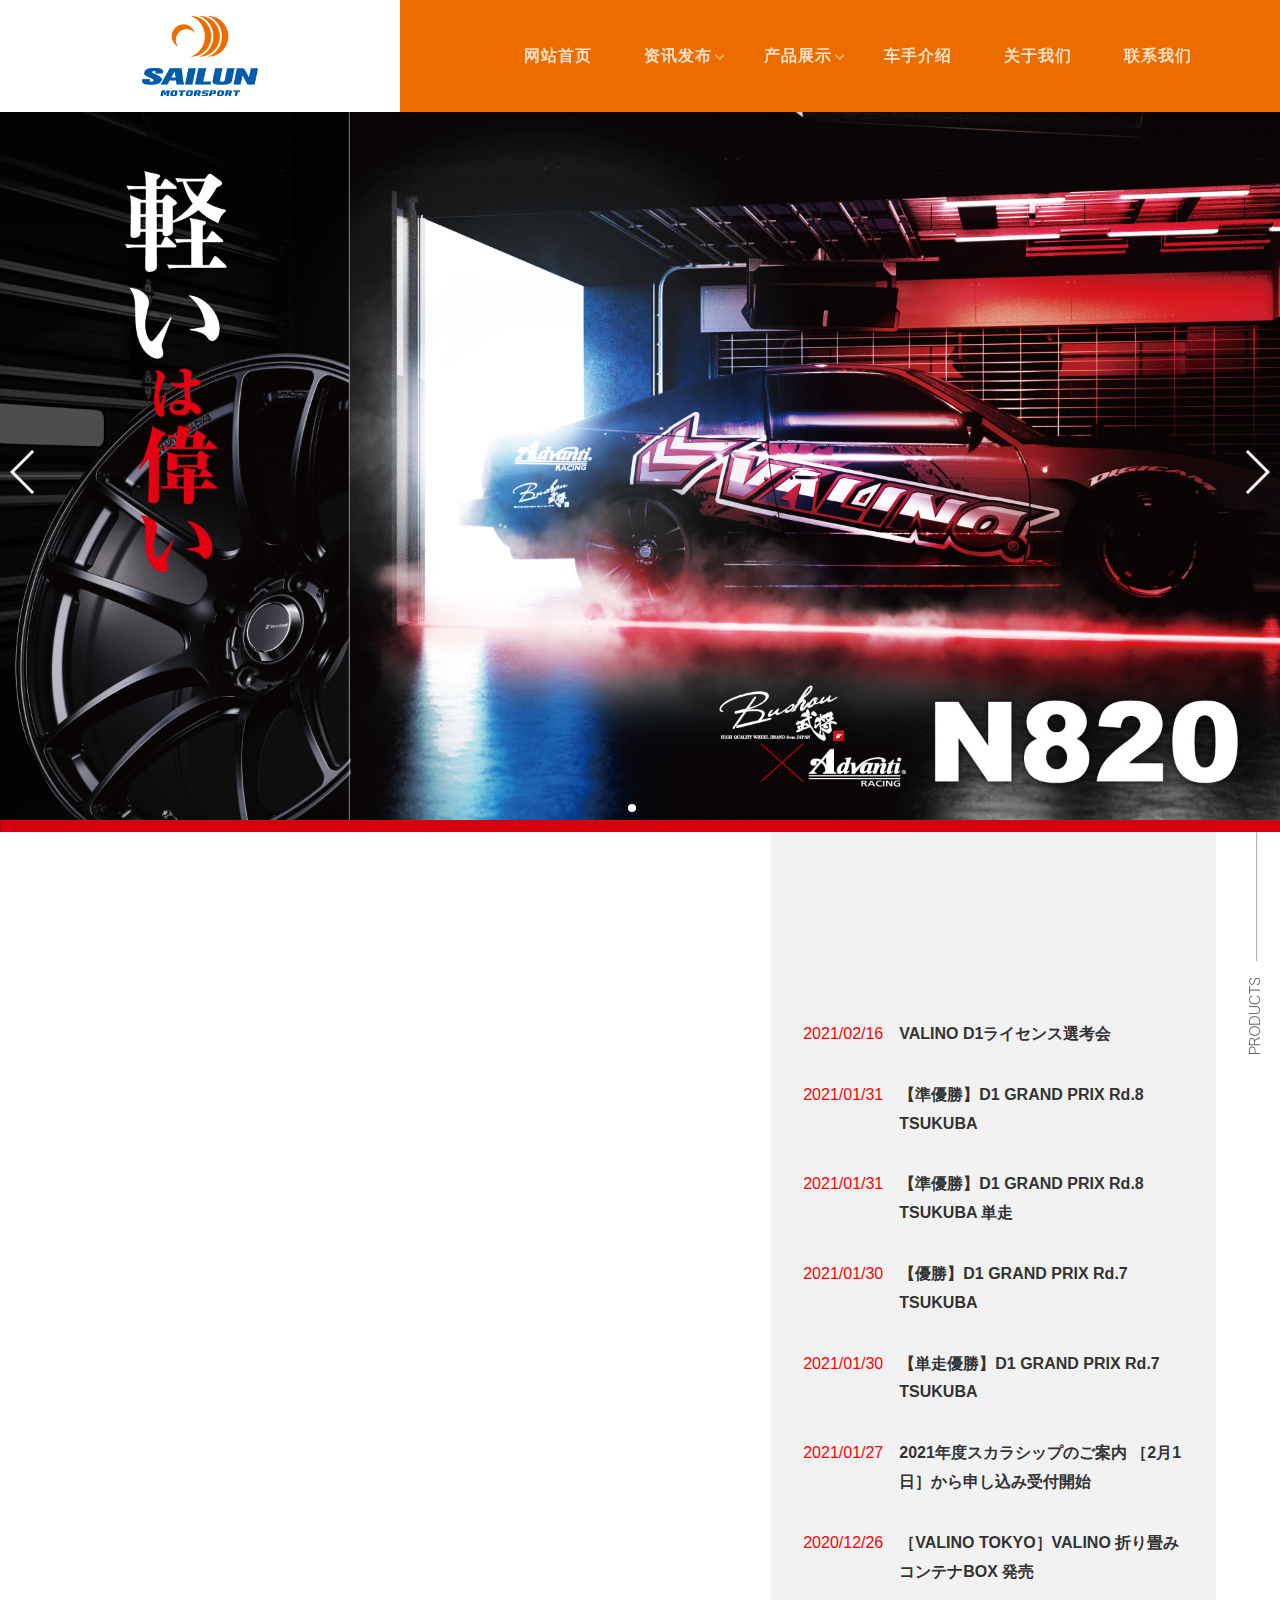
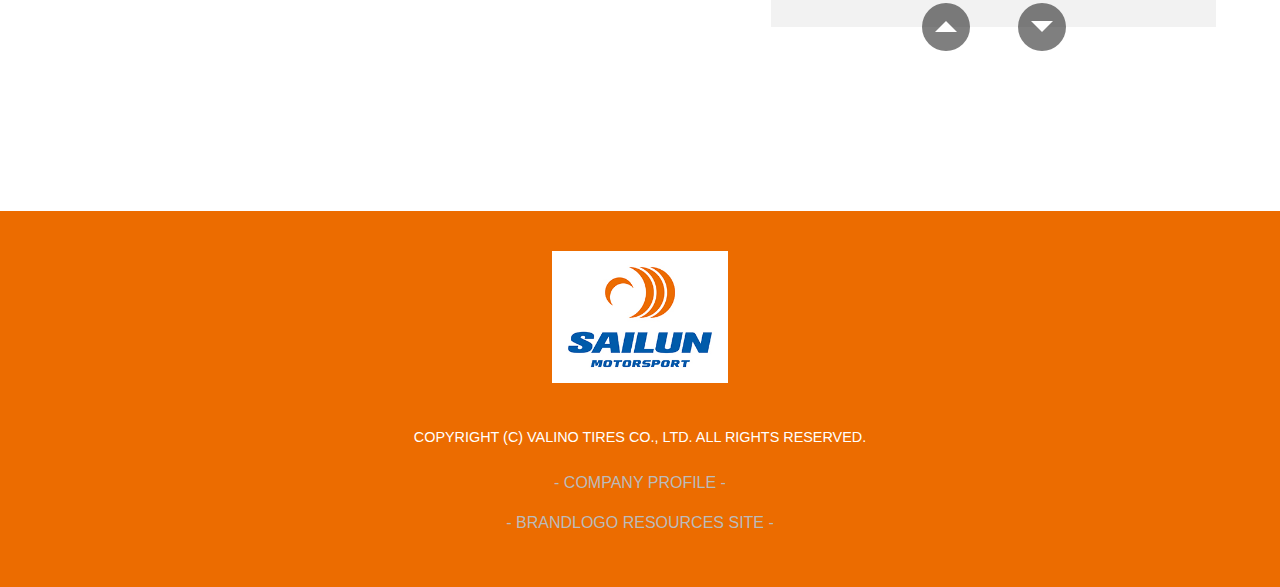
<file: WebRoot/web/index.html>
<!DOCTYPE html>
<!--[if lt IE 7]>      <html class="no-js lt-ie9 lt-ie8 lt-ie7"> <![endif]-->
<!--[if IE 7]>         <html class="no-js lt-ie9 lt-ie8"> <![endif]-->
<!--[if IE 8]>         <html class="no-js lt-ie9"> <![endif]-->
<!--[if gt IE 8]><!-->
<html class="no-js">
<!--<![endif]-->


<!-- Mirrored from valino.jp/ by HTTrack Website Copier/3.x [XR&CO'2014], Sun, 04 Apr 2021 06:43:53 GMT -->
<!-- Added by HTTrack -->
<meta http-equiv="content-type" content="text/html;charset=UTF-8" /><!-- /Added by HTTrack -->

<head>
    <meta charset="utf-8">
    <meta http-equiv="X-UA-Compatible" content="IE=edge">
    <title>VALINO TIRES Official Website</title>
    <meta name="viewport" content="width=device-width, initial-scale=1">
    <meta name="description" content="VALINO TIRES Official Website" />
    <meta name="keywords"
        content="VALINO, ヴァリノ, VARINO TIRES, ヴァリノタイヤ, スポーツ走行, sports tires, ドリフトタイヤ, drift tires, pergea, ペルギア, greeva, グリーヴァ, ebisu matsuri, エビス祭," />
    <meta name="author" content="VALINO TIRES" />
    <!-- Facebook and Twitter integration -->
    <meta property="og:title" content="" />
    <meta property="og:image" content="" />
    <meta property="og:url" content="" />
    <meta property="og:site_name" content="" />
    <meta property="og:description" content="" />
    <meta name="twitter:title" content="" />
    <meta name="twitter:image" content="" />
    <meta name="twitter:url" content="" />
    <meta name="twitter:card" content="" />
    <!-- Lightboxもろもろ -->


    <!-- Animate.css -->
    <link rel="stylesheet" href="css2/animate.css">
    <!-- Bootstrap  -->
    <link rel="stylesheet" href="css2/bootstrap.css">
    <!-- Superfish -->
    <link rel="stylesheet" href="css2/superfish.css">
    <!-- Flexslider  -->
    <link rel="stylesheet" href="css2/flexslider.css">
    <link rel="stylesheet" href="css/icomoon.css">
    <!-- Icomoon Icon Fonts-->
    <!-- Swiper -->
    <link rel="stylesheet" href="css/swiper.css"><!-- Swiper -->
    <link rel="stylesheet" href="css/common_style.css">
    <!-- 基本 -->
    <link rel="stylesheet" href="css/top.css">
    <link rel="stylesheet" href="css2/style.css">
    <style>
        #fh5co-header-section {
            position: relative;
        }

        .firstview-image {
            background-image: url(img/first_pc_2.jpg);
        }

        .firstview-image {
            width: 100%;
            padding-top: calc((100% / 1920) * 1080);
            background-size: cover;
            background-position: center;
            background-repeat: no-repeat;
            position: relative;
            z-index: 10;
        }
    </style>
</head>

<body data-menuflag="off">
    <div id="fh5co-wrapper">
        <div id="fh5co-page">
            <div id="fh5co-header">
                <header id="fh5co-header-section">
                    <div class="clearfix">
                        <div class="nav-header">
                            <a href="#" class="js-fh5co-nav-toggle fh5co-nav-toggle"><i></i></a>
                            <h1 id="fh5co-logo"><a href="index.html"><img
                                        src="images/logo.png"></a></h1>
                            <nav id="fh5co-menu-wrap" role="navigation">
                                <ul class="sf-menu" id="fh5co-primary-menu">
                                    <li><a href="index.html"><b>网站首页</b></a></li>
                                    <li>
                                        <a href="news.html" class="fh5co-sub-ddown"><b>资讯发布</b></a>
                                        <ul class="fh5co-sub-menu">
                                            <li><a href="./news.html"><b>品牌新闻</b></a></li>
                                            <li><a href="./news.html"><b>赛事新闻</b></a></li>
                                            <li><a href="./news.html"><b>快讯</b></a></li>
                                        </ul>
                                    </li>
                                    <li>
                                        <a href="products.html" class="fh5co-sub-ddown"><b>产品展示</b></a>
                                        <ul class="fh5co-sub-menu">
                                            <li><a href="./products.html"><b>产品1</b></a></li>
                                            <li><a href="./products.html"><b>产品2</b></a></li>
                                            <li><a href="./products.html"><b>产品3</b></a></li>
                                        </ul>
                                    </li>
                                    <li><a href="driver.html"><b>车手介绍</b></a></li>
                                    <li><a href="company.html"><b>关于我们</b></a></li>
                                    <li><a href="contact.html"><b>联系我们</b></a></li>
                                </ul>
                            </nav>
                        </div>
                    </div>
                </header>
            </div>
            <section id="firstview">
                <div class="sec-inner">
                    <div class="swiper-container">
                        <div class="swiper-wrapper">
                            <div class="swiper-slide"><a href="#"><img src="img/first_pc_2.jpg" alt=""></a></div>
                            <div class="swiper-slide"><a href="#"><img src="img/first_pc_1.jpg" alt=""></a></div>
                        </div>
                        <div class="swiper-button-prev swiper-button-white"></div>
                        <div class="swiper-button-next swiper-button-white"></div>
                        <div class="swiper-pagination swiper-pagination-white"></div>
                    </div>
                </div>
            </section>
            <section id="products_news">
                <div class="section-text st-products show-pc">
                    <img src="img/products_text.png" alt="products">
                </div>
                <div class="sec-inner inner-mid-width">
                    <div class="products_news flex-box">
                        <div id="products" class="product-box flex-item">
                            <div class="section-text st-products show-sp">
                                <img src="img/products_text.png" alt="products">
                            </div>
                            <h2 class="h2Title headline-anime">
                                <span class="text-en">PRODUCTS</span>
                                <span class="text-ja">产品一览</span>
                            </h2>
                            <div class="products_banner flex-box">
                                <div class="flex-item banner-anime">
                                    <a href="pdetail.html">
                                        <div class="image">
                                            <img src="img/products_01.jpg" alt="PERGEA">
                                        </div>
                                        <div class="contents-hover">
                                            <div class="products_desc">
                                                <h4>PERGEA</h4>
                                                <p>勝つために作られた最強のドリフトタイヤ</p>
                                            </div>
                                        </div>
                                    </a>
                                </div>
                                <div class="flex-item banner-anime">
                                    <a href="pdetail.html">
                                        <div class="image">
                                            <img src="img/products_02.jpg" alt="GREEVA">
                                        </div>
                                        <div class="contents-hover">
                                            <div class="products_desc">
                                                <h4>GREEVA</h4>
                                                <p>「MOREタフ＆MOREライフ」強くて長持ちする“もっと走れる“タイヤ</p>
                                            </div>
                                        </div>
                                    </a>
                                </div>
                                <div class="flex-item banner-anime">
                                    <a href="pdetail.html">
                                        <div class="image">
                                            <img src="img/products_08.jpg" alt="RACING DECK">
                                        </div>
                                        <div class="contents-hover">
                                            <div class="products_desc">
                                                <h4>VR08GP</h4>
                                                <p>ラップタイム短縮を目指すサーキットドライバーのためのハイグリップタイヤ</p>
                                            </div>
                                        </div>
                                    </a>
                                </div>
                                <div class="flex-item banner-anime">
                                    <a href="pdetail.html">
                                        <div class="image">
                                            <img src="img/products_09.jpg" alt="RACING DECK">
                                        </div>
                                        <div class="contents-hover">
                                            <div class="products_desc">
                                                <h4>GREEVA✕ドリフト天国</h4>
                                                <p>ドリフト天国専用コンパウンド採用のロングライフを実現したコラボタイヤ</p>
                                            </div>
                                        </div>
                                    </a>
                                </div>
                                <div class="flex-item banner-anime">
                                    <a href="pdetail.html">
                                        <div class="image">
                                            <img src="img/products_15.jpg" alt="BUSHOU">
                                        </div>
                                        <div class="contents-hover">
                                            <div class="products_desc">
                                                <h4>BUSHOU-武将- × ADVANTI RACING WHEELS</h4>
                                                <p>タイヤメーカーがADVANTI RACINGとともに本気で創ったアルミホイール</p>
                                            </div>
                                        </div>
                                    </a>
                                </div>
                                <div class="flex-item banner-anime">
                                    <a href="pdetail.html">
                                        <div class="image">
                                            <img src="img/products_05.jpg" alt="SPREDGE">
                                        </div>
                                        <div class="contents-hover">
                                            <div class="products_desc">
                                                <h4>SPREDGE</h4>
                                                <p>モータースポーツから培った実績をフィードバックした足もとを支えるパーツ群</p>
                                            </div>
                                        </div>
                                    </a>
                                </div>
                                <div class="flex-item banner-anime">
                                    <a href="pdetail.html">
                                        <div class="image">
                                            <img src="img/products_06.jpg" alt="RACING DECK">
                                        </div>
                                        <div class="contents-hover">
                                            <div class="products_desc">
                                                <h4>RACING DECK</h4>
                                                <p>サーキットのピットやガレージで活躍する組み合わせ自由なデッキマット</p>
                                            </div>
                                        </div>
                                    </a>
                                </div>
                                <div class="flex-item banner-anime">
                                    <a href="pdetail.html">
                                        <div class="image">
                                            <img src="img/products_10.jpg" alt="VALINO TOKYO">
                                        </div>
                                        <div class="contents-hover">
                                            <div class="products_desc">
                                                <h4>VALINO 公式グッズ</h4>
                                                <p>VALINO TOKYOブランドが贈るアパレル＆カーアクセサリーの数々</p>
                                            </div>
                                        </div>
                                    </a>
                                </div>
                                <div class="flex-item banner-anime">
                                    <a href="pdetail.html">
                                        <div class="image">
                                            <img src="img/products_11.jpg" alt="Radicon Tire & Wheel">
                                        </div>
                                        <div class="contents-hover">
                                            <div class="products_desc">
                                                <h4 class="radicon-page">RC TIRE & WHEEL</h4>
                                                <p>OVERDOSE×VALINO <br>RC TIRE&WHEEL</p>
                                            </div>
                                        </div>
                                    </a>
                                </div>
                                <div class="flex-item banner-anime">
                                    <a href="pdetail.html">
                                        <div class="image">
                                            <img src="img/products_12.jpg" alt="COLOR TENT">
                                        </div>
                                        <div class="contents-hover">
                                            <div class="products_desc">
                                                <h4 class="radicon-page">VALINO COLOR TENT</h4>
                                                <p>2021年モデル VALINOオリジナルカラーテント</p>
                                            </div>
                                        </div>
                                    </a>
                                </div>
                                <div class="flex-item banner-anime">
                                    <a href="pdetail.html">
                                        <div class="image">
                                            <img src="img/products_13.jpg" alt="COLOR TENT">
                                        </div>
                                        <div class="contents-hover">
                                            <div class="products_desc">
                                                <h4 class="radicon-page">SCHOLARSHIP 2021</h4>
                                                <p>VALINOスカラシップ制度2021応募のご案内</p>
                                            </div>
                                        </div>
                                    </a>
                                </div>
                            </div>
                        </div>
                        <div id="news" class="news-box flex-item">
                            <h2 class="h2Title headline-anime">
                                <span class="text-en">NEWS</span>
                                <span class="text-ja">新闻中心</span>
                            </h2>
                            <div class="news_list-box">
                                <div class="iframe">
                                    <div id="news_wrap">
                                        <ul id="news_list">
                                            <li><span class="news_List_Ymd">
                                                    <font size="3">2021/02/16 </font>
                                                </span><br><span class="news_List_Title">
                                                    <font size="3"><a
                                                            href="ndetail.html">VALINO
                                                            D1ライセンス選考会 </a> </font>
                                                </span></li>
                                            <li><span class="news_List_Ymd">
                                                    <font size="3">2021/01/31 </font>
                                                </span><br><span class="news_List_Title">
                                                    <font size="3"><a
                                                            href="ndetail.html">【準優勝】D1
                                                            GRAND PRIX Rd.8 TSUKUBA</a> </font>
                                                </span></li>
                                            <li><span class="news_List_Ymd">
                                                    <font size="3">2021/01/31 </font>
                                                </span><br><span class="news_List_Title">
                                                    <font size="3"><a
                                                            href="ndetail.html">【準優勝】D1
                                                            GRAND PRIX Rd.8 TSUKUBA 単走</a> </font>
                                                </span></li>
                                            <li><span class="news_List_Ymd">
                                                    <font size="3">2021/01/30 </font>
                                                </span><br><span class="news_List_Title">
                                                    <font size="3"><a
                                                            href="ndetail.html">【優勝】D1
                                                            GRAND PRIX Rd.7 TSUKUBA</a> </font>
                                                </span></li>
                                            <li><span class="news_List_Ymd">
                                                    <font size="3">2021/01/30 </font>
                                                </span><br><span class="news_List_Title">
                                                    <font size="3"><a
                                                            href="ndetail.html">【単走優勝】D1
                                                            GRAND PRIX Rd.7 TSUKUBA </a> </font>
                                                </span></li>
                                            <li><span class="news_List_Ymd">
                                                    <font size="3">2021/01/27 </font>
                                                </span><br><span class="news_List_Title">
                                                    <font size="3"><a
                                                            href="ndetail.html">2021年度スカラシップのご案内
                                                            ［2月1日］から申し込み受付開始</a> </font>
                                                </span></li>
                                            <li><span class="news_List_Ymd">
                                                    <font size="3">2020/12/26 </font>
                                                </span><br><span class="news_List_Title">
                                                    <font size="3"><a
                                                            href="ndetail.html">［VALINO
                                                            TOKYO］VALINO 折り畳みコンテナBOX 発売</a> </font>
                                                </span></li>
                                            <li><span class="news_List_Ymd">
                                                    <font size="3">2020/12/26 </font>
                                                </span><br><span class="news_List_Title">
                                                    <font size="3"><a
                                                            href="ndetail.html">［VALINO
                                                            TOKYO ］VALINOロングTシャツ発売</a> </font>
                                                </span></li>
                                            <li><span class="news_List_Ymd">
                                                    <font size="3">2020/12/26 </font>
                                                </span><br><span class="news_List_Title">
                                                    <font size="3"><a
                                                            href="ndetail.html">VALINO
                                                            TOKYO WEB限定ショップ 1月15日・16日・17日 3日間限定オープン</a> </font>
                                                </span></li>
                                            <li><span class="news_List_Ymd">
                                                    <font size="3">2020/12/18 </font>
                                                </span><br><span class="news_List_Title">
                                                    <font size="3"><a href="ndetail.html"
                                                            target="_parent">［新商品］武将シリーズ 最新作N820 予約開始</a> </font>
                                                </span></li>
                                            <li><span class="news_List_Ymd">
                                                    <font size="3">2020/12/12 </font>
                                                </span><br><span class="news_List_Title">
                                                    <font size="3"><a href="ndetail.html"
                                                            target="_parent">VALINO TIRES RC タイヤ&amp;ホイール 販売店一覧ページ開設</a>
                                                    </font>
                                                </span></li>
                                            <li><span class="news_List_Ymd">
                                                    <font size="3">2020/12/06 </font>
                                                </span><br><span class="news_List_Title">
                                                    <font size="3"><a
                                                            href="ndetail.html">2020年
                                                            Formula Drift Japanシリーズ VALINO TIRESが 1位・2位・3位を 独占！</a> </font>
                                                </span></li>
    
    
                                        </ul>
                                    </div>
                                </div>
                            </div>
                            <div class="scroll-btn">
                                <a class="down-btn"></a>
                                <a class="up-btn"></a>
                            </div>
                        </div>
                    </div>
                </div>
            </section>
            <div class="spacePc-10 "></div>
        </div>
    </div>
    <!----------------------------------------  FOOTER  ---------------------------------------->
    <div class="pageTop-btn">
        <a href="#" data-smooth=""></a>
    </div>
    <footer>
        <div class="footer-inner inner-width inner-mid-width">
            <div class="footer-logo">
                <div class="image">
                    <a href="index.html">
                        <img src="images/logo_2.jpg">
                    </a>
                </div>
            </div>
            <!-- <p class="social-icons">
                <a href="https://twitter.com/VALINOTIRES/"><i class="icon-twitter2"></i></a>
                <a href="https://www.facebook.com/Valino-Tires-International-651901148493959/"><i
                        class="icon-facebook2"></i></a>
                <a href="https://www.instagram.com/valino_photos/"><i class="icon-instagram"></i></a>
                <a href="https://www.youtube.com/channel/UCMtrayWAm38NYTD2m_I5svQ"><i class="icon-youtube"></i></a>
            </p> -->
            <p class="copyright">COPYRIGHT (C) VALINO TIRES CO., LTD. ALL RIGHTS RESERVED.</p>

            <div class="brandlogo"><a href="company.html">- COMPANY PROFILE -</a></div>

            <div class="brandlogo"><a href="https://valino.tires/logos/">- BRANDLOGO RESOURCES SITE -</a></div>

            <div style="height:3rem"></div>
        </div>
    </footer>
    <script src="js/smoothscroll.js"></script>
    <script src="js/obj.js"></script>
    <script src="js/common.js"></script>
    <script src="js/jquery.min.js"></script>
    <script src="js/superfish.js"></script>
    <script src="js/jquery.waypoints.min.js"></script>
    <script src="js/jquery.flexslider-min.js"></script>
    <script src="js/main.js"></script>
    <script src="./js/scrollreveal.min.js"></script>
    <script src="js/swiper.js"></script>

	<!--Swiper-->
	<script>
		var swiper = new Swiper('.swiper-container', {
			effect: 'fade',
			autoplay: {
				delay: 5000,
				stopOnLastSlide: false,
				disableOnInteraction: false,
				reverseDirection: false
			},
			navigation: {
				nextEl: '.swiper-button-next',
				prevEl: '.swiper-button-prev',
			},
			loop: true,
			pagination: {
				el: '.swiper-pagination',
				type: 'bullets',
			},
		});
	</script>
    <script>
        ScrollReveal({ distance: '80px' });
        var option = {
            duration: 1000,
            viewFactor: 1,
            origin: "left",
            easing: 'cubic-bezier(.25,.1,.25,1)',
        }

        ScrollReveal().reveal('.headline-anime', option)
        var option2 = {
            duration: 800,
            viewFactor: 0.7,
            origin: "top",
            easing: 'cubic-bezier(.25,.1,.25,1)',
        }
        ScrollReveal().reveal('.banner-anime', option2);
    </script>
</body>


<!-- Mirrored from valino.jp/ by HTTrack Website Copier/3.x [XR&CO'2014], Sun, 04 Apr 2021 06:45:01 GMT -->

</html>
</file>
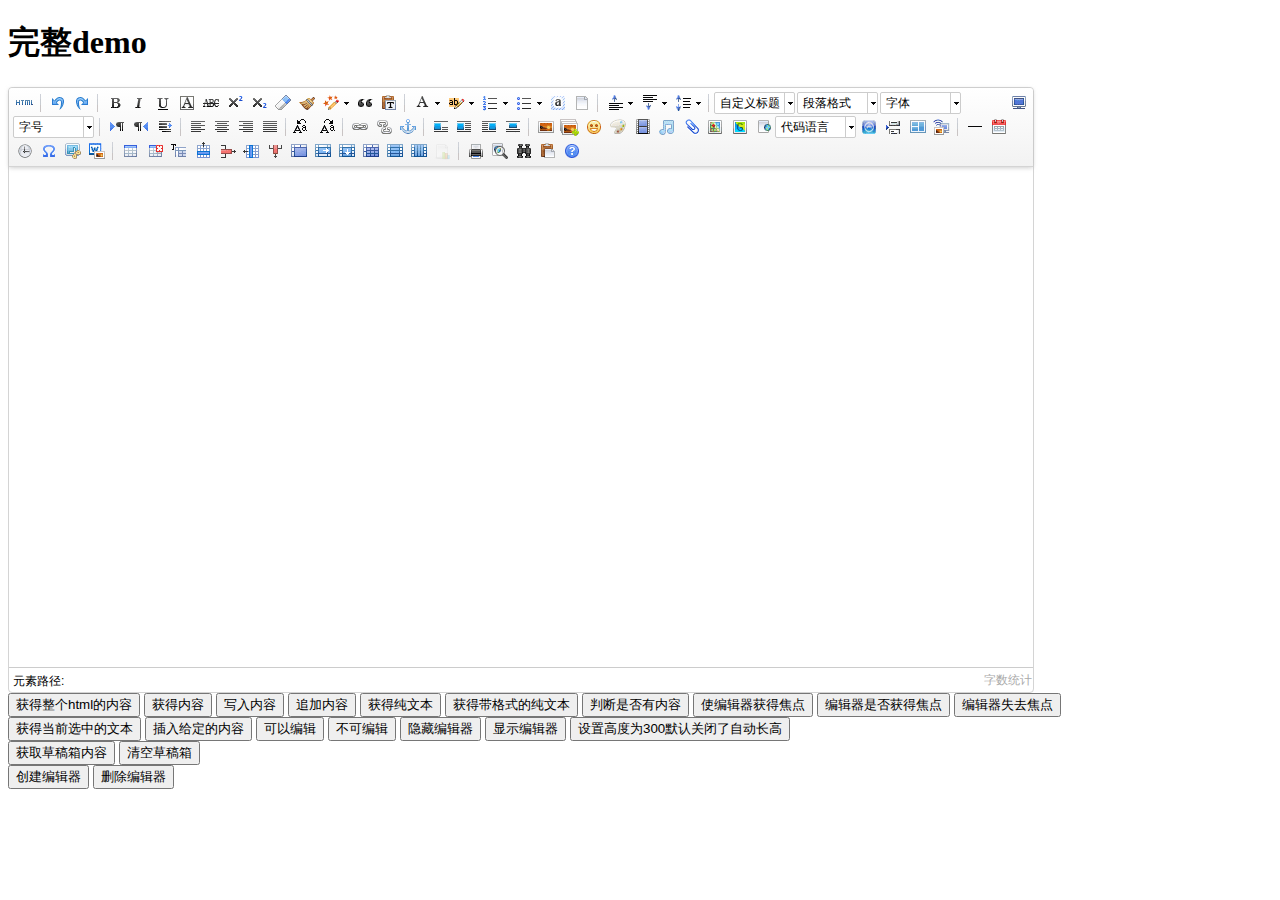
<file: WebRoot/js/UEditor/index.html>
<!DOCTYPE HTML PUBLIC "-//W3C//DTD HTML 4.01 Transitional//EN"
        "http://www.w3.org/TR/html4/loose.dtd">
<html>
<head>
    <title>完整demo</title>
    <meta http-equiv="Content-Type" content="text/html;charset=utf-8"/>
    <script type="text/javascript" charset="utf-8" src="ueditor.config.js"></script>
    <script type="text/javascript" charset="utf-8" src="ueditor.all.min.js"> </script>
    <!--建议手动加在语言，避免在ie下有时因为加载语言失败导致编辑器加载失败-->
    <!--这里加载的语言文件会覆盖你在配置项目里添加的语言类型，比如你在配置项目里配置的是英文，这里加载的中文，那最后就是中文-->
    <script type="text/javascript" charset="utf-8" src="lang/zh-cn/zh-cn.js"></script>

    <style type="text/css">
        div{
            width:100%;
        }
    </style>
</head>
<body>
<div>
    <h1>完整demo</h1>
    <script id="editor" type="text/plain" style="width:1024px;height:500px;"></script>
</div>
<div id="btns">
    <div>
        <button onclick="getAllHtml()">获得整个html的内容</button>
        <button onclick="getContent()">获得内容</button>
        <button onclick="setContent()">写入内容</button>
        <button onclick="setContent(true)">追加内容</button>
        <button onclick="getContentTxt()">获得纯文本</button>
        <button onclick="getPlainTxt()">获得带格式的纯文本</button>
        <button onclick="hasContent()">判断是否有内容</button>
        <button onclick="setFocus()">使编辑器获得焦点</button>
        <button onmousedown="isFocus(event)">编辑器是否获得焦点</button>
        <button onmousedown="setblur(event)" >编辑器失去焦点</button>

    </div>
    <div>
        <button onclick="getText()">获得当前选中的文本</button>
        <button onclick="insertHtml()">插入给定的内容</button>
        <button id="enable" onclick="setEnabled()">可以编辑</button>
        <button onclick="setDisabled()">不可编辑</button>
        <button onclick=" UE.getEditor('editor').setHide()">隐藏编辑器</button>
        <button onclick=" UE.getEditor('editor').setShow()">显示编辑器</button>
        <button onclick=" UE.getEditor('editor').setHeight(300)">设置高度为300默认关闭了自动长高</button>
    </div>

    <div>
        <button onclick="getLocalData()" >获取草稿箱内容</button>
        <button onclick="clearLocalData()" >清空草稿箱</button>
    </div>

</div>
<div>
    <button onclick="createEditor()">
    创建编辑器</button>
    <button onclick="deleteEditor()">
    删除编辑器</button>
</div>

<script type="text/javascript">

    //实例化编辑器
    //建议使用工厂方法getEditor创建和引用编辑器实例，如果在某个闭包下引用该编辑器，直接调用UE.getEditor('editor')就能拿到相关的实例
    var ue = UE.getEditor('editor');


    function isFocus(e){
        alert(UE.getEditor('editor').isFocus());
        UE.dom.domUtils.preventDefault(e)
    }
    function setblur(e){
        UE.getEditor('editor').blur();
        UE.dom.domUtils.preventDefault(e)
    }
    function insertHtml() {
        var value = prompt('插入html代码', '');
        UE.getEditor('editor').execCommand('insertHtml', value)
    }
    function createEditor() {
        enableBtn();
        UE.getEditor('editor');
    }
    function getAllHtml() {
        alert(UE.getEditor('editor').getAllHtml())
    }
    function getContent() {
        var arr = [];
        arr.push("使用editor.getContent()方法可以获得编辑器的内容");
        arr.push("内容为：");
        arr.push(UE.getEditor('editor').getContent());
        alert(arr.join("\n"));
    }
    function getPlainTxt() {
        var arr = [];
        arr.push("使用editor.getPlainTxt()方法可以获得编辑器的带格式的纯文本内容");
        arr.push("内容为：");
        arr.push(UE.getEditor('editor').getPlainTxt());
        alert(arr.join('\n'))
    }
    function setContent(isAppendTo) {
        var arr = [];
        arr.push("使用editor.setContent('欢迎使用ueditor')方法可以设置编辑器的内容");
        UE.getEditor('editor').setContent('欢迎使用ueditor', isAppendTo);
        alert(arr.join("\n"));
    }
    function setDisabled() {
        UE.getEditor('editor').setDisabled('fullscreen');
        disableBtn("enable");
    }

    function setEnabled() {
        UE.getEditor('editor').setEnabled();
        enableBtn();
    }

    function getText() {
        //当你点击按钮时编辑区域已经失去了焦点，如果直接用getText将不会得到内容，所以要在选回来，然后取得内容
        var range = UE.getEditor('editor').selection.getRange();
        range.select();
        var txt = UE.getEditor('editor').selection.getText();
        alert(txt)
    }

    function getContentTxt() {
        var arr = [];
        arr.push("使用editor.getContentTxt()方法可以获得编辑器的纯文本内容");
        arr.push("编辑器的纯文本内容为：");
        arr.push(UE.getEditor('editor').getContentTxt());
        alert(arr.join("\n"));
    }
    function hasContent() {
        var arr = [];
        arr.push("使用editor.hasContents()方法判断编辑器里是否有内容");
        arr.push("判断结果为：");
        arr.push(UE.getEditor('editor').hasContents());
        alert(arr.join("\n"));
    }
    function setFocus() {
        UE.getEditor('editor').focus();
    }
    function deleteEditor() {
        disableBtn();
        UE.getEditor('editor').destroy();
    }
    function disableBtn(str) {
        var div = document.getElementById('btns');
        var btns = UE.dom.domUtils.getElementsByTagName(div, "button");
        for (var i = 0, btn; btn = btns[i++];) {
            if (btn.id == str) {
                UE.dom.domUtils.removeAttributes(btn, ["disabled"]);
            } else {
                btn.setAttribute("disabled", "true");
            }
        }
    }
    function enableBtn() {
        var div = document.getElementById('btns');
        var btns = UE.dom.domUtils.getElementsByTagName(div, "button");
        for (var i = 0, btn; btn = btns[i++];) {
            UE.dom.domUtils.removeAttributes(btn, ["disabled"]);
        }
    }

    function getLocalData () {
        alert(UE.getEditor('editor').execCommand( "getlocaldata" ));
    }

    function clearLocalData () {
        UE.getEditor('editor').execCommand( "clearlocaldata" );
        alert("已清空草稿箱")
    }
</script>
</body>
</html>
</file>
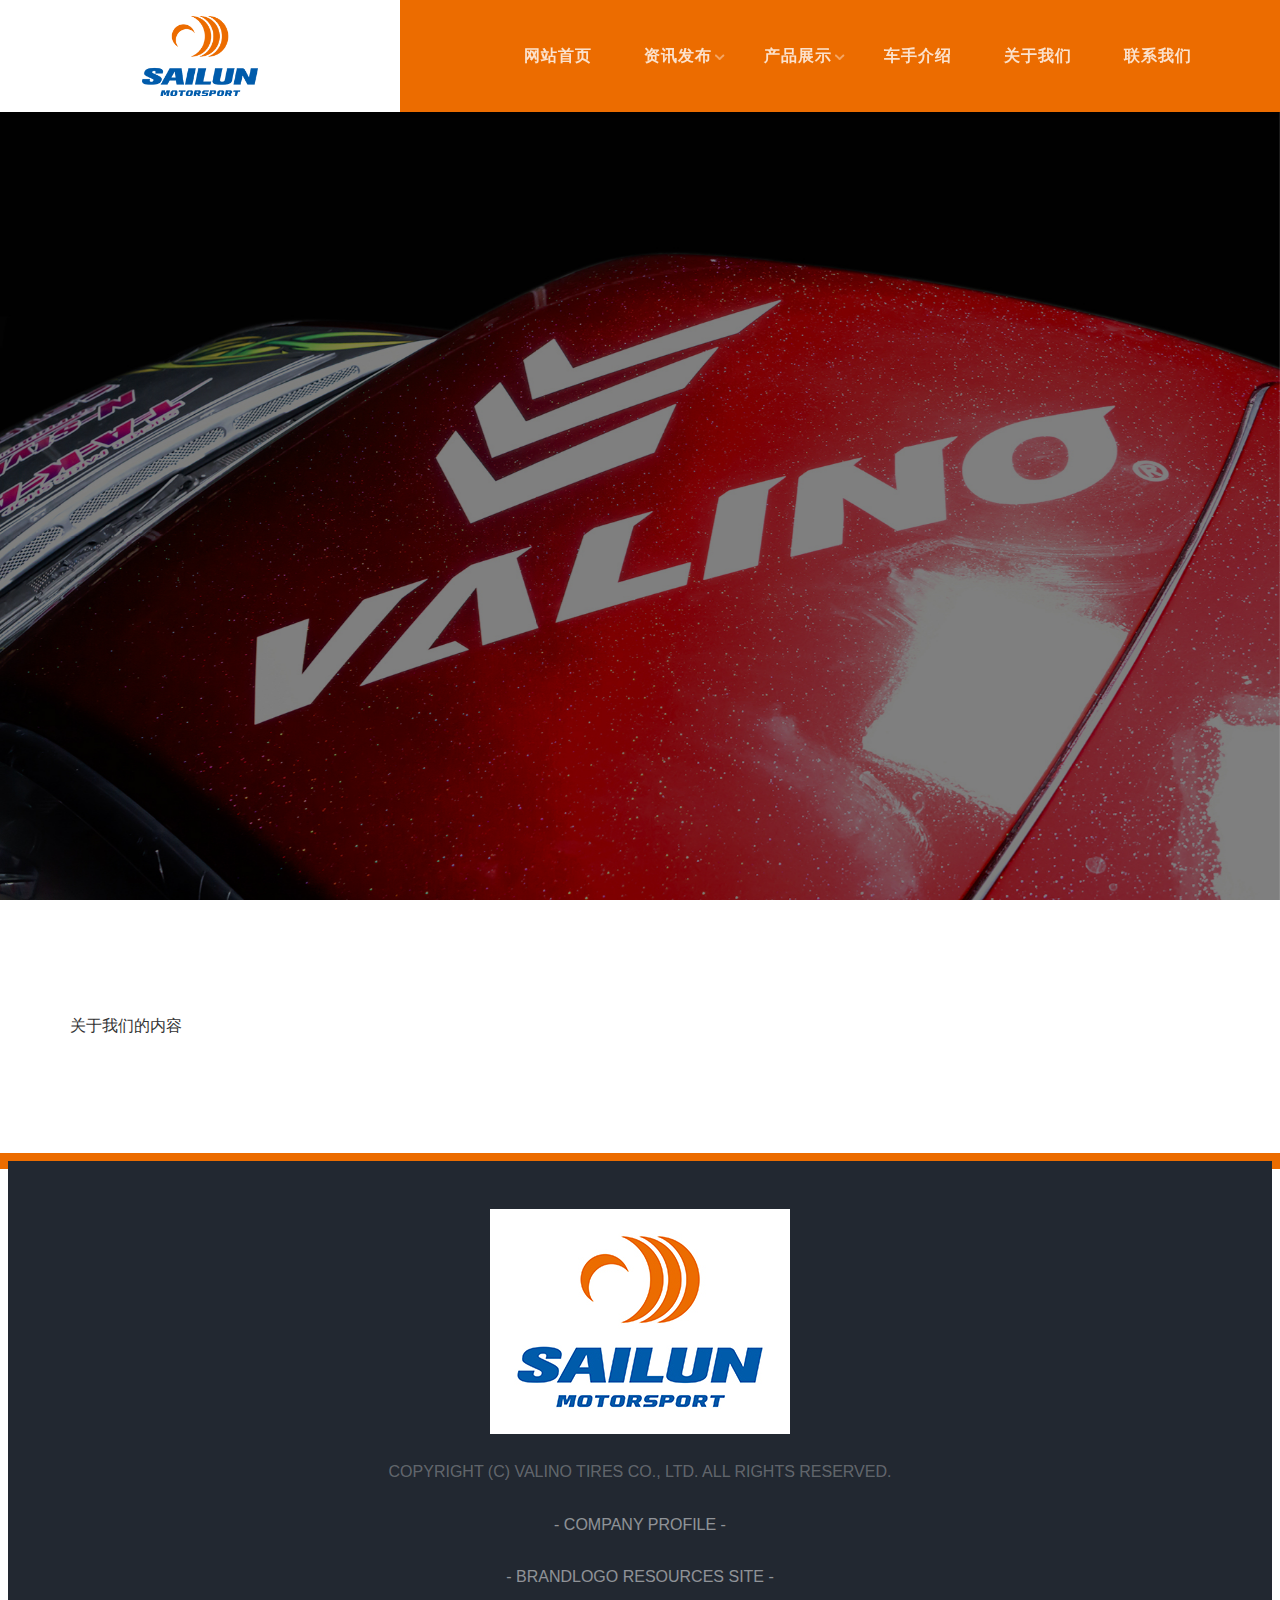
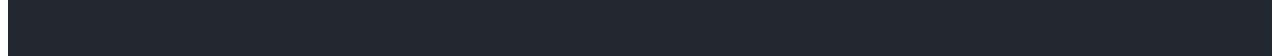
<file: WebRoot/web/company.html>
<!DOCTYPE html>
<!--[if lt IE 7]>      <html class="no-js lt-ie9 lt-ie8 lt-ie7"> <![endif]-->
<!--[if IE 7]>         <html class="no-js lt-ie9 lt-ie8"> <![endif]-->
<!--[if IE 8]>         <html class="no-js lt-ie9"> <![endif]-->
<!--[if gt IE 8]><!-->
<html class="no-js">
<!--<![endif]-->
<meta http-equiv="content-type" content="text/html;charset=UTF-8" />

<head>
	<meta charset="utf-8">
	<meta http-equiv="X-UA-Compatible" content="IE=edge">
	<title>VALINO TIRES Official Website / COMPANY PROFILE</title>
	<meta name="viewport" content="width=device-width, initial-scale=1">
	<meta name="description" content="VALINO TIRES Official Website" />
	<meta name="keywords"
		content="VALINO, ヴァリノ, VARINO TIRES, ヴァリノタイヤ, スポーツ走行, sports tires, ドリフトタイヤ, drift tires, pergea, ペルギア, greeva, グリーヴァ, ebisu matsuri, エビス祭," />

	<meta name="author" content="VALINO TIRES" />

	<!-- Facebook and Twitter integration -->
	<meta property="og:title" content="" />
	<meta property="og:image" content="" />
	<meta property="og:url" content="" />
	<meta property="og:site_name" content="" />
	<meta property="og:description" content="" />
	<meta name="twitter:title" content="" />
	<meta name="twitter:image" content="" />
	<meta name="twitter:url" content="" />
	<meta name="twitter:card" content="" />



	<!-- Animate.css -->
	<link rel="stylesheet" href="css2/animate.css">
	<!-- Icomoon Icon Fonts-->
	<link rel="stylesheet" href="css2/icomoon.css">
	<!-- Bootstrap  -->
	<link rel="stylesheet" href="css2/bootstrap.css">
	<!-- Superfish -->
	<link rel="stylesheet" href="css2/superfish.css">
	<!-- Flexslider  -->
	<link rel="stylesheet" href="css2/flexslider.css">
	<link rel="stylesheet" href="css/common_style.css">
	<link rel="stylesheet" href="css2/style.css">


</head>

<body>
	<div id="fh5co-wrapper">
		<div id="fh5co-page">

			<div id="fh5co-header">
				<header id="fh5co-header-section">
                    <div class="clearfix">
                        <div class="nav-header">
                            <a href="#" class="js-fh5co-nav-toggle fh5co-nav-toggle"><i></i></a>
                            <h1 id="fh5co-logo"><a href="index.html"><img
                                        src="images/logo.png"></a></h1>
                            <nav id="fh5co-menu-wrap" role="navigation">
                                <ul class="sf-menu" id="fh5co-primary-menu">
									<li><a href="index.html"><b>网站首页</b></a></li>
                                    <li>
                                        <a href="news.html" class="fh5co-sub-ddown"><b>资讯发布</b></a>
                                        <ul class="fh5co-sub-menu">
                                            <li><a href="./news.html"><b>品牌新闻</b></a></li>
                                            <li><a href="./news.html"><b>赛事新闻</b></a></li>
                                            <li><a href="./news.html"><b>快讯</b></a></li>
                                        </ul>
                                    </li>
                                    <li>
                                        <a href="products.html" class="fh5co-sub-ddown"><b>产品展示</b></a>
                                        <ul class="fh5co-sub-menu">
                                            <li><a href="./products.html"><b>产品1</b></a></li>
                                            <li><a href="./products.html"><b>产品2</b></a></li>
                                            <li><a href="./products.html"><b>产品3</b></a></li>
                                        </ul>
                                    </li>
                                    <li><a href="driver.html"><b>车手介绍</b></a></li>
                                    <li><a href="company.html"><b>关于我们</b></a></li>
                                    <li><a href="contact.html"><b>联系我们</b></a></li>
                                </ul>
                            </nav>
                        </div>
                    </div>
                </header>
			</div>
			<!-- end:fh5co-header -->


			<!-- end:fh5co-header -->
			<aside id="fh5co-hero" class="js-fullheight">
				<div class="flexslider js-fullheight">
					<ul class="slides">
						<li style="background-image: url(images/slide_8.jpg);">
							<div class="overlay-gradient"></div>
							<div class="container">
								<div class="col-md-10 col-md-offset-1 text-center js-fullheight slider-text">
									<div class="slider-text-inner desc">
										<div align="center"><img src="images/cpr.png"></div>

									</div>
								</div>
							</div>
						</li>
					</ul>
				</div>
			</aside>
			<div id="fh5co-work-section">
				<div class="container">
					关于我们的内容
				</div>
			</div>


			<!-- フッター部インクルード ここから -->
			<footer>
				<div id="footer">
					<div class="container">
						<div class="row copy-right">
							<div class="col-md-6 col-md-offset-3 text-center">
								<!-- <p class="fh5co-social-icons">
									<a href="https://twitter.com/VALINOTIRES/"><i class="icon-twitter2"></i></a>
									<a href="https://www.facebook.com/Valino-Tires-International-651901148493959/"><i
											class="icon-facebook2"></i></a>
									<a href="https://www.instagram.com/valino_photos/"><i
											class="icon-instagram"></i></a>
									<a href="https://www.youtube.com/channel/UCMtrayWAm38NYTD2m_I5svQ"><i
											class="icon-youtube"></i></a>
								</p> -->
								<p class="flogoimg"><a href="index.html"><img src="images/logo_2.jpg"></a></p>
								<p class="flogo">COPYRIGHT (C) VALINO TIRES CO., LTD. ALL RIGHTS RESERVED.</p>
								<p class="flogo"><a href="company.html"> - COMPANY PROFILE -</a></p>
								<p class="flogo"><a href="https://valino.tires/logos/"> - BRANDLOGO RESOURCES SITE -</a>
								</p>
							</div>
						</div>
					</div>
				</div>
			</footer><!-- フッター部インクルード ここまで -->


		</div>
		<!-- END fh5co-page -->

	</div>
	<!-- END fh5co-wrapper -->

	<!-- jQuery -->


	<script src="js/jquery.min.js"></script>
	<!-- Waypoints -->
	<script src="js/jquery.waypoints.min.js"></script>
	<!-- Superfish -->
	<script src="js/superfish.js"></script>
	<!-- Flexslider -->
	<script src="js/jquery.flexslider-min.js"></script>

	<!-- Main JS (Do not remove) -->
	<script src="js/main.js"></script>

</body>
<!-- Mirrored from valino.jp/company.php by HTTrack Website Copier/3.x [XR&CO'2014], Sun, 04 Apr 2021 06:45:11 GMT -->

</html>
</file>
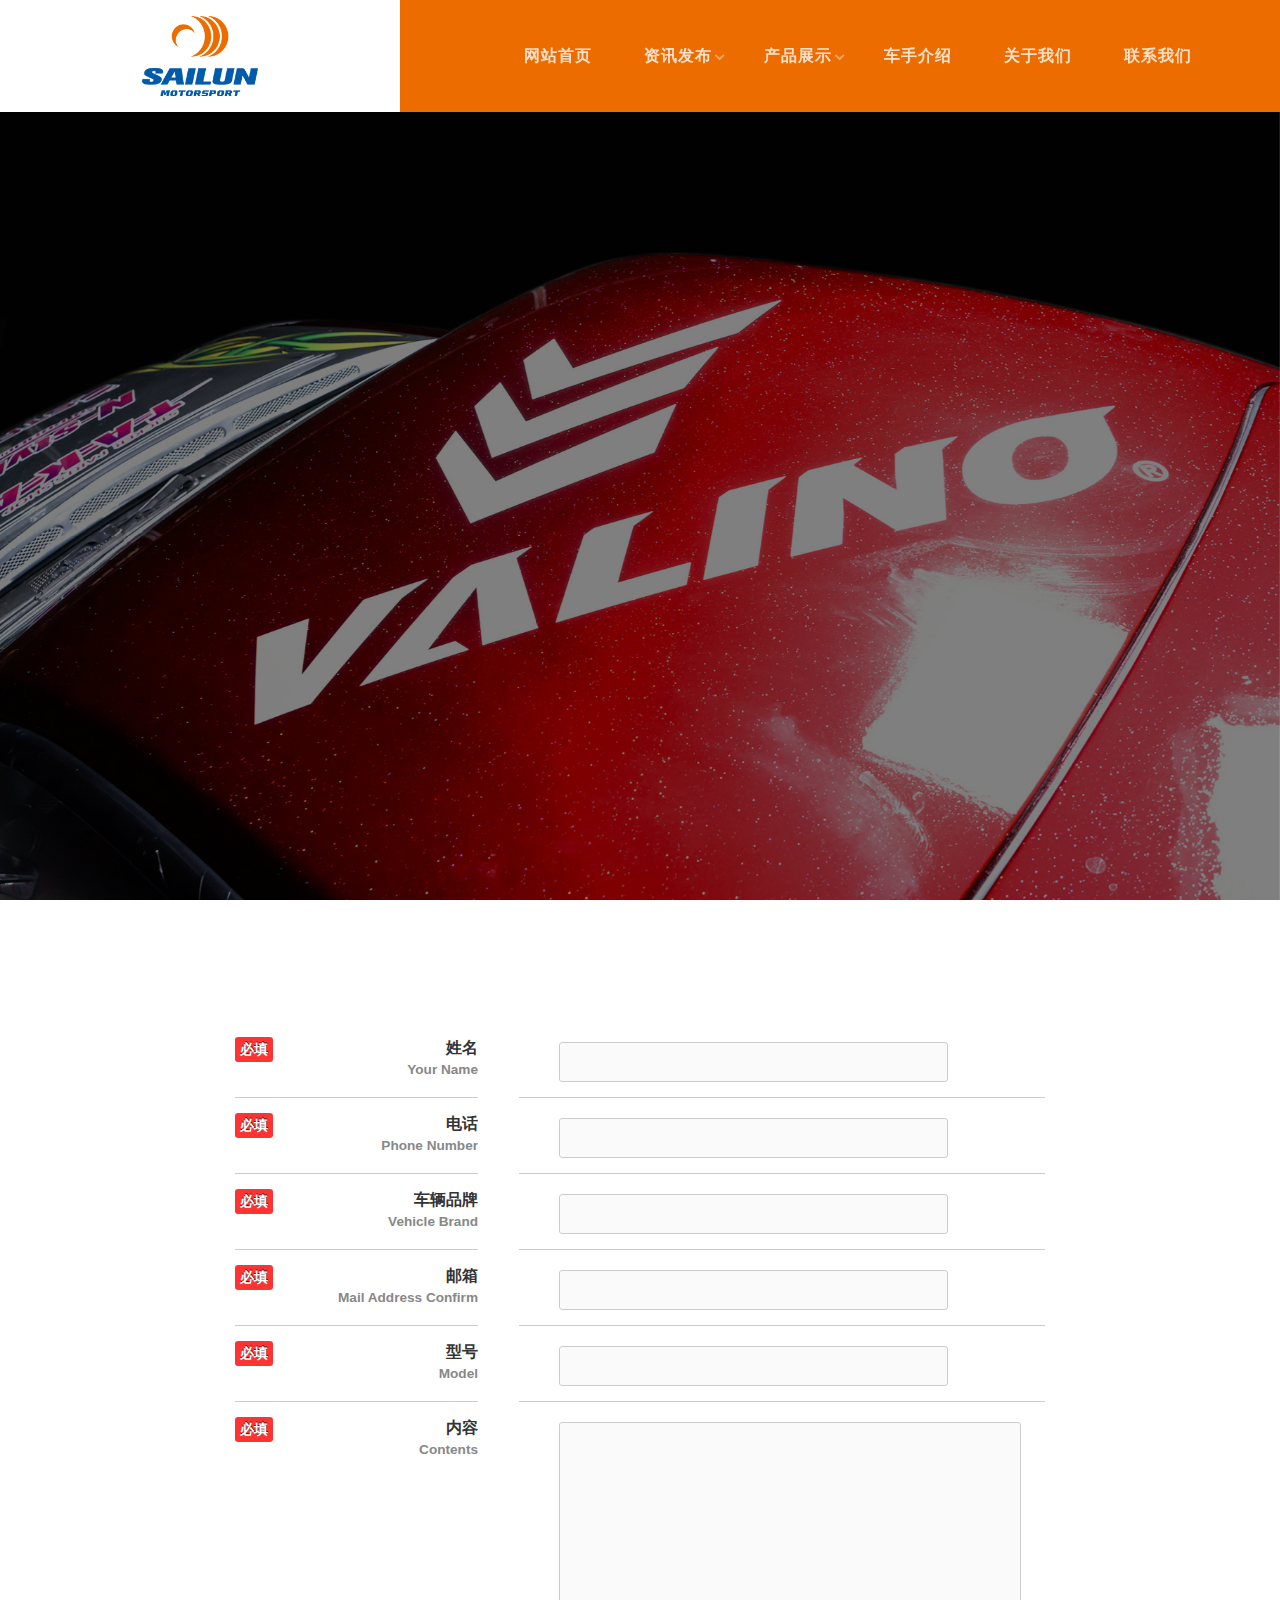
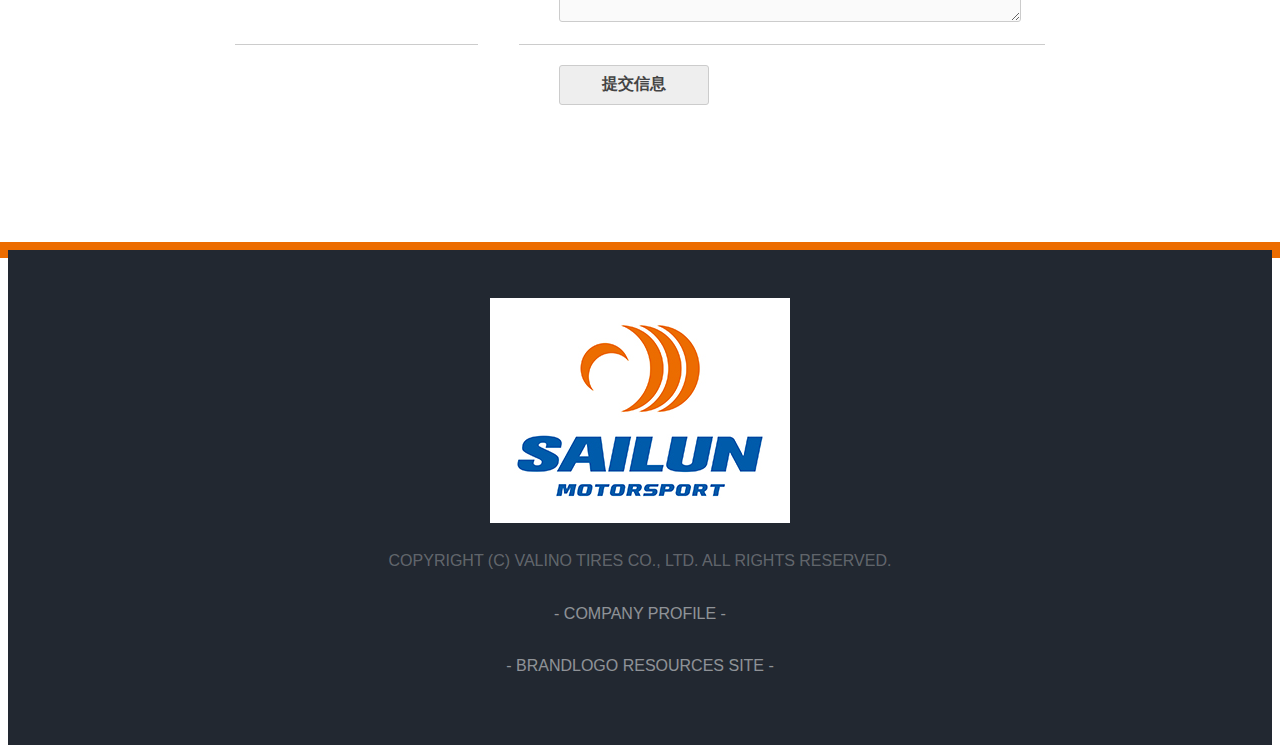
<file: WebRoot/web/contact.html>
<!DOCTYPE html>
<!--[if lt IE 7]>      <html class="no-js lt-ie9 lt-ie8 lt-ie7"> <![endif]-->
<!--[if IE 7]>         <html class="no-js lt-ie9 lt-ie8"> <![endif]-->
<!--[if IE 8]>         <html class="no-js lt-ie9"> <![endif]-->
<!--[if gt IE 8]><!-->
<html class="no-js">
<!--<![endif]-->

<!-- Added by HTTrack -->
<meta http-equiv="content-type" content="text/html;charset=UTF-8" />

<head>
	<meta charset="utf-8">
	<meta http-equiv="X-UA-Compatible" content="IE=edge">
	<title>VALINO TIRES Official Website / COMPANY PROFILE</title>
	<meta name="viewport" content="width=device-width, initial-scale=1">
	<meta name="description" content="VALINO TIRES Official Website" />
	<meta name="keywords"
		content="VALINO, ヴァリノ, VARINO TIRES, ヴァリノタイヤ, スポーツ走行, sports tires, ドリフトタイヤ, drift tires, pergea, ペルギア, greeva, グリーヴァ, ebisu matsuri, エビス祭," />

	<meta name="author" content="VALINO TIRES" />

	<!-- Facebook and Twitter integration -->
	<meta property="og:title" content="" />
	<meta property="og:image" content="" />
	<meta property="og:url" content="" />
	<meta property="og:site_name" content="" />
	<meta property="og:description" content="" />
	<meta name="twitter:title" content="" />
	<meta name="twitter:image" content="" />
	<meta name="twitter:url" content="" />
	<meta name="twitter:card" content="" />

	
	<!-- Place favicon.ico and apple-touch-icon.png in the root directory -->
	<!-- Animate.css -->
	<link rel="stylesheet" href="./css2/animate.css">
	<!-- Icomoon Icon Fonts-->
	<link rel="stylesheet" href="./css2/icomoon.css">
	<!-- Bootstrap  -->
	<link rel="stylesheet" href="./css2/bootstrap.css">
	<!-- Superfish -->
	<link rel="stylesheet" href="./css2/superfish.css">
	<!-- Flexslider  -->
	<link rel="stylesheet" href="./css2/flexslider.css">
	<link rel="stylesheet" href="css/common_style.css">
	<link rel="stylesheet" href="./css2/style.css">
	<link rel="stylesheet" type="text/css" href="css/mailform.css" />
</head>

<body>
	<div id="fh5co-wrapper">
		<div id="fh5co-page">
			<!-- 头部 -->
			<div id="fh5co-header">
				<header id="fh5co-header-section">
                    <div class="clearfix">
                        <div class="nav-header">
                            <a href="#" class="js-fh5co-nav-toggle fh5co-nav-toggle"><i></i></a>
                            <h1 id="fh5co-logo"><a href="index.html"><img
                                        src="images/logo.png"></a></h1>
                            <nav id="fh5co-menu-wrap" role="navigation">
                                <ul class="sf-menu" id="fh5co-primary-menu">
									<li><a href="index.html"><b>网站首页</b></a></li>
                                    <li>
                                        <a href="news.html" class="fh5co-sub-ddown"><b>资讯发布</b></a>
                                        <ul class="fh5co-sub-menu">
                                            <li><a href="./news.html"><b>品牌新闻</b></a></li>
                                            <li><a href="./news.html"><b>赛事新闻</b></a></li>
                                            <li><a href="./news.html"><b>快讯</b></a></li>
                                        </ul>
                                    </li>
                                    <li>
                                        <a href="products.html" class="fh5co-sub-ddown"><b>产品展示</b></a>
                                        <ul class="fh5co-sub-menu">
                                            <li><a href="./products.html"><b>产品1</b></a></li>
                                            <li><a href="./products.html"><b>产品2</b></a></li>
                                            <li><a href="./products.html"><b>产品3</b></a></li>
                                        </ul>
                                    </li>
                                    <li><a href="driver.html"><b>车手介绍</b></a></li>
                                    <li><a href="company.html"><b>关于我们</b></a></li>
                                    <li><a href="contact.html"><b>联系我们</b></a></li>
                                </ul>
                            </nav>
                        </div>
                    </div>
                </header>
			</div>
			<!-- end:fh5co-header -->

			<!-- end:fh5co-header -->
			<aside id="fh5co-hero" class="js-fullheight">
				<div class="flexslider js-fullheight">
					<ul class="slides">
						<li style="background-image: url(./images/slide_8.jpg);">
							<div class="overlay-gradient"></div>
							<div class="container">
								<div class="col-md-10 col-md-offset-1 text-center js-fullheight slider-text">
									<div class="slider-text-inner desc">
										<div align="center"><img src="./images/cur.png"></div>

									</div>
								</div>
							</div>
						</li>
					</ul>
				</div>
			</aside>
			<div id="fh5co-work-section">
				<div class="container">

					<form action="https://valino.jp/contact/php/mailform.php" method="post" id="mail_form">
						<dl>
							<dt>姓名<span>Your Name</span></dt>
							<dd class="required"><input type="text" id="name_1" name="name_1" value="" />
							</dd>

							<dt>电话<span>Phone Number</span></dt>
							<dd class="required"><input type="text" id="phone" name="phone" value="" /> </dd>

							<dt>车辆品牌<span>Vehicle Brand</span></dt>
							<dd class="required"><input type="text" id="vehicle_brand" name="vehicle_brand" value="" />
							</dd>

							<dt>邮箱<span>Mail Address Confirm</span></dt>
							<dd class="required"><input type="text" id="mail_address" name="mail_address" value="" /></dd>


							<dt>型号<span>Model</span></dt>
							<dd class="required"><input type="text" id="model" name="model" value=""/></dd>


							<dt>内容<span>Contents</span></dt>
							<dd class="required"><textarea id="content" name="content" cols="40" rows="5"></textarea></dd>

							<dt></dt>
							<dd><input type="submit" id="mail_submit_button" name="mail_submit_button" value="提交信息" />
							</dd>
						</dl>
					</form>

				</div>
			</div>


			<!--底部 -->
			<footer>
				<div id="footer">
					<div class="container">
						<div class="row copy-right">
							<div class="col-md-6 col-md-offset-3 text-center">
								<!-- <p class="fh5co-social-icons">
									<a href="https://twitter.com/VALINOTIRES/"><i class="icon-twitter2"></i></a>
									<a href="https://www.facebook.com/Valino-Tires-International-651901148493959/"><i
											class="icon-facebook2"></i></a>
									<a href="https://www.instagram.com/valino_photos/"><i
											class="icon-instagram"></i></a>
									<a href="https://www.youtube.com/channel/UCMtrayWAm38NYTD2m_I5svQ"><i
											class="icon-youtube"></i></a>
								</p> -->
								<p class="flogoimg"><a href="./index.html"><img src="./images/logo_2.jpg"></a></p>
								<p class="flogo">COPYRIGHT (C) VALINO TIRES CO., LTD. ALL RIGHTS RESERVED.</p>
								<p class="flogo"><a href="./company.html"> - COMPANY PROFILE -</a></p>
								<p class="flogo"><a href="https://valino.tires/logos/"> - BRANDLOGO RESOURCES SITE -</a>
								</p>
							</div>
						</div>
					</div>
				</div>
			</footer>
			<!--底部结束 -->


		</div>
		<!-- END fh5co-page -->

	</div>
	<!-- END fh5co-wrapper -->
	
	
	<script src="./js/jquery.min.js"></script>
	<script type="text/javascript" src="./js/mailform.js"></script>
	<!-- Waypoints -->
	<script src="./js/jquery.waypoints.min.js"></script>
	<!-- Superfish -->
	<script src="./js/superfish.js"></script>
	<!-- Flexslider -->
	<script src="./js/jquery.flexslider-min.js"></script>

	<!-- Main JS (Do not remove) -->
	<script src="./js/main.js"></script>

</body>


</html>
</file>
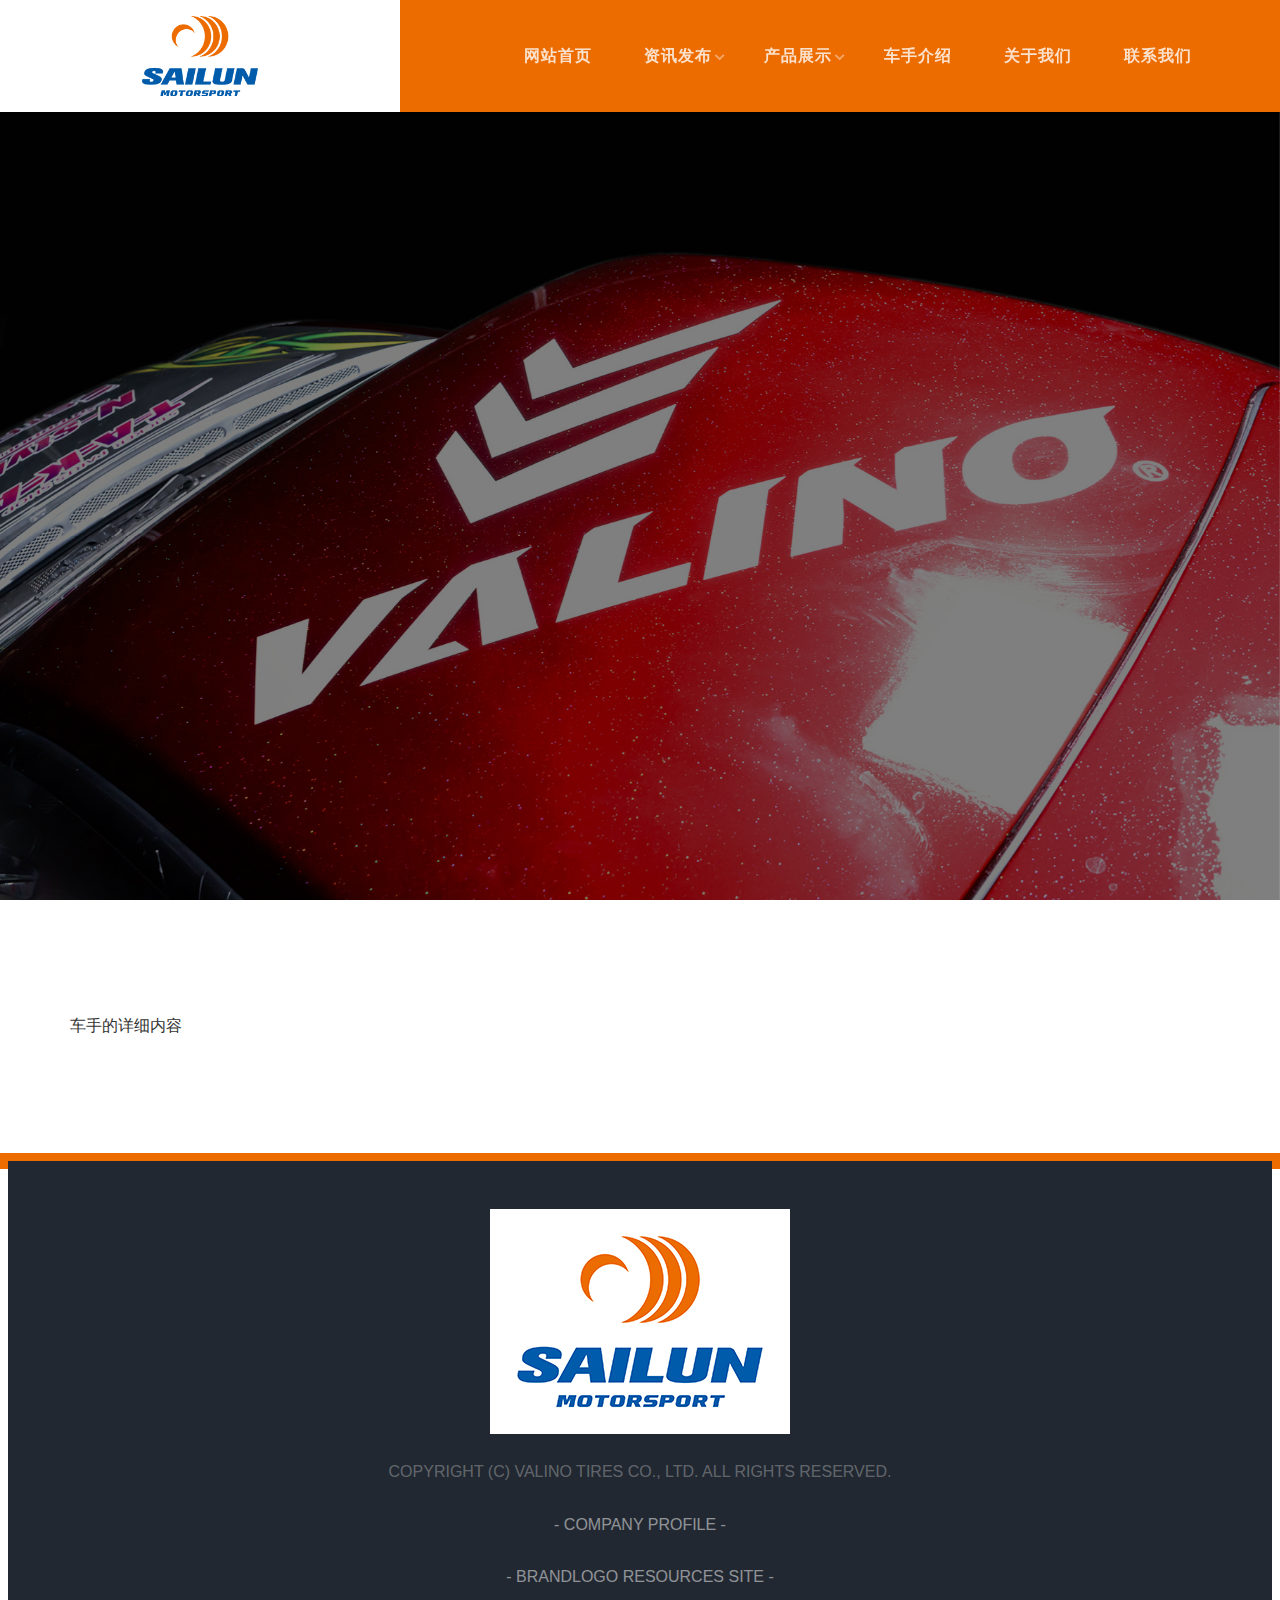
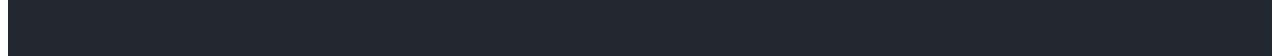
<file: WebRoot/web/ddetail.html>
<!DOCTYPE html>
<!--[if lt IE 7]>      <html class="no-js lt-ie9 lt-ie8 lt-ie7"> <![endif]-->
<!--[if IE 7]>         <html class="no-js lt-ie9 lt-ie8"> <![endif]-->
<!--[if IE 8]>         <html class="no-js lt-ie9"> <![endif]-->
<!--[if gt IE 8]><!-->
<html class="no-js">
<!--<![endif]-->
<meta http-equiv="content-type" content="text/html;charset=UTF-8" />

<head>
	<meta charset="utf-8">
	<meta http-equiv="X-UA-Compatible" content="IE=edge">
	<title>VALINO TIRES Official Website / COMPANY PROFILE</title>
	<meta name="viewport" content="width=device-width, initial-scale=1">
	<meta name="description" content="VALINO TIRES Official Website" />
	<meta name="keywords"
		content="VALINO, ヴァリノ, VARINO TIRES, ヴァリノタイヤ, スポーツ走行, sports tires, ドリフトタイヤ, drift tires, pergea, ペルギア, greeva, グリーヴァ, ebisu matsuri, エビス祭," />

	<meta name="author" content="VALINO TIRES" />

	<!-- Facebook and Twitter integration -->
	<meta property="og:title" content="" />
	<meta property="og:image" content="" />
	<meta property="og:url" content="" />
	<meta property="og:site_name" content="" />
	<meta property="og:description" content="" />
	<meta name="twitter:title" content="" />
	<meta name="twitter:image" content="" />
	<meta name="twitter:url" content="" />
	<meta name="twitter:card" content="" />



	<!-- Animate.css -->
	<link rel="stylesheet" href="css2/animate.css">
	<!-- Icomoon Icon Fonts-->
	<link rel="stylesheet" href="css2/icomoon.css">
	<!-- Bootstrap  -->
	<link rel="stylesheet" href="css2/bootstrap.css">
	<!-- Superfish -->
	<link rel="stylesheet" href="css2/superfish.css">
	<!-- Flexslider  -->
	<link rel="stylesheet" href="css2/flexslider.css">
	<link rel="stylesheet" href="css/common_style.css">
	<link rel="stylesheet" href="css2/style.css">


</head>

<body>
	<div id="fh5co-wrapper">
		<div id="fh5co-page">

			<div id="fh5co-header">
				<header id="fh5co-header-section">
                    <div class="clearfix">
                        <div class="nav-header">
                            <a href="#" class="js-fh5co-nav-toggle fh5co-nav-toggle"><i></i></a>
                            <h1 id="fh5co-logo"><a href="index.html"><img
                                        src="images/logo.png"></a></h1>
                            <nav id="fh5co-menu-wrap" role="navigation">
                                <ul class="sf-menu" id="fh5co-primary-menu">
									<li><a href="index.html"><b>网站首页</b></a></li>
                                    <li>
                                        <a href="news.html" class="fh5co-sub-ddown"><b>资讯发布</b></a>
                                        <ul class="fh5co-sub-menu">
                                            <li><a href="./news.html"><b>品牌新闻</b></a></li>
                                            <li><a href="./news.html"><b>赛事新闻</b></a></li>
                                            <li><a href="./news.html"><b>快讯</b></a></li>
                                        </ul>
                                    </li>
                                    <li>
                                        <a href="products.html" class="fh5co-sub-ddown"><b>产品展示</b></a>
                                        <ul class="fh5co-sub-menu">
                                            <li><a href="./products.html"><b>产品1</b></a></li>
                                            <li><a href="./products.html"><b>产品2</b></a></li>
                                            <li><a href="./products.html"><b>产品3</b></a></li>
                                        </ul>
                                    </li>
                                    <li><a href="driver.html"><b>车手介绍</b></a></li>
                                    <li><a href="company.html"><b>关于我们</b></a></li>
                                    <li><a href="contact.html"><b>联系我们</b></a></li>
                                </ul>
                            </nav>
                        </div>
                    </div>
                </header>
			</div>
			<!-- end:fh5co-header -->


			<!-- end:fh5co-header -->
			<aside id="fh5co-hero" class="js-fullheight">
				<div class="flexslider js-fullheight">
					<ul class="slides">
						<li style="background-image: url(images/slide_8.jpg);">
							<div class="overlay-gradient"></div>
							<div class="container">
								<div class="col-md-10 col-md-offset-1 text-center js-fullheight slider-text">
									<div class="slider-text-inner desc">
										<div align="center"><img src="images/cpr.png"></div>

									</div>
								</div>
							</div>
						</li>
					</ul>
				</div>
			</aside>
			<div id="fh5co-work-section">
				<div class="container">
					车手的详细内容
				</div>
			</div>


			<!--底部 -->
			<footer>
				<div id="footer">
					<div class="container">
						<div class="row copy-right">
							<div class="col-md-6 col-md-offset-3 text-center">
								<!-- <p class="fh5co-social-icons">
									<a href="https://twitter.com/VALINOTIRES/"><i class="icon-twitter2"></i></a>
									<a href="https://www.facebook.com/Valino-Tires-International-651901148493959/"><i
											class="icon-facebook2"></i></a>
									<a href="https://www.instagram.com/valino_photos/"><i
											class="icon-instagram"></i></a>
									<a href="https://www.youtube.com/channel/UCMtrayWAm38NYTD2m_I5svQ"><i
											class="icon-youtube"></i></a>
								</p> -->
								<p class="flogoimg"><a href="index.html"><img src="images/logo_2.jpg"></a></p>
								<p class="flogo">COPYRIGHT (C) VALINO TIRES CO., LTD. ALL RIGHTS RESERVED.</p>
								<p class="flogo"><a href="company.html"> - COMPANY PROFILE -</a></p>
								<p class="flogo"><a href="https://valino.tires/logos/"> - BRANDLOGO RESOURCES SITE -</a>
								</p>
							</div>
						</div>
					</div>
				</div>
			</footer>
			<!-- 底部结束 -->


		</div>
		<!-- END fh5co-page -->

	</div>
	<!-- END fh5co-wrapper -->

	<script src="js/jquery.min.js"></script>
	<!-- Waypoints -->
	<script src="js/jquery.waypoints.min.js"></script>
	<!-- Superfish -->
	<script src="js/superfish.js"></script>
	<!-- Flexslider -->
	<script src="js/jquery.flexslider-min.js"></script>

	<!-- Main JS (Do not remove) -->
	<script src="js/main.js"></script>

</body>
<!-- Mirrored from valino.jp/company.php by HTTrack Website Copier/3.x [XR&CO'2014], Sun, 04 Apr 2021 06:45:11 GMT -->

</html>
</file>
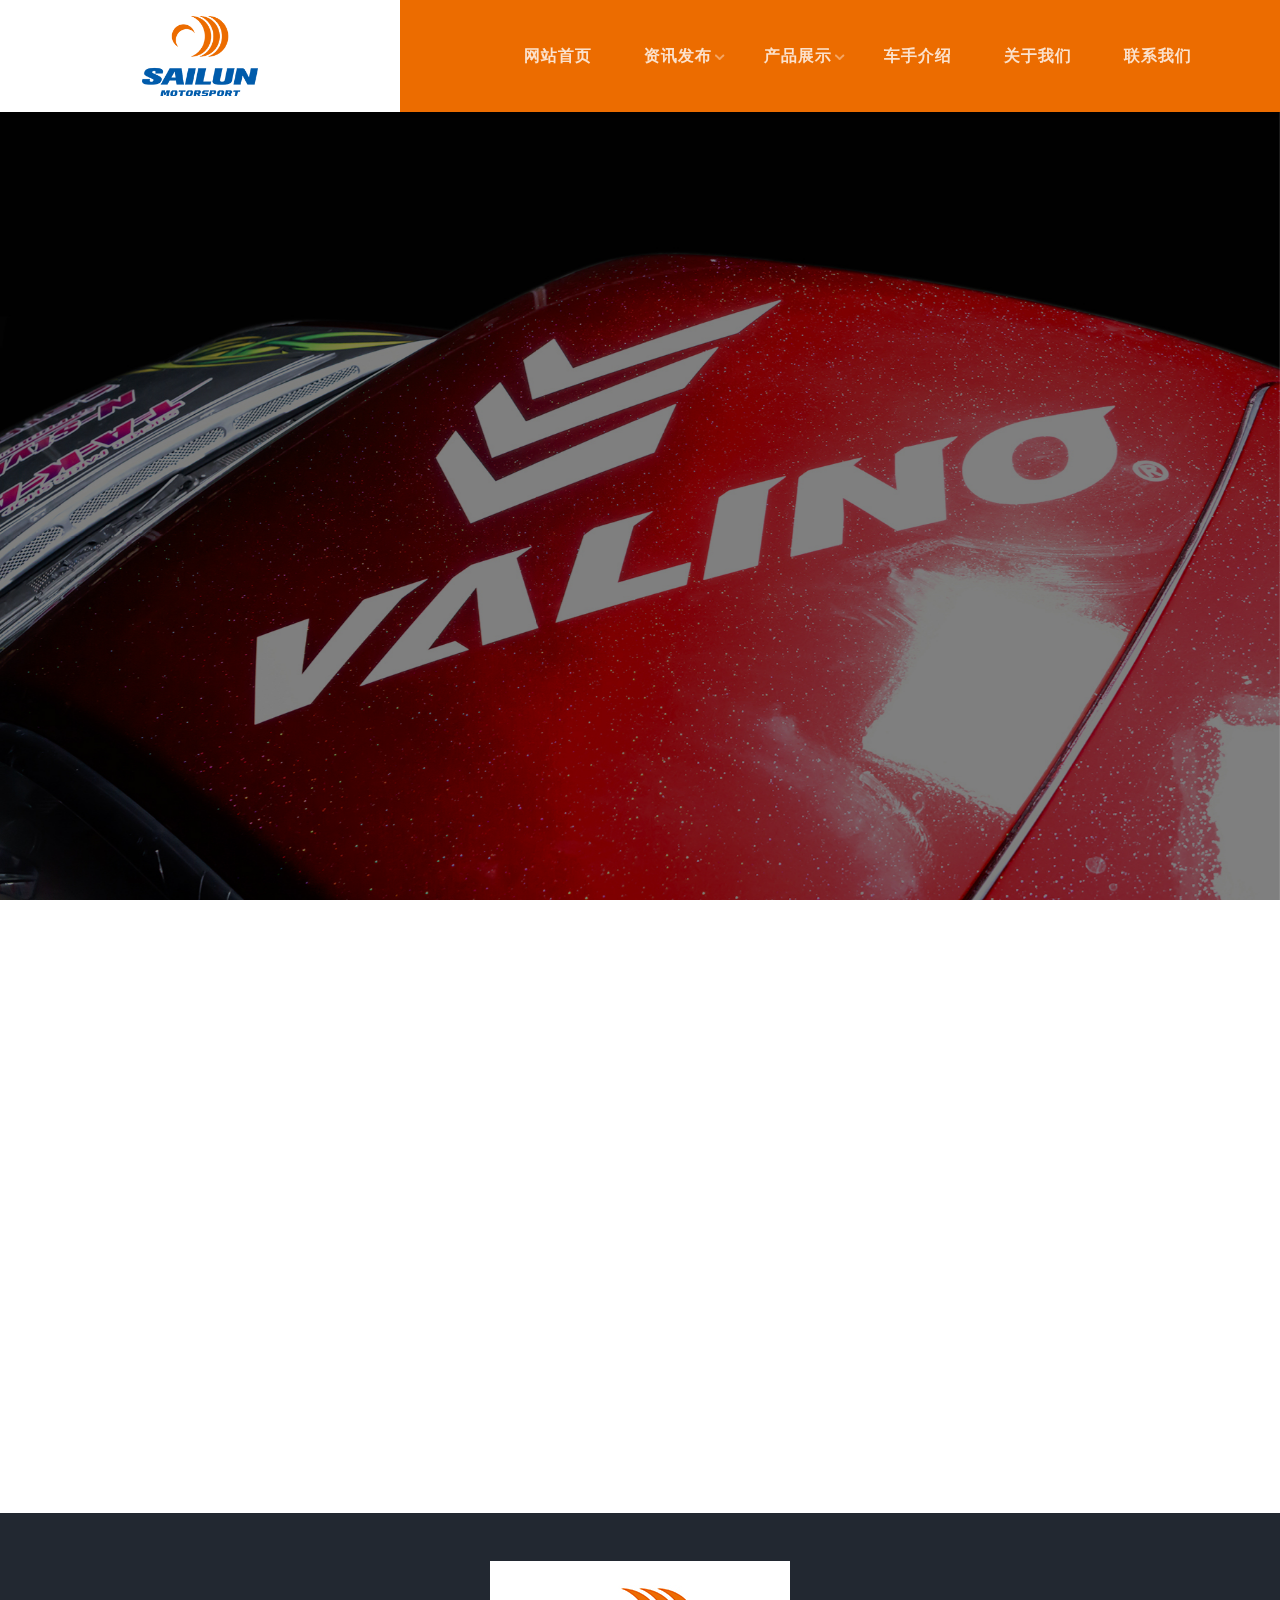
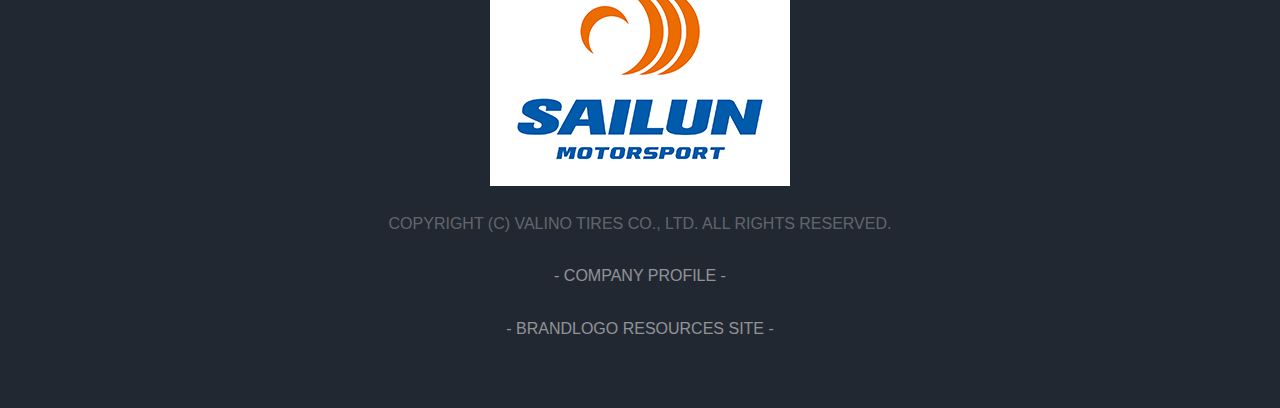
<file: WebRoot/web/driver.html>
<!DOCTYPE html>
<!--[if lt IE 7]>      <html class="no-js lt-ie9 lt-ie8 lt-ie7"> <![endif]-->
<!--[if IE 7]>         <html class="no-js lt-ie9 lt-ie8"> <![endif]-->
<!--[if IE 8]>         <html class="no-js lt-ie9"> <![endif]-->
<!--[if gt IE 8]><!-->
<html class="no-js">
<!--<![endif]-->
<meta http-equiv="content-type" content="text/html;charset=UTF-8" />

<head>
	<meta charset="utf-8">
	<meta http-equiv="X-UA-Compatible" content="IE=edge">
	<title>VALINO TIRES Official Website / COMPANY PROFILE</title>
	<meta name="viewport" content="width=device-width, initial-scale=1">
	<meta name="description" content="VALINO TIRES Official Website" />
	<meta name="keywords"
		content="VALINO, ヴァリノ, VARINO TIRES, ヴァリノタイヤ, スポーツ走行, sports tires, ドリフトタイヤ, drift tires, pergea, ペルギア, greeva, グリーヴァ, ebisu matsuri, エビス祭," />

	<meta name="author" content="VALINO TIRES" />

	<!-- Facebook and Twitter integration -->
	<meta property="og:title" content="" />
	<meta property="og:image" content="" />
	<meta property="og:url" content="" />
	<meta property="og:site_name" content="" />
	<meta property="og:description" content="" />
	<meta name="twitter:title" content="" />
	<meta name="twitter:image" content="" />
	<meta name="twitter:url" content="" />
	<meta name="twitter:card" content="" />




	<!-- Animate.css -->
	<link rel="stylesheet" href="css2/animate.css">
	<!-- Icomoon Icon Fonts-->
	<link rel="stylesheet" href="css2/icomoon.css">
	<!-- Bootstrap  -->
	<link rel="stylesheet" href="css2/bootstrap.css">
	<!-- Superfish -->
	<link rel="stylesheet" href="css2/superfish.css">
	<!-- Flexslider  -->
	<link rel="stylesheet" href="css2/flexslider.css">
	<link rel="stylesheet" href="css/common_style.css">
	<link rel="stylesheet" href="css/top.css">
	<link rel="stylesheet" href="css2/style.css">


	<!-- Modernizr JS -->
	<script src="js/modernizr-2.6.2.min.js"></script>
	<!-- FOR IE9 below -->
	<!--[if lt IE 9]>
	<script src="js/respond.min.js"></script>
	<![endif]-->

</head>

<body>
	<div id="fh5co-wrapper">
		<div id="fh5co-page">

			<div id="fh5co-header">
				<header id="fh5co-header-section">
                    <div class="clearfix">
                        <div class="nav-header">
                            <a href="#" class="js-fh5co-nav-toggle fh5co-nav-toggle"><i></i></a>
                            <h1 id="fh5co-logo"><a href="index.html"><img
                                        src="images/logo.png"></a></h1>
                            <nav id="fh5co-menu-wrap" role="navigation">
                                <ul class="sf-menu" id="fh5co-primary-menu">
									<li><a href="index.html"><b>网站首页</b></a></li>
                                    <li>
                                        <a href="news.html" class="fh5co-sub-ddown"><b>资讯发布</b></a>
                                        <ul class="fh5co-sub-menu">
                                            <li><a href="./news.html"><b>品牌新闻</b></a></li>
                                            <li><a href="./news.html"><b>赛事新闻</b></a></li>
                                            <li><a href="./news.html"><b>快讯</b></a></li>
                                        </ul>
                                    </li>
                                    <li>
                                        <a href="products.html" class="fh5co-sub-ddown"><b>产品展示</b></a>
                                        <ul class="fh5co-sub-menu">
                                            <li><a href="./products.html"><b>产品1</b></a></li>
                                            <li><a href="./products.html"><b>产品2</b></a></li>
                                            <li><a href="./products.html"><b>产品3</b></a></li>
                                        </ul>
                                    </li>
                                    <li><a href="driver.html"><b>车手介绍</b></a></li>
                                    <li><a href="company.html"><b>关于我们</b></a></li>
                                    <li><a href="contact.html"><b>联系我们</b></a></li>
                                </ul>
                            </nav>
                        </div>
                    </div>
                </header>
			</div>
			<!-- end:fh5co-header -->


			<!-- end:fh5co-header -->
			<aside id="fh5co-hero" class="js-fullheight">
				<div class="flexslider js-fullheight">
					<ul class="slides">
						<li style="background-image: url(images/slide_8.jpg);">
							<div class="overlay-gradient"></div>
							<div class="container">
								<div class="col-md-10 col-md-offset-1 text-center js-fullheight slider-text">
									<div class="slider-text-inner desc">
										<div align="center"><img src="images/cpr.png"></div>

									</div>
								</div>
							</div>
						</li>
					</ul>
				</div>
			</aside>
			<div id="fh5co-work-section">
				<section id="LINK">
					<div class="sec-inner inner-width inner-mid-width">
						<div class="h2Title-block">
							<h2 class="h2Title headline-anime">
								<span class="text-en">DRIVER INTRODUCTION</span>
								<span class="text-ja">车手介绍</span>
							</h2>
							<div class="link flex-box">
								<div class="flex-item banner-anime">
									<a href="ddetail.html" target="_blank">
										<div class="image">
											<img src="img/banner_02.jpg" alt="VALINO BASE">
										</div>
										<div class="text">
											<p>
												VALINO BASE
												<br>Official Website
											</p>
										</div>
									</a>
								</div>
								<div class="flex-item banner-anime">
									<a href="ddetail.html" target="_blank">
										<div class="image">
											<img src="img/banner_03.jpg" alt="VALINO INTERNATIONAL">
										</div>
										<div class="text">
											<p>
												VALINO
												<br>INTERNATIONAL
											</p>
										</div>
									</a>
								</div>
								<div class="flex-item banner-anime">
									<a href="ddetail.html" target="_blank">
										<div class="image">
											<img src="img/banner_05.jpg" alt="DIGICAM">
										</div>
										<div class="text">
											<p>
												DIGICAM
											</p>
										</div>
									</a>
								</div>
								<div class="flex-item banner-anime">
									<a href="ddetail.html" target="_blank">
										<div class="image">
											<img src="img/banner_06.jpg" alt="Advanti Racing">
										</div>
										<div class="text">
											<p>
												Advanti Racing
											</p>
										</div>
									</a>
								</div>
							</div>
						</div>
					</div>
				</section>
			</div>

			<!-- 底部 -->
			<div id="footer">
				<div class="container">
					<div class="row copy-right">
						<div class="col-md-6 col-md-offset-3 text-center">
							<!-- <p class="fh5co-social-icons">
								<a href="https://twitter.com/VALINOTIRES/"><i class="icon-twitter2"></i></a>
								<a href="https://www.facebook.com/Valino-Tires-International-651901148493959/"><i
										class="icon-facebook2"></i></a>
								<a href="https://www.instagram.com/valino_photos/"><i class="icon-instagram"></i></a>
								<a href="https://www.youtube.com/channel/UCMtrayWAm38NYTD2m_I5svQ"><i
										class="icon-youtube"></i></a>
							</p> -->
							<p class="flogoimg"><a href="index.html"><img src="images/logo_2.jpg"></a></p>
							<p class="flogo">COPYRIGHT (C) VALINO TIRES CO., LTD. ALL RIGHTS RESERVED.</p>
							<p class="flogo"><a href="company.html"> - COMPANY PROFILE -</a></p>
							<p class="flogo"><a href="https://valino.tires/logos/"> - BRANDLOGO RESOURCES SITE -</a></p>
						</div>
					</div>
				</div>
			</div>


		</div>
		<!-- END fh5co-page -->

	</div>
	<!-- END fh5co-wrapper -->

	<!-- jQuery -->


	<script src="js/jquery.min.js"></script>
	<!-- Waypoints -->
	<script src="js/jquery.waypoints.min.js"></script>
	<!-- Superfish -->
	<script src="js/superfish.js"></script>
	<!-- Flexslider -->
	<script src="js/jquery.flexslider-min.js"></script>

	<!-- Main JS (Do not remove) -->
	<script src="js/main.js"></script>
	<script src="./js/scrollreveal.min.js"></script>
	<script>
		ScrollReveal({ distance: '80px' });
		var option = {
			duration: 1000,
			viewFactor: 1,
			origin: "left",
			easing: 'cubic-bezier(.25,.1,.25,1)',
		}

		ScrollReveal().reveal('.headline-anime', option)
		var option2 = {
			duration: 800,
			viewFactor: 0.7,
			origin: "top",
			easing: 'cubic-bezier(.25,.1,.25,1)',
		}
		ScrollReveal().reveal('.banner-anime', option2);
	</script>
</body>

</html>
</file>
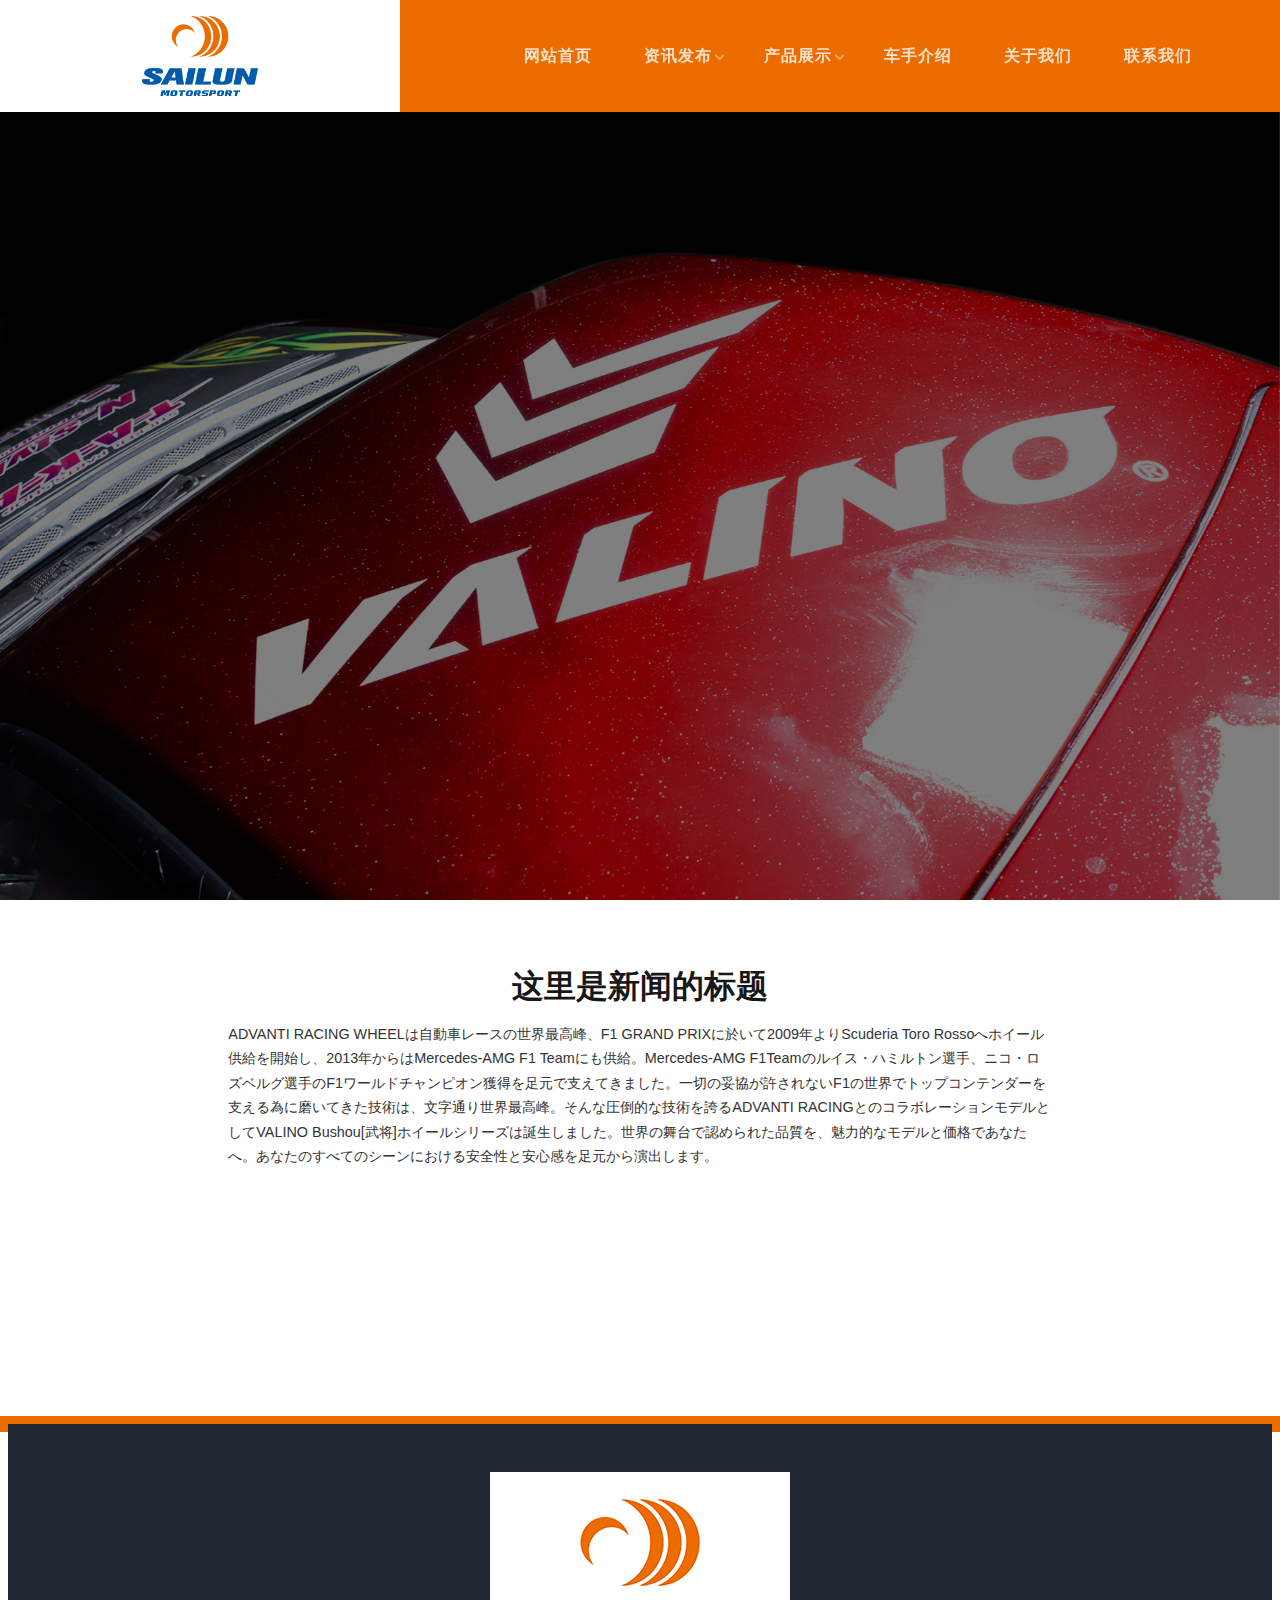
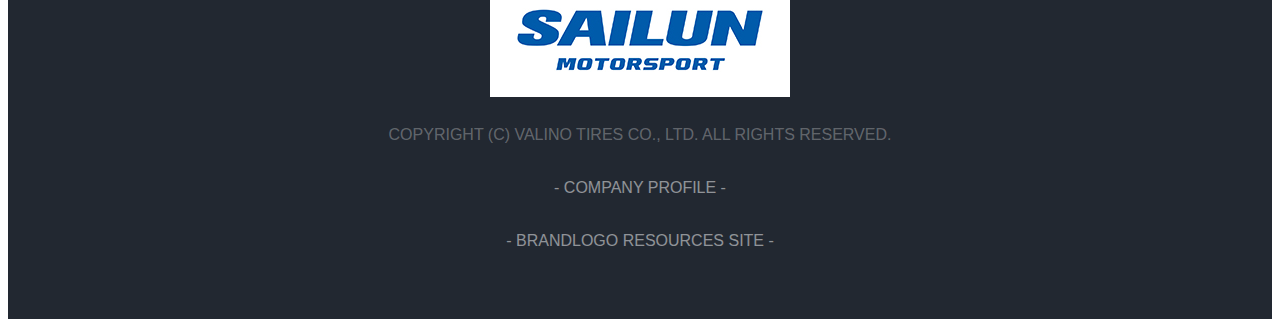
<file: WebRoot/web/ndetail.html>
<!DOCTYPE html>
<!--[if lt IE 7]>      <html class="no-js lt-ie9 lt-ie8 lt-ie7"> <![endif]-->
<!--[if IE 7]>         <html class="no-js lt-ie9 lt-ie8"> <![endif]-->
<!--[if IE 8]>         <html class="no-js lt-ie9"> <![endif]-->
<!--[if gt IE 8]><!-->
<html class="no-js">
<!--<![endif]-->
<meta http-equiv="content-type" content="text/html;charset=UTF-8" />

<head>
	<meta charset="utf-8">
	<meta http-equiv="X-UA-Compatible" content="IE=edge">
	<title>VALINO TIRES Official Website / COMPANY PROFILE</title>
	<meta name="viewport" content="width=device-width, initial-scale=1">
	<meta name="description" content="VALINO TIRES Official Website" />
	<meta name="keywords"
		content="VALINO, ヴァリノ, VARINO TIRES, ヴァリノタイヤ, スポーツ走行, sports tires, ドリフトタイヤ, drift tires, pergea, ペルギア, greeva, グリーヴァ, ebisu matsuri, エビス祭," />

	<meta name="author" content="VALINO TIRES" />

	<!-- Facebook and Twitter integration -->
	<meta property="og:title" content="" />
	<meta property="og:image" content="" />
	<meta property="og:url" content="" />
	<meta property="og:site_name" content="" />
	<meta property="og:description" content="" />
	<meta name="twitter:title" content="" />
	<meta name="twitter:image" content="" />
	<meta name="twitter:url" content="" />
	<meta name="twitter:card" content="" />




	<!-- Animate.css -->
	<link rel="stylesheet" href="css2/animate.css">
	<!-- Icomoon Icon Fonts-->
	<link rel="stylesheet" href="css2/icomoon.css">
	<!-- Bootstrap  -->
	<link rel="stylesheet" href="css2/bootstrap.css">
	<!-- Superfish -->
	<link rel="stylesheet" href="css2/superfish.css">
	<!-- Flexslider  -->
	<link rel="stylesheet" href="css2/flexslider.css">
	<link rel="stylesheet" href="css/common_style.css">
	<link rel="stylesheet" href="css2/style.css">


</head>

<body>
	<div id="fh5co-wrapper">
		<div id="fh5co-page">

			<div id="fh5co-header">
				<header id="fh5co-header-section">
                    <div class="clearfix">
                        <div class="nav-header">
                            <a href="#" class="js-fh5co-nav-toggle fh5co-nav-toggle"><i></i></a>
                            <h1 id="fh5co-logo"><a href="index.html"><img
                                        src="images/logo.png"></a></h1>
                            <nav id="fh5co-menu-wrap" role="navigation">
                                <ul class="sf-menu" id="fh5co-primary-menu">
									<li><a href="index.html"><b>网站首页</b></a></li>
                                    <li>
                                        <a href="news.html" class="fh5co-sub-ddown"><b>资讯发布</b></a>
                                        <ul class="fh5co-sub-menu">
                                            <li><a href="./news.html"><b>品牌新闻</b></a></li>
                                            <li><a href="./news.html"><b>赛事新闻</b></a></li>
                                            <li><a href="./news.html"><b>快讯</b></a></li>
                                        </ul>
                                    </li>
                                    <li>
                                        <a href="products.html" class="fh5co-sub-ddown"><b>产品展示</b></a>
                                        <ul class="fh5co-sub-menu">
                                            <li><a href="./products.html"><b>产品1</b></a></li>
                                            <li><a href="./products.html"><b>产品2</b></a></li>
                                            <li><a href="./products.html"><b>产品3</b></a></li>
                                        </ul>
                                    </li>
                                    <li><a href="driver.html"><b>车手介绍</b></a></li>
                                    <li><a href="company.html"><b>关于我们</b></a></li>
                                    <li><a href="contact.html"><b>联系我们</b></a></li>
                                </ul>
                            </nav>
                        </div>
                    </div>
                </header>
			</div>
			<!-- end:fh5co-header -->


			<!-- end:fh5co-header -->
			<aside id="fh5co-hero" class="js-fullheight">
				<div class="flexslider js-fullheight">
					<ul class="slides">
						<li style="background-image: url(images/slide_8.jpg);">
							<div class="overlay-gradient"></div>
							<div class="container">
								<div class="col-md-10 col-md-offset-1 text-center js-fullheight slider-text">
									<div class="slider-text-inner desc">
										<div align="center"><img src="images/cpr.png"></div>

									</div>
								</div>
							</div>
						</li>
					</ul>
				</div>
			</aside>
			<div class="container-fluid">
				<div class="row">
					<div class="col-12 pnameeng"><span>这里是新闻的标题</span></div>
					<div class="col-sm-2"></div>
					<div class="col-sm-8 pnamejp" style="margin-bottom:0;"> ADVANTI RACING WHEELは自動車レースの世界最高峰、F1 GRAND PRIXに於いて2009年よりScuderia Toro Rossoへホイール供給を開始し、2013年からはMercedes-AMG F1 Teamにも供給。Mercedes-AMG F1Teamのルイス・ハミルトン選手、ニコ・ロズベルグ選手のF1ワールドチャンピオン獲得を足元で支えてきました。一切の妥協が許されないF1の世界でトップコンテンダーを支える為に磨いてきた技術は、文字通り世界最高峰。そんな圧倒的な技術を誇るADVANTI RACINGとのコラボレーションモデルとしてVALINO Bushou[武将]ホイールシリーズは誕生しました。世界の舞台で認められた品質を、魅力的なモデルと価格であなたへ。あなたのすべてのシーンにおける安全性と安心感を足元から演出します。 </div>
					<div class="col-sm-2"></div>
				</div>
			</div>
			<div id="fh5co-work-section">
				<div class="container">


				</div>
			</div>


			<!-- フッター部インクルード ここから -->
			<footer>
				<div id="footer">
					<div class="container">
						<div class="row copy-right">
							<div class="col-md-6 col-md-offset-3 text-center">
								<!-- <p class="fh5co-social-icons">
									<a href="https://twitter.com/VALINOTIRES/"><i class="icon-twitter2"></i></a>
									<a href="https://www.facebook.com/Valino-Tires-International-651901148493959/"><i
											class="icon-facebook2"></i></a>
									<a href="https://www.instagram.com/valino_photos/"><i
											class="icon-instagram"></i></a>
									<a href="https://www.youtube.com/channel/UCMtrayWAm38NYTD2m_I5svQ"><i
											class="icon-youtube"></i></a>
								</p> -->
								<p class="flogoimg"><a href="index.html"><img src="images/logo_2.jpg"></a></p>
								<p class="flogo">COPYRIGHT (C) VALINO TIRES CO., LTD. ALL RIGHTS RESERVED.</p>
								<p class="flogo"><a href="company.html"> - COMPANY PROFILE -</a></p>
								<p class="flogo"><a href="https://valino.tires/logos/"> - BRANDLOGO RESOURCES SITE -</a>
								</p>
							</div>
						</div>
					</div>
				</div>
			</footer><!-- フッター部インクルード ここまで -->


		</div>
		<!-- END fh5co-page -->

	</div>
	<!-- END fh5co-wrapper -->

	<!-- jQuery -->


	<script src="js/jquery.min.js"></script>
	<!-- Waypoints -->
	<script src="js/jquery.waypoints.min.js"></script>
	<!-- Superfish -->
	<script src="js/superfish.js"></script>
	<!-- Flexslider -->
	<script src="js/jquery.flexslider-min.js"></script>

	<!-- Main JS (Do not remove) -->
	<script src="js/main.js"></script>

</body>
<!-- Mirrored from valino.jp/company.php by HTTrack Website Copier/3.x [XR&CO'2014], Sun, 04 Apr 2021 06:45:11 GMT -->

</html>
</file>
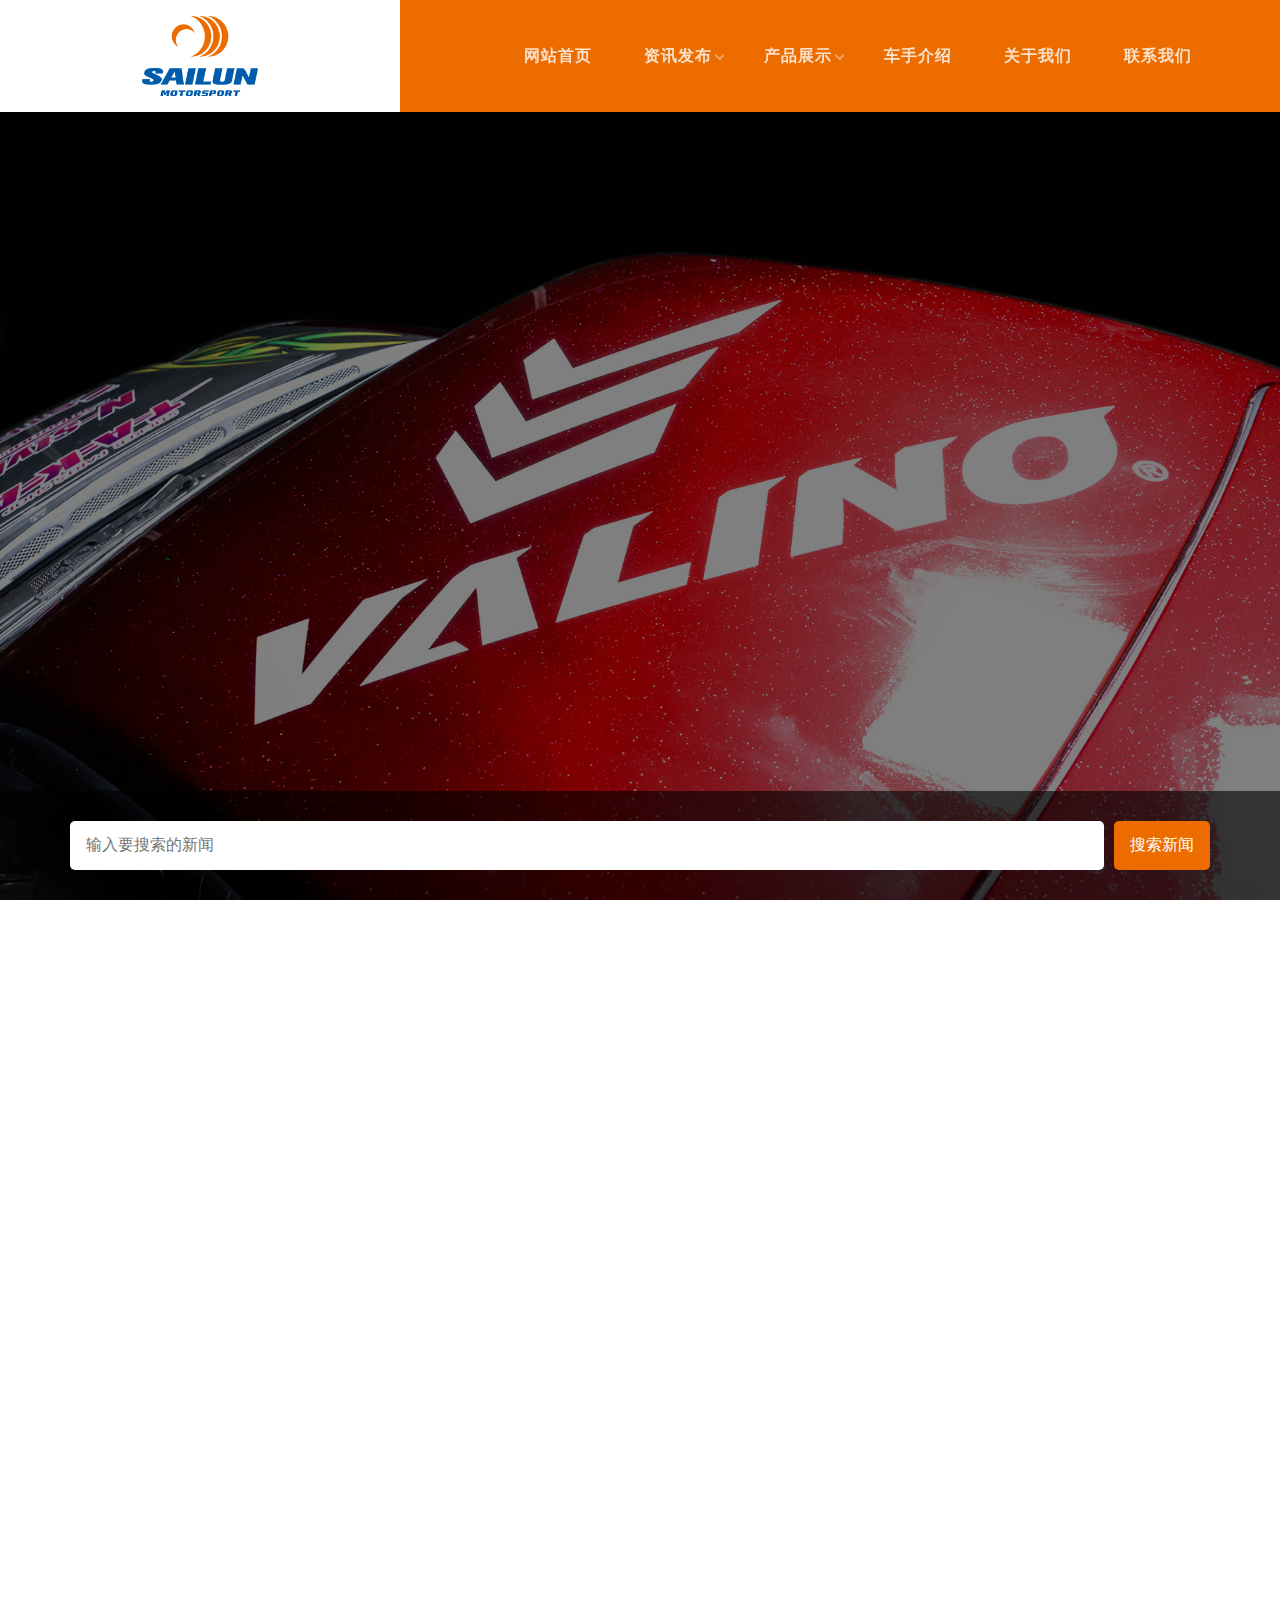
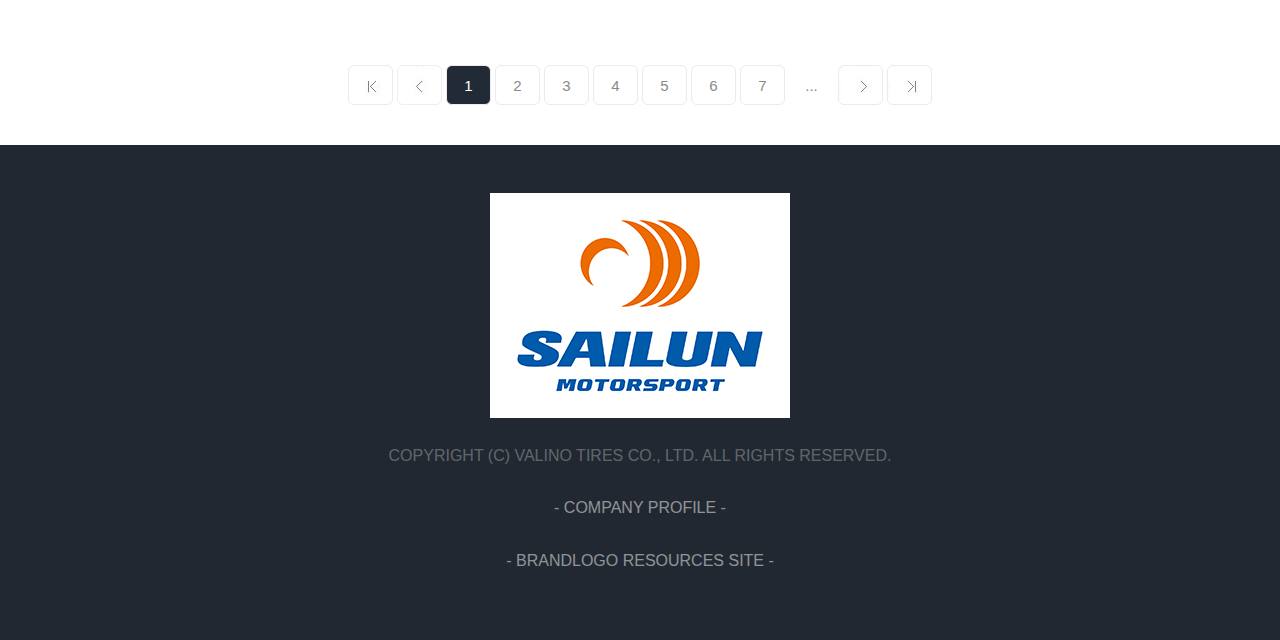
<file: WebRoot/web/news.html>
<!DOCTYPE html>
<!--[if lt IE 7]>      <html class="no-js lt-ie9 lt-ie8 lt-ie7"> <![endif]-->
<!--[if IE 7]>         <html class="no-js lt-ie9 lt-ie8"> <![endif]-->
<!--[if IE 8]>         <html class="no-js lt-ie9"> <![endif]-->
<!--[if gt IE 8]><!-->
<html class="no-js">
<!--<![endif]-->
<meta http-equiv="content-type" content="text/html;charset=UTF-8" />

<head>
	<meta charset="utf-8">
	<meta http-equiv="X-UA-Compatible" content="IE=edge">
	<title>VALINO TIRES Official Website / COMPANY PROFILE</title>
	<meta name="viewport" content="width=device-width, initial-scale=1">
	<meta name="description" content="VALINO TIRES Official Website" />
	<meta name="keywords"
		content="VALINO, ヴァリノ, VARINO TIRES, ヴァリノタイヤ, スポーツ走行, sports tires, ドリフトタイヤ, drift tires, pergea, ペルギア, greeva, グリーヴァ, ebisu matsuri, エビス祭," />

	<meta name="author" content="VALINO TIRES" />

	<!-- Facebook and Twitter integration -->
	<meta property="og:title" content="" />
	<meta property="og:image" content="" />
	<meta property="og:url" content="" />
	<meta property="og:site_name" content="" />
	<meta property="og:description" content="" />
	<meta name="twitter:title" content="" />
	<meta name="twitter:image" content="" />
	<meta name="twitter:url" content="" />
	<meta name="twitter:card" content="" />



	<!-- Animate.css -->
	<link rel="stylesheet" href="css2/animate.css">
	<!-- Icomoon Icon Fonts-->
	<link rel="stylesheet" href="css2/icomoon.css">
	<!-- Bootstrap  -->
	<link rel="stylesheet" href="css2/bootstrap.css">
	<!-- Superfish -->
	<link rel="stylesheet" href="css2/superfish.css">
	<!-- Flexslider  -->
	<link rel="stylesheet" href="css2/flexslider.css">
	<link rel="stylesheet" href="css/common_style.css">
	<link rel="stylesheet" href="css/top.css">
	<link rel="stylesheet" href="css2/style.css">

</head>

<body>
	<div id="fh5co-wrapper">
		<div id="fh5co-page">

			<div id="fh5co-header">
				<header id="fh5co-header-section">
                    <div class="clearfix">
                        <div class="nav-header">
                            <a href="#" class="js-fh5co-nav-toggle fh5co-nav-toggle"><i></i></a>
                            <h1 id="fh5co-logo"><a href="index.html"><img
                                        src="images/logo.png"></a></h1>
                            <nav id="fh5co-menu-wrap" role="navigation">
                                <ul class="sf-menu" id="fh5co-primary-menu">
									<li><a href="index.html"><b>网站首页</b></a></li>
                                    <li>
                                        <a href="news.html" class="fh5co-sub-ddown"><b>资讯发布</b></a>
                                        <ul class="fh5co-sub-menu">
                                            <li><a href="./news.html"><b>品牌新闻</b></a></li>
                                            <li><a href="./news.html"><b>赛事新闻</b></a></li>
                                            <li><a href="./news.html"><b>快讯</b></a></li>
                                        </ul>
                                    </li>
                                    <li>
                                        <a href="products.html" class="fh5co-sub-ddown"><b>产品展示</b></a>
                                        <ul class="fh5co-sub-menu">
                                            <li><a href="./products.html"><b>产品1</b></a></li>
                                            <li><a href="./products.html"><b>产品2</b></a></li>
                                            <li><a href="./products.html"><b>产品3</b></a></li>
                                        </ul>
                                    </li>
                                    <li><a href="driver.html"><b>车手介绍</b></a></li>
                                    <li><a href="company.html"><b>关于我们</b></a></li>
                                    <li><a href="contact.html"><b>联系我们</b></a></li>
                                </ul>
                            </nav>
                        </div>
                    </div>
                </header>
			</div>
			<!-- end:fh5co-header -->
			<!-- ヘッダー部インクルード ここまで -->


			<!-- end:fh5co-header -->
			<aside id="fh5co-hero" class="js-fullheight">
				<div class="flexslider js-fullheight">
					<ul class="slides">
						<li style="background-image: url(images/slide_8.jpg);">
							<div class="overlay-gradient"></div>
							<div class="container">
								<div class="col-md-10 col-md-offset-1 text-center js-fullheight slider-text">
									<div class="slider-text-inner desc">
										<div align="center"><img src="images/cpr.png"></div>
									</div>
								</div>
							</div>
							<div class="search-area">
								<div class="container">
									<input type="text" placeholder="输入要搜索的新闻">
									<button>搜索新闻</button>
								</div>
							</div>
						</li>
					</ul>
				</div>
			</aside>
			<div id="fh5co-work-section">
				<section id="onlinestore">
					<div class="sec-inner inner-width inner-mid-width">
						<div class="h2Title-block">
							<h2 class="h2Title headline-anime">
								<span class="text-en">NEWS</span>
								<span class="text-ja">新闻中心</span>
							</h2>
						</div>
						<div class="onlinestore flex-box">
							<div class="flex-item banner-anime">
								<a href="ndetail.html" target="_blank">
									<div class="image">
										<img src="img/valino_TOKYO.jpg" alt="VALINO TIRES">
									</div>
									<div class="text">
										<h4>Honda中国2021年3月汽车销量同比暴涨150.2%</h4>
										<p>Honda发布2021年3月在中国的终端汽车销量。2021年3月Honda在中国的终端汽车销量为151218辆，同比暴涨150.2%。其中广汽本田3月终端销量为76203辆，东风本田3月终端销量为75015辆。</p>
									</div>
								</a>
							</div>
							<div class="flex-item banner-anime">
								<a href="ndetail.html" target="_blank">
									<div class="image">
										<img src="img/banner_01.jpg" alt="">
									</div>
									<div class="text">
										<h4>隔热板缺陷 逾19万辆国产奥迪A6L召回</h4>
										<p>日前，一汽-大众汽车有限公司根据《缺陷汽车产品召回管理条例》和《缺陷汽车产品召回管理条例实施办法》的要求，向国家市场监督管理总局备案了召回计划。决定自2021年4月16日起召回部分国产A6L，共191981辆。</p>
									</div>
								</a>
							</div>
							<div class="flex-item banner-anime">
								<a href="ndetail.html" target="_blank">
									<div class="image">
										<img src="img/banner_04.jpg" alt="">
									</div>
									<div class="text">
										<h4>上汽荣威3月汽车销量发布 同比大涨65%</h4>
										<p>上汽荣威3月热销超3.3万辆，同比上涨65%，创历年新高!热门车型荣威i5销量继续破万，助力荣威i系列热销1.7万辆、同比增长89%;荣威RX5系列热销近万辆，同比增长11%，成为当之无愧的SUV销量王;荣威iMAX8继续发力，环比大涨148%，稳居自主品牌高端MPV前列;上汽科莱威CLEVER热销3668辆，推动新能源整体销量突破万辆大关，环比劲增141%，持续领跑自主品牌新能源市场。</p>
									</div>
								</a>
							</div>
						</div>
					</div>
				</section>
			</div>
			<div style="text-align: center;">
				<div id="pager" class="pager clearfix">
					<a class="pg-first" page-id="1"></a>
					<a class="pg-prev" page-id="0" disabled="true"></a>
					<span class="current" page-id="1">1</span>
					<a page-id="2">2</a>
					<a page-id="3">3</a>
					<a page-id="4">4</a>
					<a page-id="5">5</a>
					<a page-id="6">6</a>
					<a page-id="7">7</a>
					<span class="els">...</span>
					<a class="pg-next" page-id="2"></a>
					<a class="pg-last" page-id="10"></a>
				</div>
			</div>
			<!-- フッター部インクルード ここから -->
			<div id="footer">
				<div class="container">
					<div class="row copy-right">
						<div class="col-md-6 col-md-offset-3 text-center">
							<!-- <p class="fh5co-social-icons">
								<a href="https://twitter.com/VALINOTIRES/"><i class="icon-twitter2"></i></a>
								<a href="https://www.facebook.com/Valino-Tires-International-651901148493959/"><i
										class="icon-facebook2"></i></a>
								<a href="https://www.instagram.com/valino_photos/"><i class="icon-instagram"></i></a>
								<a href="https://www.youtube.com/channel/UCMtrayWAm38NYTD2m_I5svQ"><i
										class="icon-youtube"></i></a>
							</p> -->
							<p class="flogoimg"><a href="index.html"><img src="images/logo_2.jpg"></a></p>
							<p class="flogo">COPYRIGHT (C) VALINO TIRES CO., LTD. ALL RIGHTS RESERVED.</p>
							<p class="flogo"><a href="company.html"> - COMPANY PROFILE -</a></p>
							<p class="flogo"><a href="https://valino.tires/logos/"> - BRANDLOGO RESOURCES SITE -</a></p>
						</div>
					</div>
				</div>
			</div>


		</div>
		<!-- END fh5co-page -->

	</div>
	<!-- END fh5co-wrapper -->

	<!-- jQuery -->


	<script src="js/jquery.min.js"></script>
	<!-- Waypoints -->
	<script src="js/jquery.waypoints.min.js"></script>
	<!-- Superfish -->
	<script src="js/superfish.js"></script>
	<!-- Flexslider -->
	<script src="js/jquery.flexslider-min.js"></script>

	<!-- Main JS (Do not remove) -->
	<script src="js/main.js"></script>
	<script src="./js/scrollreveal.min.js"></script>
	<script>
		ScrollReveal({ distance: '80px' });
		var option = {
			duration: 1000,
			viewFactor: 1,
			origin: "left",
			easing: 'cubic-bezier(.25,.1,.25,1)',
		}

		ScrollReveal().reveal('.headline-anime', option)
		var option2 = {
			duration: 800,
			viewFactor: 0.7,
			origin: "top",
			easing: 'cubic-bezier(.25,.1,.25,1)',
		}
		ScrollReveal().reveal('.banner-anime', option2);
	</script>
</body>

<!-- Mirrored from valino.jp/company.php by HTTrack Website Copier/3.x [XR&CO'2014], Sun, 04 Apr 2021 06:45:11 GMT -->

</html>
</file>
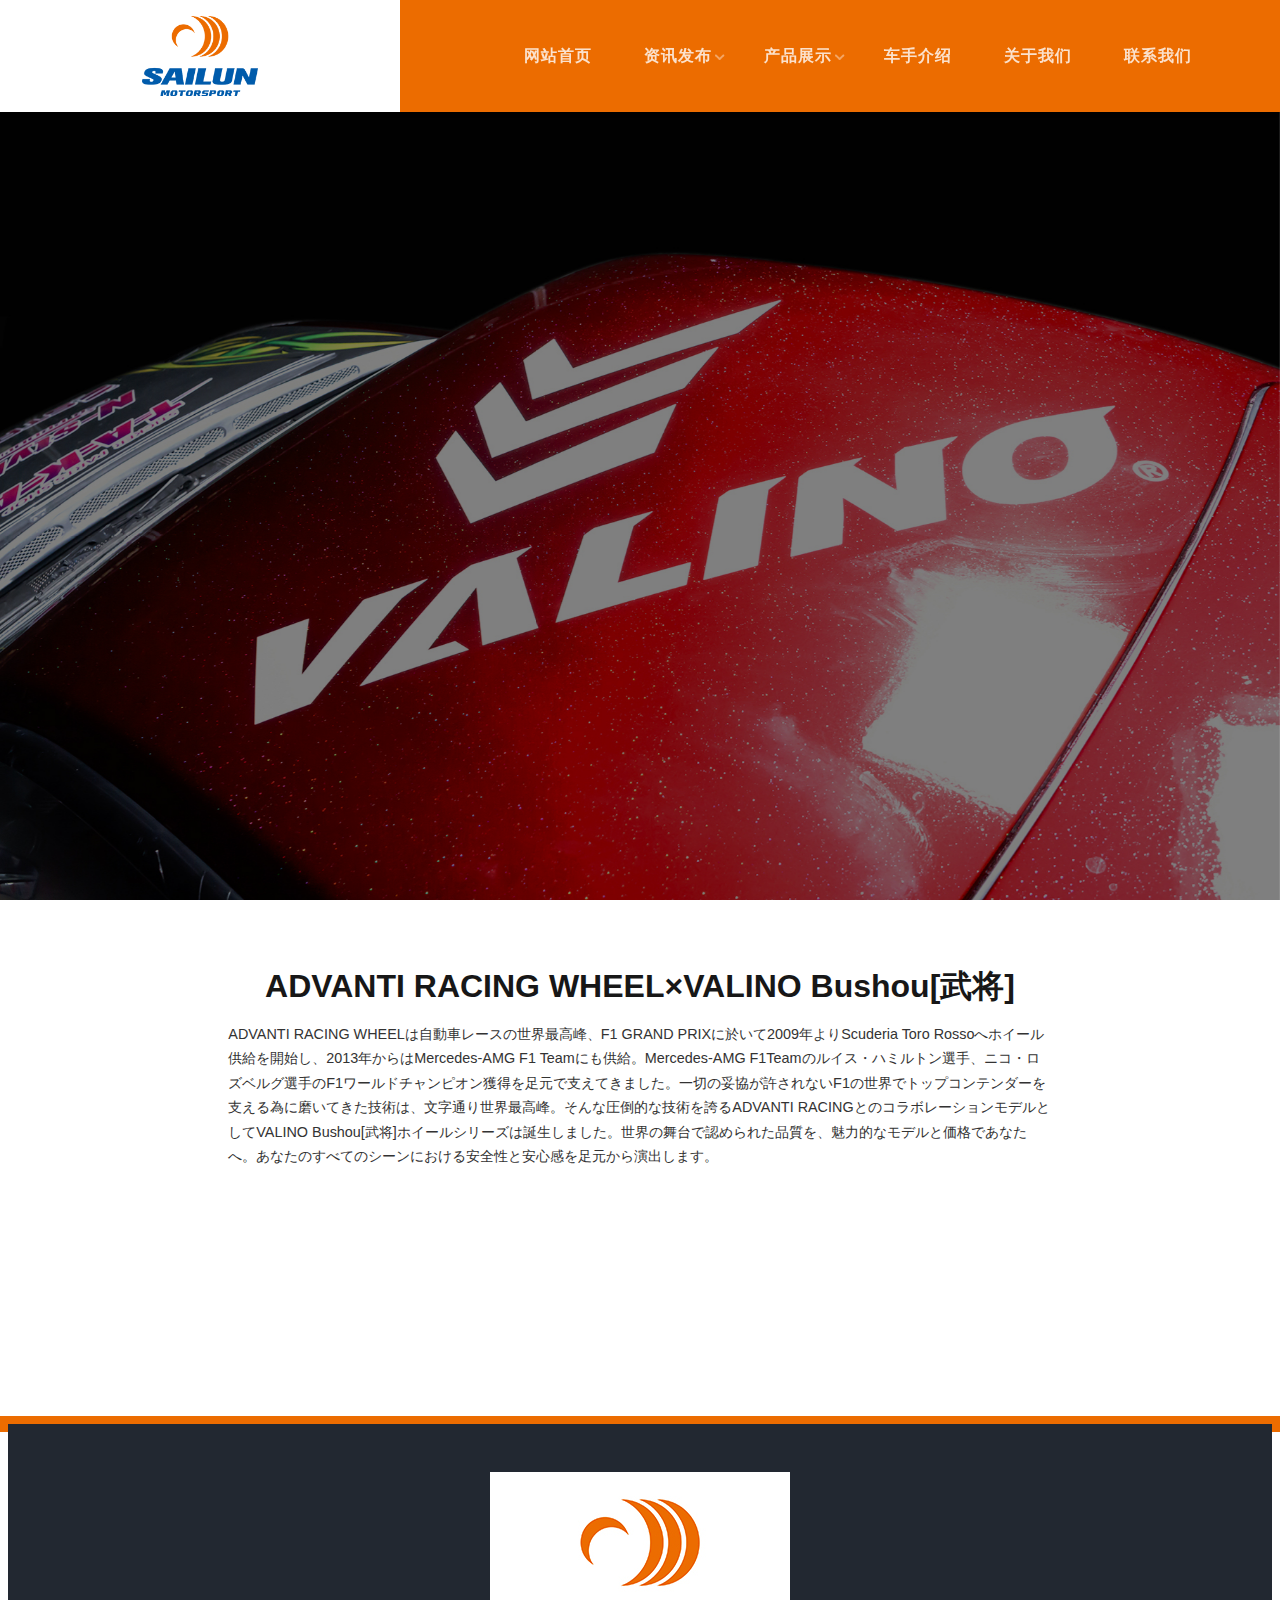
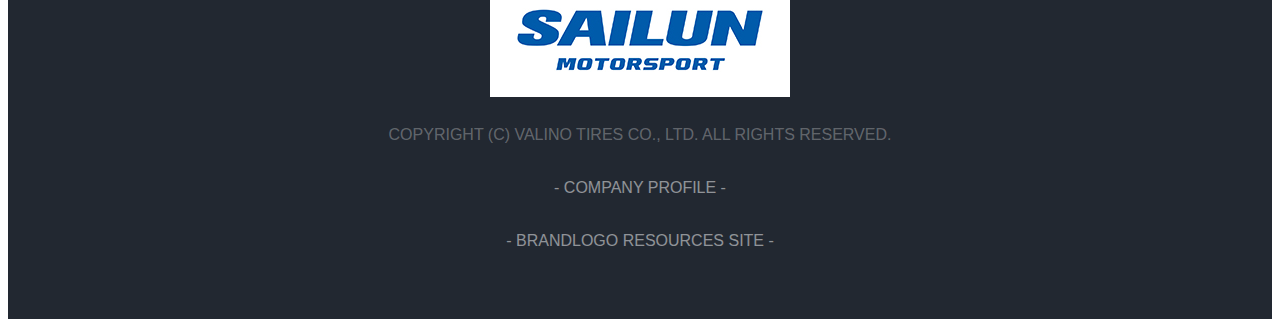
<file: WebRoot/web/pdetail.html>
<!DOCTYPE html>
<!--[if lt IE 7]>      <html class="no-js lt-ie9 lt-ie8 lt-ie7"> <![endif]-->
<!--[if IE 7]>         <html class="no-js lt-ie9 lt-ie8"> <![endif]-->
<!--[if IE 8]>         <html class="no-js lt-ie9"> <![endif]-->
<!--[if gt IE 8]><!-->
<html class="no-js">
<!--<![endif]-->
<meta http-equiv="content-type" content="text/html;charset=UTF-8" />

<head>
	<meta charset="utf-8">
	<meta http-equiv="X-UA-Compatible" content="IE=edge">
	<title>VALINO TIRES Official Website / COMPANY PROFILE</title>
	<meta name="viewport" content="width=device-width, initial-scale=1">
	<meta name="description" content="VALINO TIRES Official Website" />
	<meta name="keywords"
		content="VALINO, ヴァリノ, VARINO TIRES, ヴァリノタイヤ, スポーツ走行, sports tires, ドリフトタイヤ, drift tires, pergea, ペルギア, greeva, グリーヴァ, ebisu matsuri, エビス祭," />

	<meta name="author" content="VALINO TIRES" />

	<!-- Facebook and Twitter integration -->
	<meta property="og:title" content="" />
	<meta property="og:image" content="" />
	<meta property="og:url" content="" />
	<meta property="og:site_name" content="" />
	<meta property="og:description" content="" />
	<meta name="twitter:title" content="" />
	<meta name="twitter:image" content="" />
	<meta name="twitter:url" content="" />
	<meta name="twitter:card" content="" />



	<!-- Animate.css -->
	<link rel="stylesheet" href="css2/animate.css">
	<!-- Icomoon Icon Fonts-->
	<link rel="stylesheet" href="css2/icomoon.css">
	<!-- Bootstrap  -->
	<link rel="stylesheet" href="css2/bootstrap.css">
	<!-- Superfish -->
	<link rel="stylesheet" href="css2/superfish.css">
	<!-- Flexslider  -->
	<link rel="stylesheet" href="css2/flexslider.css">
	<link rel="stylesheet" href="css/common_style.css">
	<link rel="stylesheet" href="css2/style.css">


</head>

<body>
	<div id="fh5co-wrapper">
		<div id="fh5co-page">

			<div id="fh5co-header">
				<header id="fh5co-header-section">
                    <div class="clearfix">
                        <div class="nav-header">
                            <a href="#" class="js-fh5co-nav-toggle fh5co-nav-toggle"><i></i></a>
                            <h1 id="fh5co-logo"><a href="index.html"><img
                                        src="images/logo.png"></a></h1>
                            <nav id="fh5co-menu-wrap" role="navigation">
                                <ul class="sf-menu" id="fh5co-primary-menu">
									<li><a href="index.html"><b>网站首页</b></a></li>
                                    <li>
                                        <a href="news.html" class="fh5co-sub-ddown"><b>资讯发布</b></a>
                                        <ul class="fh5co-sub-menu">
                                            <li><a href="./news.html"><b>品牌新闻</b></a></li>
                                            <li><a href="./news.html"><b>赛事新闻</b></a></li>
                                            <li><a href="./news.html"><b>快讯</b></a></li>
                                        </ul>
                                    </li>
                                    <li>
                                        <a href="products.html" class="fh5co-sub-ddown"><b>产品展示</b></a>
                                        <ul class="fh5co-sub-menu">
                                            <li><a href="./products.html"><b>产品1</b></a></li>
                                            <li><a href="./products.html"><b>产品2</b></a></li>
                                            <li><a href="./products.html"><b>产品3</b></a></li>
                                        </ul>
                                    </li>
                                    <li><a href="driver.html"><b>车手介绍</b></a></li>
                                    <li><a href="company.html"><b>关于我们</b></a></li>
                                    <li><a href="contact.html"><b>联系我们</b></a></li>
                                </ul>
                            </nav>
                        </div>
                    </div>
                </header>
			</div>
			<!-- end:fh5co-header -->
			<!-- ヘッダー部インクルード ここまで -->


			<!-- end:fh5co-header -->
			<aside id="fh5co-hero" class="js-fullheight">
				<div class="flexslider js-fullheight">
					<ul class="slides">
						<li style="background-image: url(images/slide_8.jpg);">
							<div class="overlay-gradient"></div>
							<div class="container">
								<div class="col-md-10 col-md-offset-1 text-center js-fullheight slider-text">
									<div class="slider-text-inner desc">
										<div align="center"><img src="images/cpr.png"></div>

									</div>
								</div>
							</div>
						</li>
					</ul>
				</div>
			</aside>
			<div class="container-fluid">
				<div class="row">
					<div class="col-12 pnameeng"><span>ADVANTI RACING WHEEL</span><span>×</span><span>VALINO Bushou[武将]</span></div>
					<div class="col-sm-2"></div>
					<div class="col-sm-8 pnamejp" style="margin-bottom:0;"> ADVANTI RACING WHEELは自動車レースの世界最高峰、F1 GRAND PRIXに於いて2009年よりScuderia Toro Rossoへホイール供給を開始し、2013年からはMercedes-AMG F1 Teamにも供給。Mercedes-AMG F1Teamのルイス・ハミルトン選手、ニコ・ロズベルグ選手のF1ワールドチャンピオン獲得を足元で支えてきました。一切の妥協が許されないF1の世界でトップコンテンダーを支える為に磨いてきた技術は、文字通り世界最高峰。そんな圧倒的な技術を誇るADVANTI RACINGとのコラボレーションモデルとしてVALINO Bushou[武将]ホイールシリーズは誕生しました。世界の舞台で認められた品質を、魅力的なモデルと価格であなたへ。あなたのすべてのシーンにおける安全性と安心感を足元から演出します。 </div>
					<div class="col-sm-2"></div>
				</div>
			</div>
			<div id="fh5co-work-section">
				<div class="container">
					

				</div>
			</div>


			<!-- フッター部インクルード ここから -->
			<footer>
				<div id="footer">
					<div class="container">
						<div class="row copy-right">
							<div class="col-md-6 col-md-offset-3 text-center">
								<!-- <p class="fh5co-social-icons">
									<a href="https://twitter.com/VALINOTIRES/"><i class="icon-twitter2"></i></a>
									<a href="https://www.facebook.com/Valino-Tires-International-651901148493959/"><i
											class="icon-facebook2"></i></a>
									<a href="https://www.instagram.com/valino_photos/"><i
											class="icon-instagram"></i></a>
									<a href="https://www.youtube.com/channel/UCMtrayWAm38NYTD2m_I5svQ"><i
											class="icon-youtube"></i></a>
								</p> -->
								<p class="flogoimg"><a href="index.html"><img src="images/logo_2.jpg"></a></p>
								<p class="flogo">COPYRIGHT (C) VALINO TIRES CO., LTD. ALL RIGHTS RESERVED.</p>
								<p class="flogo"><a href="company.html"> - COMPANY PROFILE -</a></p>
								<p class="flogo"><a href="https://valino.tires/logos/"> - BRANDLOGO RESOURCES SITE -</a>
								</p>
							</div>
						</div>
					</div>
				</div>
			</footer><!-- フッター部インクルード ここまで -->


		</div>
		<!-- END fh5co-page -->

	</div>
	<!-- END fh5co-wrapper -->

	<!-- jQuery -->


	<script src="js/jquery.min.js"></script>
	<!-- Waypoints -->
	<script src="js/jquery.waypoints.min.js"></script>
	<!-- Superfish -->
	<script src="js/superfish.js"></script>
	<!-- Flexslider -->
	<script src="js/jquery.flexslider-min.js"></script>

	<!-- Main JS (Do not remove) -->
	<script src="js/main.js"></script>

</body>
<!-- Mirrored from valino.jp/company.php by HTTrack Website Copier/3.x [XR&CO'2014], Sun, 04 Apr 2021 06:45:11 GMT -->

</html>
</file>
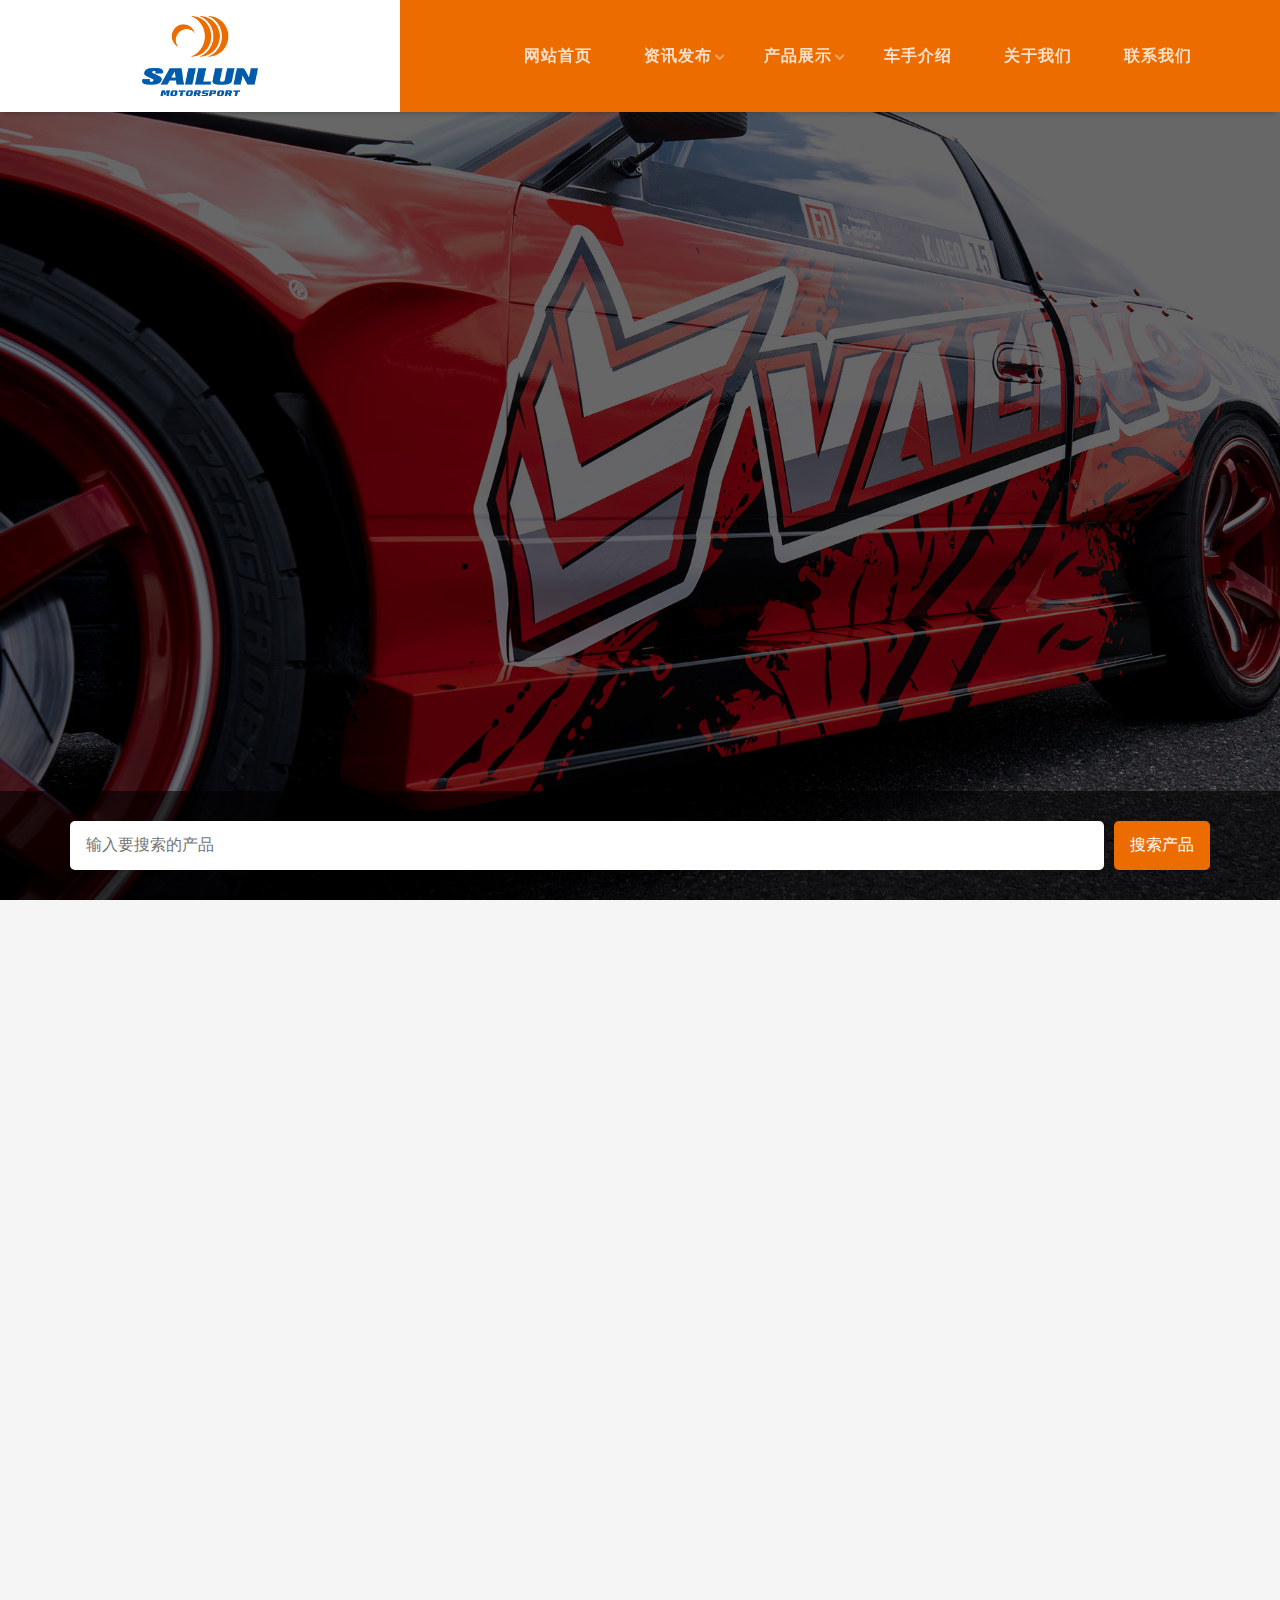
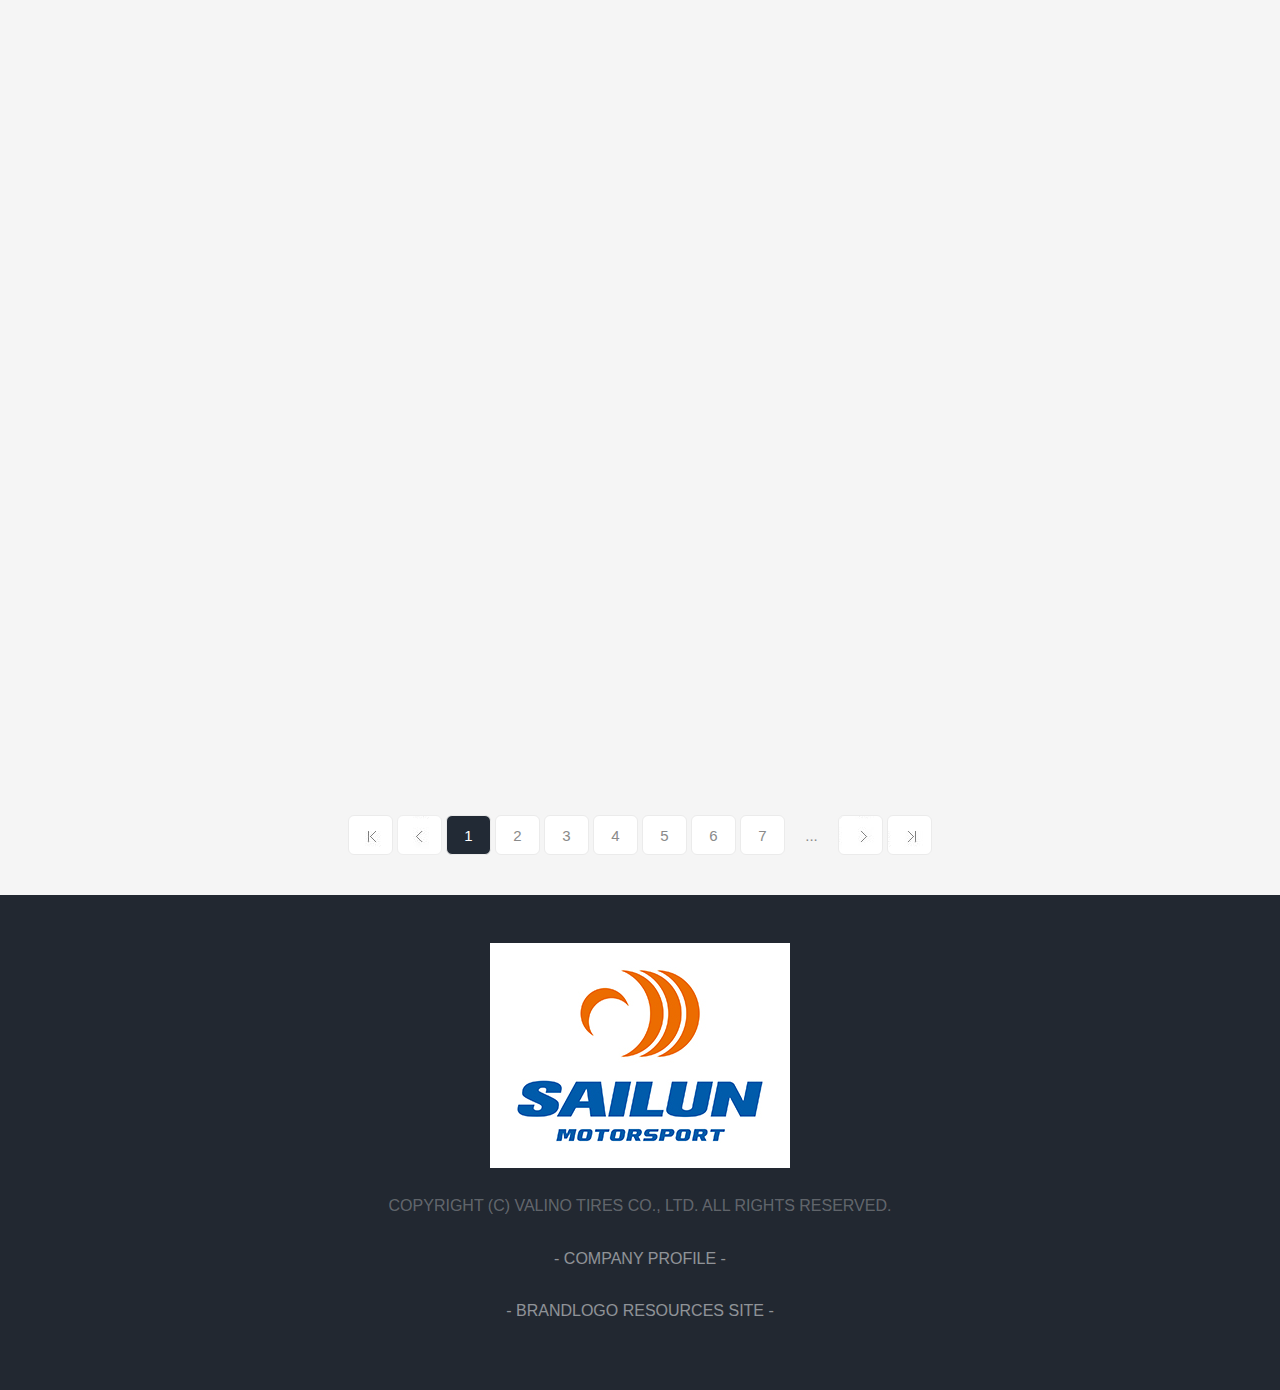
<file: WebRoot/web/products.html>
<!DOCTYPE html>
<!--[if lt IE 7]>      <html class="no-js lt-ie9 lt-ie8 lt-ie7"> <![endif]-->
<!--[if IE 7]>         <html class="no-js lt-ie9 lt-ie8"> <![endif]-->
<!--[if IE 8]>         <html class="no-js lt-ie9"> <![endif]-->
<!--[if gt IE 8]><!-->
<html class="no-js">
<!--<![endif]-->
<meta http-equiv="content-type" content="text/html;charset=UTF-8" />

<head>
	<meta charset="utf-8">
	<meta http-equiv="X-UA-Compatible" content="IE=edge">
	<title>VALINO TIRES Official Website / COMPANY PROFILE</title>
	<meta name="viewport" content="width=device-width, initial-scale=1">
	<meta name="description" content="VALINO TIRES Official Website" />
	<meta name="keywords"
		content="VALINO, ヴァリノ, VARINO TIRES, ヴァリノタイヤ, スポーツ走行, sports tires, ドリフトタイヤ, drift tires, pergea, ペルギア, greeva, グリーヴァ, ebisu matsuri, エビス祭," />

	<meta name="author" content="VALINO TIRES" />

	<!-- Facebook and Twitter integration -->
	<meta property="og:title" content="" />
	<meta property="og:image" content="" />
	<meta property="og:url" content="" />
	<meta property="og:site_name" content="" />
	<meta property="og:description" content="" />
	<meta name="twitter:title" content="" />
	<meta name="twitter:image" content="" />
	<meta name="twitter:url" content="" />
	<meta name="twitter:card" content="" />



	<!-- Animate.css -->
	<link rel="stylesheet" href="css2/animate.css">
	<!-- Icomoon Icon Fonts-->
	<link rel="stylesheet" href="css2/icomoon.css">
	<!-- Bootstrap  -->
	<link rel="stylesheet" href="css2/bootstrap.css">
	<!-- Superfish -->
	<link rel="stylesheet" href="css2/superfish.css">
	<!-- Flexslider  -->
	<link rel="stylesheet" href="css2/flexslider.css">
	<link rel="stylesheet" href="css/common_style.css">
	<link rel="stylesheet" href="css/top.css">
	<link rel="stylesheet" href="css2/style.css">


	<!-- Modernizr JS -->
	<script src="js/modernizr-2.6.2.min.js"></script>
	<!-- FOR IE9 below -->
	<!--[if lt IE 9]>
	<script src="js/respond.min.js"></script>
	<![endif]-->

</head>

<body>
	<div id="fh5co-wrapper">
		<div id="fh5co-page">

			<div id="fh5co-header">
				<header id="fh5co-header-section">
                    <div class="clearfix">
                        <div class="nav-header">
                            <a href="#" class="js-fh5co-nav-toggle fh5co-nav-toggle"><i></i></a>
                            <h1 id="fh5co-logo"><a href="index.html"><img
                                        src="images/logo.png"></a></h1>
                            <nav id="fh5co-menu-wrap" role="navigation">
                                <ul class="sf-menu" id="fh5co-primary-menu">
									<li><a href="index.html"><b>网站首页</b></a></li>
                                    <li>
                                        <a href="news.html" class="fh5co-sub-ddown"><b>资讯发布</b></a>
                                        <ul class="fh5co-sub-menu">
                                            <li><a href="./news.html"><b>品牌新闻</b></a></li>
                                            <li><a href="./news.html"><b>赛事新闻</b></a></li>
                                            <li><a href="./news.html"><b>快讯</b></a></li>
                                        </ul>
                                    </li>
                                    <li>
                                        <a href="products.html" class="fh5co-sub-ddown"><b>产品展示</b></a>
                                        <ul class="fh5co-sub-menu">
                                            <li><a href="./products.html"><b>产品1</b></a></li>
                                            <li><a href="./products.html"><b>产品2</b></a></li>
                                            <li><a href="./products.html"><b>产品3</b></a></li>
                                        </ul>
                                    </li>
                                    <li><a href="driver.html"><b>车手介绍</b></a></li>
                                    <li><a href="company.html"><b>关于我们</b></a></li>
                                    <li><a href="contact.html"><b>联系我们</b></a></li>
                                </ul>
                            </nav>
                        </div>
                    </div>
                </header>
			</div>
			<!-- end:fh5co-header -->
			<!-- ヘッダー部インクルード ここまで -->


			<!-- end:fh5co-header -->
			<aside id="fh5co-hero" class="js-fullheight">
				<div class="flexslider js-fullheight">
					<ul class="slides">
						<li style="background-image: url(images/slide_5c4ca.jpg);">
							<div class="overlay-gradient"></div>
							<div class="container">
								<div class="col-md-10 col-md-offset-1 text-center js-fullheight slider-text">
									<div class="slider-text-inner desc">
										<div align="center"><img src="images/perger.png"></div>

									</div>
								</div>
							</div>
							<div class="search-area">
								<div class="container">
									<input type="text" placeholder="输入要搜索的产品">
									<button>搜索产品</button>
								</div>
							</div>
						</li>
					</ul>
				</div>
			</aside>
			<section id="times">
				<div class="sec-inner inner-width inner-mid-width">
					<div class="h2Title-block">
						<h2 class="h2Title headline-anime">
							<span class="text-en">PRODUCTS</span>
							<span class="text-ja">产品中心</span>
						</h2>
					</div>
					<div class="times-block flex-box">
						<div class="times1-item flex-item banner-anime">
							<a href="pdetail.html">
								<div class="image-wrap">
									<div class="image-times" style="background-image:url(img/times_15c4ca.jpg?1);">
									</div>
								</div>
								<div class="text">
									<h4>VALINO TIRESドライバー全戦優勝！</h4>
									<p>
										フォーミュラドリフトジャパン＆D1ライツの2つのシリーズにおいて<br>VALINO TIRESドライバーが圧倒的な強さで上位を独占！
									</p>
								</div>
							</a>
						</div>
						<div class="times2-item flex-item">
							<div class="times2_inner-box flex-box">
								<div class="flex-item banner-anime">
									<a href="pdetail.html">
										<div class="image-wrap">
											<div class="image-times" style="background-image:url(img/times_02.jpg);">
											</div>
										</div>
										<div class="text">
											<h4>TEAM VALINO<br>RACE SCHEDULE 2020</h4>
										</div>
									</a>
								</div>
								<div class="flex-item banner-anime">
									<a href="pdetail.html">
										<div class="image-wrap">
											<div class="image-times" style="background-image:url(img/times_03.jpg);">
											</div>
										</div>
										<div class="text">
											<h4>TEAM VALINO<br>RACE REPORT 2020</h4>
										</div>
									</a>
								</div>
								<!--
							<div class="flex-item banner-anime">
								<a href="https://valino.jp/info/works/">
									<div class="image-wrap">
										<div class="image-times" style="background-image:url(img/times_01.jpg);"></div>
									</div>
									<div class="text">
										<h4>植尾選手 VR180 FDJ 参戦<br>　</h4>
									</div>
								</a>
							</div>
-->
								<div class="flex-item banner-anime">
									<a href="pdetail.html">
										<div class="image-wrap">
											<div class="image-times" style="background-image:url(img/times_07.jpg);">
											</div>
										</div>
										<div class="text">
											<h4>VALINO GIRLS<br>　</h4>
										</div>
									</a>
								</div>
								<div class="flex-item banner-anime">
									<a href="pdetail.html">
										<div class="image-wrap">
											<div class="image-times" style="background-image:url(img/times_10.jpg);">
											</div>
										</div>
										<div class="text">
											<h4>VALINOタイヤサービス<br>　</h4>
										</div>
									</a>
								</div>
							</div>
						</div>
					</div>
					<div class="times3-box flex-box">

						<div class="flex-item banner-anime">
							<a href="pdetail.html">
								<div class="image-wrap">
									<div class="image-times" style="background-image:url(img/times_05.jpg);"></div>
								</div>
								<div class="text">
									<h4>タイヤ手組み王選手権</h4>
								</div>
							</a>
						</div>
						<div class="flex-item banner-anime">
							<a href="pdetail.html">
								<div class="image-wrap">
									<div class="image-times" style="background-image:url(img/times_04.jpg);"></div>
								</div>
								<div class="text">
									<h4>TOKYO AUTO SALON 2020 <br>出展レポート</h4>
								</div>
							</a>
						</div>
						<div class="flex-item banner-anime">
							<a href="pdetail.html">
								<div class="image-wrap">
									<div class="image-times" style="background-image:url(img/times_06.jpg);"></div>
								</div>
								<div class="text">
									<h4>VALINO ✕ FR LEGENDS</h4>
								</div>
							</a>
						</div>
						<!--
					<div class="flex-item banner-anime">
						<a href="https://valino.jp/tosy2020/">
							<div class="image-wrap">
								<div class="image-times" style="background-image:url(img/times_08.jpg);"></div>
							</div>
							<div class="text">
								<h4>とっしーくん間違い探し</h4>
							</div>
						</a>
					</div>
					-->
						<div class="flex-item banner-anime">
							<a href="pdetail.html">
								<div class="image-wrap">
									<div class="image-times" style="background-image:url(img/times_09.jpg);"></div>
								</div>
								<div class="text">
									<h4>VALINO WEBカタログ<br>(PDF)</h4>
								</div>
							</a>
						</div>
						<!--
					<div class="flex-item banner-anime">
						<a href="https://valino.jp/images/ct_n820.pdf">
							<div class="image-wrap">
								<div class="image-times" style="background-image:url(img/times_14.jpg);"></div>
							</div>
							<div class="text">
								<h4>BUSHOU N820<br>早得＆超軽量キャンペーン</h4>
							</div>
						</a>
					</div>
-->
						<div class="flex-item banner-anime">
							<a href="pdetail.html">
								<div class="image-wrap">
									<div class="image-times" style="background-image:url(img/times_12.jpg);"></div>
								</div>
								<div class="text">
									<h4>VR08GP デビューキャンペーン<br>Try The Performance</h4>
								</div>
							</a>
						</div>

						<div class="flex-item banner-anime">
							<a href="pdetail.html">
								<div class="image-wrap">
									<div class="image-times" style="background-image:url(img/times_11.jpg);"></div>
								</div>
								<div class="text">
									<h4>VALINOコイン</h4>
								</div>
							</a>
						</div>
						<div class="flex-item banner-anime">
							<a href="pdetail.html">
								<div class="image-wrap">
									<div class="image-times" style="background-image:url(img/times_16.jpg);"></div>
								</div>
								<div class="text">
									<h4>D1ライセンス選考会</h4>
								</div>
							</a>
						</div>
						<div class="flex-item banner-anime">
							<a href="pdetail.html">
								<div class="image-wrap">
									<div class="image-times" style="background-image:url(img/times_17.jpg);"></div>
								</div>
								<div class="text">
									<h4>ヴァリノに言いたい放題</h4>
								</div>
							</a>
						</div>

					</div>
				</div>
				
			</section>
			
			<div style="text-align: center;background: #f5f5f5;">
				<div id="pager" class="pager clearfix">
					<a class="pg-first" page-id="1"></a>
					<a class="pg-prev" page-id="0" disabled="true"></a>
					<span class="current" page-id="1">1</span>
					<a page-id="2">2</a>
					<a page-id="3">3</a>
					<a page-id="4">4</a>
					<a page-id="5">5</a>
					<a page-id="6">6</a>
					<a page-id="7">7</a>
					<span class="els">...</span>
					<a class="pg-next" page-id="2"></a>
					<a class="pg-last" page-id="10"></a>
				</div>
			</div>
			<!-- フッター部インクルード ここから -->
			<div id="footer">
				<div class="container">
					<div class="row copy-right">
						<div class="col-md-6 col-md-offset-3 text-center">
							<!-- <p class="fh5co-social-icons">
								<a href="https://twitter.com/VALINOTIRES/"><i class="icon-twitter2"></i></a>
								<a href="https://www.facebook.com/Valino-Tires-International-651901148493959/"><i
										class="icon-facebook2"></i></a>
								<a href="https://www.instagram.com/valino_photos/"><i class="icon-instagram"></i></a>
								<a href="https://www.youtube.com/channel/UCMtrayWAm38NYTD2m_I5svQ"><i
										class="icon-youtube"></i></a>
							</p> -->
							<p class="flogoimg"><a href="index.html"><img src="images/logo_2.jpg"></a></p>
							<p class="flogo">COPYRIGHT (C) VALINO TIRES CO., LTD. ALL RIGHTS RESERVED.</p>
							<p class="flogo"><a href="company.html"> - COMPANY PROFILE -</a></p>
							<p class="flogo"><a href="https://valino.tires/logos/"> - BRANDLOGO RESOURCES SITE -</a></p>
						</div>
					</div>
				</div>
			</div>


		</div>
		<!-- END fh5co-page -->

	</div>
	<!-- END fh5co-wrapper -->

	<!-- jQuery -->


	<script src="js/jquery.min.js"></script>
	<!-- Waypoints -->
	<script src="js/jquery.waypoints.min.js"></script>
	<!-- Superfish -->
	<script src="js/superfish.js"></script>
	<!-- Flexslider -->
	<script src="js/jquery.flexslider-min.js"></script>

	<!-- Main JS (Do not remove) -->
	<script src="js/main.js"></script>
	<script src="./js/scrollreveal.min.js"></script>
	<script>
		ScrollReveal({ distance: '80px' });
		var option = {
			duration: 1000,
			viewFactor: 1,
			origin: "left",
			easing: 'cubic-bezier(.25,.1,.25,1)',
		}

		ScrollReveal().reveal('.headline-anime', option)
		var option2 = {
			duration: 800,
			viewFactor: 0.7,
			origin: "top",
			easing: 'cubic-bezier(.25,.1,.25,1)',
		}
		ScrollReveal().reveal('.banner-anime', option2);
	</script>
</body>

</html>
</file>
<file: WebRoot/web/css2/superfish.css>
/*** ESSENTIAL STYLES ***/
.sf-menu, .sf-menu * {
	margin: 0;
	padding: 0;
	list-style: none;
}
.sf-menu li {
	position: relative;
}
.sf-menu ul {
	position: absolute;
	display: none;
	top: 100%;
	right: 0;
	
	z-index: 99;
}
.sf-menu > li {
	float: left;
	margin-left: 20px;
}
.sf-menu li:hover > ul,
.sf-menu li.sfHover > ul {
	display: block;
}

.sf-menu a {
	display: block;
	position: relative;
}
.sf-menu ul ul {
	top: 0;
	left: 100%;
}


/*** DEMO SKIN ***/
.sf-menu {
	float: left;
	margin-bottom: 1em;
}
.sf-menu ul {
	box-shadow: 2px 2px 6px rgba(0,0,0,.2);
	min-width: 12em; /* allow long menu items to determine submenu width */
	*width: 12em; /* no auto sub width for IE7, see white-space comment below */
}
.sf-menu a {
	border-left: 1px solid #fff;
	border-top: 1px solid #dFeEFF; /* fallback colour must use full shorthand */
	border-top: 1px solid rgba(255,255,255,.5);
	padding: .75em 1em;
	text-decoration: none;
	zoom: 1; /* IE7 */
}
.sf-menu a {
	color: #13a;
}
.sf-menu li {
	background: #BDD2FF;
	white-space: nowrap; /* no need for Supersubs plugin */
	*white-space: normal; /* ...unless you support IE7 (let it wrap) */
	-webkit-transition: background .2s;
	transition: background .2s;
}
.sf-menu ul li {
	background: #fff;
}
.sf-menu ul ul li {
	background: #fff;
}
.sf-menu li:hover,
.sf-menu li.sfHover {
	background: #fff;
	/* only transition out, not in */
	-webkit-transition: none;
	transition: none;
}

/*** arrows (for all except IE7) **/
.sf-arrows .sf-with-ul {
	padding-right: 2.5em;
	*padding-right: 1em; /* no CSS arrows for IE7 (lack pseudo-elements) */
}
/* styling for both css and generated arrows */
.sf-arrows .sf-with-ul:after {
	content: '';
	position: absolute;
	top: 50%;
	right: 1em;
	margin-top: -3px;
	height: 0;
	width: 0;
	/* order of following 3 rules important for fallbacks to work */
	border: 5px solid transparent;
	border-top-color: #dFeEFF; /* edit this to suit design (no rgba in IE8) */
	border-top-color: rgba(255,255,255,.5);
}
.sf-arrows > li > .sf-with-ul:focus:after,
.sf-arrows > li:hover > .sf-with-ul:after,
.sf-arrows > .sfHover > .sf-with-ul:after {
	border-top-color: white; /* IE8 fallback colour */
}
/* styling for right-facing arrows */
.sf-arrows ul .sf-with-ul:after {
	margin-top: -5px;
	/*margin-right: -3px;*/
	border-color: transparent;
	border-left-color: #dFeEFF; /* edit this to suit design (no rgba in IE8) */
	border-left-color: rgba(255,255,255,.5);
}
.sf-arrows ul li > .sf-with-ul:focus:after,
.sf-arrows ul li:hover > .sf-with-ul:after,
.sf-arrows ul .sfHover > .sf-with-ul:after {
	border-left-color: white;
}


@media (max-width:1024px){
    .sf-menu > li:first-child{
		display: none;
	}
}
</file>
<file: WebRoot/web/css/icomoon.css>
[class^="icon-"], [class*=" icon-"] {
    /* use !important to prevent issues with browser extensions that change fonts */
    font-family: 'icomoon' !important;
    speak: none;
    font-style: normal;
    font-weight: normal;
    font-variant: normal;
    text-transform: none;
    line-height: 1;

    /* Better Font Rendering =========== */
    -webkit-font-smoothing: antialiased;
    -moz-osx-font-smoothing: grayscale;
}

.icon-mobile:before {
    content: "\e000";
}
.icon-laptop:before {
    content: "\e001";
}
.icon-desktop:before {
    content: "\e002";
}
.icon-tablet:before {
    content: "\e003";
}
.icon-phone:before {
    content: "\e004";
}
.icon-document:before {
    content: "\e005";
}
.icon-documents:before {
    content: "\e006";
}
.icon-search:before {
    content: "\e007";
}
.icon-clipboard:before {
    content: "\e008";
}
.icon-newspaper:before {
    content: "\e009";
}
.icon-notebook:before {
    content: "\e00a";
}
.icon-book-open:before {
    content: "\e00b";
}
.icon-browser:before {
    content: "\e00c";
}
.icon-calendar:before {
    content: "\e00d";
}
.icon-presentation:before {
    content: "\e00e";
}
.icon-picture:before {
    content: "\e00f";
}
.icon-pictures:before {
    content: "\e010";
}
.icon-video:before {
    content: "\e011";
}
.icon-camera:before {
    content: "\e012";
}
.icon-printer:before {
    content: "\e013";
}
.icon-toolbox:before {
    content: "\e014";
}
.icon-briefcase:before {
    content: "\e015";
}
.icon-wallet:before {
    content: "\e016";
}
.icon-gift:before {
    content: "\e017";
}
.icon-bargraph:before {
    content: "\e018";
}
.icon-grid:before {
    content: "\e019";
}
.icon-expand:before {
    content: "\e01a";
}
.icon-focus:before {
    content: "\e01b";
}
.icon-edit:before {
    content: "\e01c";
}
.icon-adjustments:before {
    content: "\e01d";
}
.icon-ribbon:before {
    content: "\e01e";
}
.icon-hourglass:before {
    content: "\e01f";
}
.icon-lock:before {
    content: "\e020";
}
.icon-megaphone:before {
    content: "\e021";
}
.icon-shield:before {
    content: "\e022";
}
.icon-trophy:before {
    content: "\e023";
}
.icon-flag:before {
    content: "\e024";
}
.icon-map:before {
    content: "\e025";
}
.icon-puzzle:before {
    content: "\e026";
}
.icon-basket:before {
    content: "\e027";
}
.icon-envelope:before {
    content: "\e028";
}
.icon-streetsign:before {
    content: "\e029";
}
.icon-telescope:before {
    content: "\e02a";
}
.icon-gears:before {
    content: "\e02b";
}
.icon-key:before {
    content: "\e02c";
}
.icon-paperclip:before {
    content: "\e02d";
}
.icon-attachment:before {
    content: "\e02e";
}
.icon-pricetags:before {
    content: "\e02f";
}
.icon-lightbulb:before {
    content: "\e030";
}
.icon-layers:before {
    content: "\e031";
}
.icon-pencil:before {
    content: "\e032";
}
.icon-tools:before {
    content: "\e033";
}
.icon-tools-2:before {
    content: "\e034";
}
.icon-scissors:before {
    content: "\e035";
}
.icon-paintbrush:before {
    content: "\e036";
}
.icon-magnifying-glass:before {
    content: "\e037";
}
.icon-circle-compass:before {
    content: "\e038";
}
.icon-linegraph:before {
    content: "\e039";
}
.icon-mic:before {
    content: "\e03a";
}
.icon-strategy:before {
    content: "\e03b";
}
.icon-beaker:before {
    content: "\e03c";
}
.icon-caution:before {
    content: "\e03d";
}
.icon-recycle:before {
    content: "\e03e";
}
.icon-anchor:before {
    content: "\e03f";
}
.icon-profile-male:before {
    content: "\e040";
}
.icon-profile-female:before {
    content: "\e041";
}
.icon-bike:before {
    content: "\e042";
}
.icon-wine:before {
    content: "\e043";
}
.icon-hotairballoon:before {
    content: "\e044";
}
.icon-globe:before {
    content: "\e045";
}
.icon-genius:before {
    content: "\e046";
}
.icon-map-pin:before {
    content: "\e047";
}
.icon-dial:before {
    content: "\e048";
}
.icon-chat:before {
    content: "\e049";
}
.icon-heart:before {
    content: "\e04a";
}
.icon-cloud:before {
    content: "\e04b";
}
.icon-upload:before {
    content: "\e04c";
}
.icon-download:before {
    content: "\e04d";
}
.icon-target:before {
    content: "\e04e";
}
.icon-hazardous:before {
    content: "\e04f";
}
.icon-piechart:before {
    content: "\e050";
}
.icon-speedometer:before {
    content: "\e051";
}
.icon-global:before {
    content: "\e052";
}
.icon-compass:before {
    content: "\e053";
}
.icon-lifesaver:before {
    content: "\e054";
}
.icon-clock:before {
    content: "\e055";
}
.icon-aperture:before {
    content: "\e056";
}
.icon-quote:before {
    content: "\e057";
}
.icon-scope:before {
    content: "\e058";
}
.icon-alarmclock:before {
    content: "\e059";
}
.icon-refresh:before {
    content: "\e05a";
}
.icon-happy:before {
    content: "\e05b";
}
.icon-sad:before {
    content: "\e05c";
}
.icon-facebook:before {
    content: "\e05d";
}
.icon-twitter:before {
    content: "\e05e";
}
.icon-googleplus:before {
    content: "\e05f";
}
.icon-rss:before {
    content: "\e060";
}
.icon-tumblr:before {
    content: "\e061";
}
.icon-linkedin:before {
    content: "\e062";
}
.icon-dribbble:before {
    content: "\e063";
}
.icon-box2:before {
    content: "\ea82";
}
.icon-write:before {
    content: "\ea83";
}
.icon-clock2:before {
    content: "\ea84";
}
.icon-reply2:before {
    content: "\ea85";
}
.icon-reply-all2:before {
    content: "\ea86";
}
.icon-forward2:before {
    content: "\ea87";
}
.icon-flag2:before {
    content: "\ea88";
}
.icon-search2:before {
    content: "\ea89";
}
.icon-trash2:before {
    content: "\ea8a";
}
.icon-envelope2:before {
    content: "\ea8b";
}
.icon-bubble:before {
    content: "\ea8c";
}
.icon-bubbles:before {
    content: "\ea8d";
}
.icon-user2:before {
    content: "\ea8e";
}
.icon-users2:before {
    content: "\ea8f";
}
.icon-cloud2:before {
    content: "\ea90";
}
.icon-download2:before {
    content: "\ea91";
}
.icon-upload2:before {
    content: "\ea92";
}
.icon-rain:before {
    content: "\ea93";
}
.icon-sun:before {
    content: "\ea94";
}
.icon-moon2:before {
    content: "\ea95";
}
.icon-bell2:before {
    content: "\ea96";
}
.icon-folder2:before {
    content: "\ea97";
}
.icon-pin2:before {
    content: "\ea98";
}
.icon-sound2:before {
    content: "\ea99";
}
.icon-microphone:before {
    content: "\ea9a";
}
.icon-camera2:before {
    content: "\ea9b";
}
.icon-image2:before {
    content: "\ea9c";
}
.icon-cog2:before {
    content: "\ea9d";
}
.icon-calendar2:before {
    content: "\ea9e";
}
.icon-book2:before {
    content: "\ea9f";
}
.icon-map-marker:before {
    content: "\eaa0";
}
.icon-store:before {
    content: "\eaa1";
}
.icon-support:before {
    content: "\eaa2";
}
.icon-tag2:before {
    content: "\eaa3";
}
.icon-heart2:before {
    content: "\eaa4";
}
.icon-video-camera:before {
    content: "\eaa5";
}
.icon-trophy2:before {
    content: "\eaa6";
}
.icon-cart:before {
    content: "\eaa7";
}
.icon-eye2:before {
    content: "\eaa8";
}
.icon-cancel:before {
    content: "\eaa9";
}
.icon-chart:before {
    content: "\eaaa";
}
.icon-target2:before {
    content: "\eaab";
}
.icon-printer2:before {
    content: "\eaac";
}
.icon-location2:before {
    content: "\eaad";
}
.icon-bookmark2:before {
    content: "\eaae";
}
.icon-monitor:before {
    content: "\eaaf";
}
.icon-cross2:before {
    content: "\eab0";
}
.icon-plus2:before {
    content: "\eab1";
}
.icon-left:before {
    content: "\eab2";
}
.icon-up:before {
    content: "\eab3";
}
.icon-browser2:before {
    content: "\eab4";
}
.icon-windows:before {
    content: "\eab5";
}
.icon-switch2:before {
    content: "\eab6";
}
.icon-dashboard:before {
    content: "\eab7";
}
.icon-play:before {
    content: "\eab8";
}
.icon-fast-forward:before {
    content: "\eab9";
}
.icon-next:before {
    content: "\eaba";
}
.icon-refresh2:before {
    content: "\eabb";
}
.icon-film:before {
    content: "\eabc";
}
.icon-home2:before {
    content: "\eabd";
}
.icon-add-to-list:before {
    content: "\e901";
}
.icon-classic-computer:before {
    content: "\e902";
}
.icon-controller-fast-backward:before {
    content: "\e903";
}
.icon-creative-commons-attribution:before {
    content: "\e904";
}
.icon-creative-commons-noderivs:before {
    content: "\e905";
}
.icon-creative-commons-noncommercial-eu:before {
    content: "\e906";
}
.icon-creative-commons-noncommercial-us:before {
    content: "\e907";
}
.icon-creative-commons-public-domain:before {
    content: "\e908";
}
.icon-creative-commons-remix:before {
    content: "\e909";
}
.icon-creative-commons-share:before {
    content: "\e90a";
}
.icon-creative-commons-sharealike:before {
    content: "\e90b";
}
.icon-creative-commons:before {
    content: "\e90c";
}
.icon-document-landscape:before {
    content: "\e90d";
}
.icon-remove-user:before {
    content: "\e90e";
}
.icon-warning:before {
    content: "\e90f";
}
.icon-arrow-bold-down:before {
    content: "\e910";
}
.icon-arrow-bold-left:before {
    content: "\e911";
}
.icon-arrow-bold-right:before {
    content: "\e912";
}
.icon-arrow-bold-up:before {
    content: "\e913";
}
.icon-arrow-down:before {
    content: "\e914";
}
.icon-arrow-left:before {
    content: "\e915";
}
.icon-arrow-long-down:before {
    content: "\e916";
}
.icon-arrow-long-left:before {
    content: "\e917";
}
.icon-arrow-long-right:before {
    content: "\e918";
}
.icon-arrow-long-up:before {
    content: "\e919";
}
.icon-arrow-right:before {
    content: "\e91a";
}
.icon-arrow-up:before {
    content: "\e91b";
}
.icon-arrow-with-circle-down:before {
    content: "\e91c";
}
.icon-arrow-with-circle-left:before {
    content: "\e91d";
}
.icon-arrow-with-circle-right:before {
    content: "\e91e";
}
.icon-arrow-with-circle-up:before {
    content: "\e91f";
}
.icon-bookmark:before {
    content: "\e920";
}
.icon-bookmarks:before {
    content: "\e921";
}
.icon-chevron-down:before {
    content: "\e922";
}
.icon-chevron-left:before {
    content: "\e923";
}
.icon-chevron-right:before {
    content: "\e924";
}
.icon-chevron-small-down:before {
    content: "\e925";
}
.icon-chevron-small-left:before {
    content: "\e926";
}
.icon-chevron-small-right:before {
    content: "\e927";
}
.icon-chevron-small-up:before {
    content: "\e928";
}
.icon-chevron-thin-down:before {
    content: "\e929";
}
.icon-chevron-thin-left:before {
    content: "\e92a";
}
.icon-chevron-thin-right:before {
    content: "\e92b";
}
.icon-chevron-thin-up:before {
    content: "\e92c";
}
.icon-chevron-up:before {
    content: "\e92d";
}
.icon-chevron-with-circle-down:before {
    content: "\e92e";
}
.icon-chevron-with-circle-left:before {
    content: "\e92f";
}
.icon-chevron-with-circle-right:before {
    content: "\e930";
}
.icon-chevron-with-circle-up:before {
    content: "\e931";
}
.icon-cloud3:before {
    content: "\e932";
}
.icon-controller-fast-forward:before {
    content: "\e933";
}
.icon-controller-jump-to-start:before {
    content: "\e934";
}
.icon-controller-next:before {
    content: "\e935";
}
.icon-controller-paus:before {
    content: "\e936";
}
.icon-controller-play:before {
    content: "\e937";
}
.icon-controller-record:before {
    content: "\e938";
}
.icon-controller-stop:before {
    content: "\e939";
}
.icon-controller-volume:before {
    content: "\e93a";
}
.icon-dot-single:before {
    content: "\e93b";
}
.icon-dots-three-horizontal:before {
    content: "\e93c";
}
.icon-dots-three-vertical:before {
    content: "\e93d";
}
.icon-dots-two-horizontal:before {
    content: "\e93e";
}
.icon-dots-two-vertical:before {
    content: "\e93f";
}
.icon-download3:before {
    content: "\e940";
}
.icon-emoji-flirt:before {
    content: "\e941";
}
.icon-flow-branch:before {
    content: "\e942";
}
.icon-flow-cascade:before {
    content: "\e943";
}
.icon-flow-line:before {
    content: "\e944";
}
.icon-flow-parallel:before {
    content: "\e945";
}
.icon-flow-tree:before {
    content: "\e946";
}
.icon-install:before {
    content: "\e947";
}
.icon-layers2:before {
    content: "\e948";
}
.icon-open-book:before {
    content: "\e949";
}
.icon-resize-100:before {
    content: "\e94a";
}
.icon-resize-full-screen:before {
    content: "\e94b";
}
.icon-save:before {
    content: "\e94c";
}
.icon-select-arrows:before {
    content: "\e94d";
}
.icon-sound-mute:before {
    content: "\e94e";
}
.icon-sound:before {
    content: "\e94f";
}
.icon-trash:before {
    content: "\e950";
}
.icon-triangle-down:before {
    content: "\e951";
}
.icon-triangle-left:before {
    content: "\e952";
}
.icon-triangle-right:before {
    content: "\e953";
}
.icon-triangle-up:before {
    content: "\e954";
}
.icon-uninstall:before {
    content: "\e955";
}
.icon-upload-to-cloud:before {
    content: "\e956";
}
.icon-upload3:before {
    content: "\e957";
}
.icon-add-user:before {
    content: "\e958";
}
.icon-address:before {
    content: "\e959";
}
.icon-adjust:before {
    content: "\e95a";
}
.icon-air:before {
    content: "\e95b";
}
.icon-aircraft-landing:before {
    content: "\e95c";
}
.icon-aircraft-take-off:before {
    content: "\e95d";
}
.icon-aircraft:before {
    content: "\e95e";
}
.icon-align-bottom:before {
    content: "\e95f";
}
.icon-align-horizontal-middle:before {
    content: "\e960";
}
.icon-align-left:before {
    content: "\e961";
}
.icon-align-right:before {
    content: "\e962";
}
.icon-align-top:before {
    content: "\e963";
}
.icon-align-vertical-middle:before {
    content: "\e964";
}
.icon-archive:before {
    content: "\e965";
}
.icon-area-graph:before {
    content: "\e966";
}
.icon-attachment2:before {
    content: "\e967";
}
.icon-awareness-ribbon:before {
    content: "\e968";
}
.icon-back-in-time:before {
    content: "\e969";
}
.icon-back:before {
    content: "\e96a";
}
.icon-bar-graph:before {
    content: "\e96b";
}
.icon-battery:before {
    content: "\e96c";
}
.icon-beamed-note:before {
    content: "\e96d";
}
.icon-bell:before {
    content: "\e96e";
}
.icon-blackboard:before {
    content: "\e96f";
}
.icon-block:before {
    content: "\e970";
}
.icon-book:before {
    content: "\e971";
}
.icon-bowl:before {
    content: "\e972";
}
.icon-box:before {
    content: "\e973";
}
.icon-briefcase2:before {
    content: "\e974";
}
.icon-browser3:before {
    content: "\e975";
}
.icon-brush:before {
    content: "\e976";
}
.icon-bucket:before {
    content: "\e977";
}
.icon-cake:before {
    content: "\e978";
}
.icon-calculator:before {
    content: "\e979";
}
.icon-calendar3:before {
    content: "\e97a";
}
.icon-camera3:before {
    content: "\e97b";
}
.icon-ccw:before {
    content: "\e97c";
}
.icon-chat2:before {
    content: "\e97d";
}
.icon-check:before {
    content: "\e97e";
}
.icon-circle-with-cross:before {
    content: "\e97f";
}
.icon-circle-with-minus:before {
    content: "\e980";
}
.icon-circle-with-plus:before {
    content: "\e981";
}
.icon-circle:before {
    content: "\e982";
}
.icon-circular-graph:before {
    content: "\e983";
}
.icon-clapperboard:before {
    content: "\e984";
}
.icon-clipboard2:before {
    content: "\e985";
}
.icon-clock3:before {
    content: "\e986";
}
.icon-code:before {
    content: "\e987";
}
.icon-cog:before {
    content: "\e988";
}
.icon-colours:before {
    content: "\e989";
}
.icon-compass2:before {
    content: "\e98a";
}
.icon-copy:before {
    content: "\e98b";
}
.icon-credit-card:before {
    content: "\e98c";
}
.icon-credit:before {
    content: "\e98d";
}
.icon-cross:before {
    content: "\e98e";
}
.icon-cup:before {
    content: "\e98f";
}
.icon-cw:before {
    content: "\e990";
}
.icon-cycle:before {
    content: "\e991";
}
.icon-database:before {
    content: "\e992";
}
.icon-dial-pad:before {
    content: "\e993";
}
.icon-direction:before {
    content: "\e994";
}
.icon-document2:before {
    content: "\e995";
}
.icon-documents2:before {
    content: "\e996";
}
.icon-drink:before {
    content: "\e997";
}
.icon-drive:before {
    content: "\e998";
}
.icon-drop:before {
    content: "\e999";
}
.icon-edit2:before {
    content: "\e99a";
}
.icon-email:before {
    content: "\e99b";
}
.icon-emoji-happy:before {
    content: "\e99c";
}
.icon-emoji-neutral:before {
    content: "\e99d";
}
.icon-emoji-sad:before {
    content: "\e99e";
}
.icon-erase:before {
    content: "\e99f";
}
.icon-eraser:before {
    content: "\e9a0";
}
.icon-export:before {
    content: "\e9a1";
}
.icon-eye:before {
    content: "\e9a2";
}
.icon-feather:before {
    content: "\e9a3";
}
.icon-flag3:before {
    content: "\e9a4";
}
.icon-flash:before {
    content: "\e9a5";
}
.icon-flashlight:before {
    content: "\e9a6";
}
.icon-flat-brush:before {
    content: "\e9a7";
}
.icon-folder-images:before {
    content: "\e9a8";
}
.icon-folder-music:before {
    content: "\e9a9";
}
.icon-folder-video:before {
    content: "\e9aa";
}
.icon-folder:before {
    content: "\e9ab";
}
.icon-forward:before {
    content: "\e9ac";
}
.icon-funnel:before {
    content: "\e9ad";
}
.icon-game-controller:before {
    content: "\e9ae";
}
.icon-gauge:before {
    content: "\e9af";
}
.icon-globe2:before {
    content: "\e9b0";
}
.icon-graduation-cap:before {
    content: "\e9b1";
}
.icon-grid2:before {
    content: "\e9b2";
}
.icon-hair-cross:before {
    content: "\e9b3";
}
.icon-hand:before {
    content: "\e9b4";
}
.icon-heart-outlined:before {
    content: "\e9b5";
}
.icon-heart3:before {
    content: "\e9b6";
}
.icon-help-with-circle:before {
    content: "\e9b7";
}
.icon-help:before {
    content: "\e9b8";
}
.icon-home:before {
    content: "\e9b9";
}
.icon-hour-glass:before {
    content: "\e9ba";
}
.icon-image-inverted:before {
    content: "\e9bb";
}
.icon-image:before {
    content: "\e9bc";
}
.icon-images:before {
    content: "\e9bd";
}
.icon-inbox:before {
    content: "\e9be";
}
.icon-infinity:before {
    content: "\e9bf";
}
.icon-info-with-circle:before {
    content: "\e9c0";
}
.icon-info:before {
    content: "\e9c1";
}
.icon-key2:before {
    content: "\e9c2";
}
.icon-keyboard:before {
    content: "\e9c3";
}
.icon-lab-flask:before {
    content: "\e9c4";
}
.icon-landline:before {
    content: "\e9c5";
}
.icon-language:before {
    content: "\e9c6";
}
.icon-laptop2:before {
    content: "\e9c7";
}
.icon-leaf:before {
    content: "\e9c8";
}
.icon-level-down:before {
    content: "\e9c9";
}
.icon-level-up:before {
    content: "\e9ca";
}
.icon-lifebuoy:before {
    content: "\e9cb";
}
.icon-light-bulb:before {
    content: "\e9cc";
}
.icon-light-down:before {
    content: "\e9cd";
}
.icon-light-up:before {
    content: "\e9ce";
}
.icon-line-graph:before {
    content: "\e9cf";
}
.icon-link:before {
    content: "\e9d0";
}
.icon-list:before {
    content: "\e9d1";
}
.icon-location-pin:before {
    content: "\e9d2";
}
.icon-location:before {
    content: "\e9d3";
}
.icon-lock-open:before {
    content: "\e9d4";
}
.icon-lock2:before {
    content: "\e9d5";
}
.icon-log-out:before {
    content: "\e9d6";
}
.icon-login:before {
    content: "\e9d7";
}
.icon-loop:before {
    content: "\e9d8";
}
.icon-magnet:before {
    content: "\e9d9";
}
.icon-magnifying-glass2:before {
    content: "\e9da";
}
.icon-mail:before {
    content: "\e9db";
}
.icon-man:before {
    content: "\e9dc";
}
.icon-map2:before {
    content: "\e9dd";
}
.icon-mask:before {
    content: "\e9de";
}
.icon-medal:before {
    content: "\e9df";
}
.icon-megaphone2:before {
    content: "\e9e0";
}
.icon-menu:before {
    content: "\e9e1";
}
.icon-message:before {
    content: "\e9e2";
}
.icon-mic2:before {
    content: "\e9e3";
}
.icon-minus:before {
    content: "\e9e4";
}
.icon-mobile2:before {
    content: "\e9e5";
}
.icon-modern-mic:before {
    content: "\e9e6";
}
.icon-moon:before {
    content: "\e9e7";
}
.icon-mouse:before {
    content: "\e9e8";
}
.icon-music:before {
    content: "\e9e9";
}
.icon-network:before {
    content: "\e9ea";
}
.icon-new-message:before {
    content: "\e9eb";
}
.icon-new:before {
    content: "\e9ec";
}
.icon-news:before {
    content: "\e9ed";
}
.icon-note:before {
    content: "\e9ee";
}
.icon-notification:before {
    content: "\e9ef";
}
.icon-old-mobile:before {
    content: "\e9f0";
}
.icon-old-phone:before {
    content: "\e9f1";
}
.icon-palette:before {
    content: "\e9f2";
}
.icon-paper-plane:before {
    content: "\e9f3";
}
.icon-pencil2:before {
    content: "\e9f4";
}
.icon-phone2:before {
    content: "\e9f5";
}
.icon-pie-chart:before {
    content: "\e9f6";
}
.icon-pin:before {
    content: "\e9f7";
}
.icon-plus:before {
    content: "\e9f8";
}
.icon-popup:before {
    content: "\e9f9";
}
.icon-power-plug:before {
    content: "\e9fa";
}
.icon-price-ribbon:before {
    content: "\e9fb";
}
.icon-price-tag:before {
    content: "\e9fc";
}
.icon-print:before {
    content: "\e9fd";
}
.icon-progress-empty:before {
    content: "\e9fe";
}
.icon-progress-full:before {
    content: "\e9ff";
}
.icon-progress-one:before {
    content: "\ea00";
}
.icon-progress-two:before {
    content: "\ea01";
}
.icon-publish:before {
    content: "\ea02";
}
.icon-quote2:before {
    content: "\ea03";
}
.icon-radio:before {
    content: "\ea04";
}
.icon-reply-all:before {
    content: "\ea05";
}
.icon-reply:before {
    content: "\ea06";
}
.icon-retweet:before {
    content: "\ea07";
}
.icon-rocket:before {
    content: "\ea08";
}
.icon-round-brush:before {
    content: "\ea09";
}
.icon-rss2:before {
    content: "\ea0a";
}
.icon-ruler:before {
    content: "\ea0b";
}
.icon-scissors2:before {
    content: "\ea0c";
}
.icon-share-alternitive:before {
    content: "\ea0d";
}
.icon-share:before {
    content: "\ea0e";
}
.icon-shareable:before {
    content: "\ea0f";
}
.icon-shield2:before {
    content: "\ea10";
}
.icon-shop:before {
    content: "\ea11";
}
.icon-shopping-bag:before {
    content: "\ea12";
}
.icon-shopping-basket:before {
    content: "\ea13";
}
.icon-shopping-cart:before {
    content: "\ea14";
}
.icon-shuffle:before {
    content: "\ea15";
}
.icon-signal:before {
    content: "\ea16";
}
.icon-sound-mix:before {
    content: "\ea17";
}
.icon-sports-club:before {
    content: "\ea18";
}
.icon-spreadsheet:before {
    content: "\ea19";
}
.icon-squared-cross:before {
    content: "\ea1a";
}
.icon-squared-minus:before {
    content: "\ea1b";
}
.icon-squared-plus:before {
    content: "\ea1c";
}
.icon-star-outlined:before {
    content: "\ea1d";
}
.icon-star:before {
    content: "\ea1e";
}
.icon-stopwatch:before {
    content: "\ea1f";
}
.icon-suitcase:before {
    content: "\ea20";
}
.icon-swap:before {
    content: "\ea21";
}
.icon-sweden:before {
    content: "\ea22";
}
.icon-switch:before {
    content: "\ea23";
}
.icon-tablet2:before {
    content: "\ea24";
}
.icon-tag:before {
    content: "\ea25";
}
.icon-text-document-inverted:before {
    content: "\ea26";
}
.icon-text-document:before {
    content: "\ea27";
}
.icon-text:before {
    content: "\ea28";
}
.icon-thermometer:before {
    content: "\ea29";
}
.icon-thumbs-down:before {
    content: "\ea2a";
}
.icon-thumbs-up:before {
    content: "\ea2b";
}
.icon-thunder-cloud:before {
    content: "\ea2c";
}
.icon-ticket:before {
    content: "\ea2d";
}
.icon-time-slot:before {
    content: "\ea2e";
}
.icon-tools2:before {
    content: "\ea2f";
}
.icon-traffic-cone:before {
    content: "\ea30";
}
.icon-tree:before {
    content: "\ea31";
}
.icon-trophy3:before {
    content: "\ea32";
}
.icon-tv:before {
    content: "\ea33";
}
.icon-typing:before {
    content: "\ea34";
}
.icon-unread:before {
    content: "\ea35";
}
.icon-untag:before {
    content: "\ea36";
}
.icon-user:before {
    content: "\ea37";
}
.icon-users:before {
    content: "\ea38";
}
.icon-v-card:before {
    content: "\ea39";
}
.icon-video2:before {
    content: "\ea3a";
}
.icon-vinyl:before {
    content: "\ea3b";
}
.icon-voicemail:before {
    content: "\ea3c";
}
.icon-wallet2:before {
    content: "\ea3d";
}
.icon-water:before {
    content: "\ea3e";
}
.icon-500px-with-circle:before {
    content: "\ea3f";
}
.icon-500px:before {
    content: "\ea40";
}
.icon-basecamp:before {
    content: "\ea41";
}
.icon-behance:before {
    content: "\ea42";
}
.icon-creative-cloud:before {
    content: "\ea43";
}
.icon-dropbox:before {
    content: "\ea44";
}
.icon-evernote:before {
    content: "\ea45";
}
.icon-flattr:before {
    content: "\ea46";
}
.icon-foursquare:before {
    content: "\ea47";
}
.icon-google-drive:before {
    content: "\ea48";
}
.icon-google-hangouts:before {
    content: "\ea49";
}
.icon-grooveshark:before {
    content: "\ea4a";
}
.icon-icloud:before {
    content: "\ea4b";
}
.icon-mixi:before {
    content: "\ea4c";
}
.icon-onedrive:before {
    content: "\ea4d";
}
.icon-paypal:before {
    content: "\ea4e";
}
.icon-picasa:before {
    content: "\ea4f";
}
.icon-qq:before {
    content: "\ea50";
}
.icon-rdio-with-circle:before {
    content: "\ea51";
}
.icon-renren:before {
    content: "\ea52";
}
.icon-scribd:before {
    content: "\ea53";
}
.icon-sina-weibo:before {
    content: "\ea54";
}
.icon-skype-with-circle:before {
    content: "\ea55";
}
.icon-skype:before {
    content: "\ea56";
}
.icon-slideshare:before {
    content: "\ea57";
}
.icon-smashing:before {
    content: "\ea58";
}
.icon-soundcloud:before {
    content: "\ea59";
}
.icon-spotify-with-circle:before {
    content: "\ea5a";
}
.icon-spotify:before {
    content: "\ea5b";
}
.icon-swarm:before {
    content: "\ea5c";
}
.icon-vine-with-circle:before {
    content: "\ea5d";
}
.icon-vine:before {
    content: "\ea5e";
}
.icon-vk-alternitive:before {
    content: "\ea5f";
}
.icon-vk-with-circle:before {
    content: "\ea60";
}
.icon-vk:before {
    content: "\ea61";
}
.icon-xing-with-circle:before {
    content: "\ea62";
}
.icon-xing:before {
    content: "\ea63";
}
.icon-yelp:before {
    content: "\ea64";
}
.icon-dribbble-with-circle:before {
    content: "\ea65";
}
.icon-dribbble2:before {
    content: "\ea66";
}
.icon-facebook-with-circle:before {
    content: "\ea67";
}
.icon-facebook2:before {
    content: "\ea68";
}
.icon-flickr-with-circle:before {
    content: "\ea69";
}
.icon-flickr:before {
    content: "\ea6a";
}
.icon-github-with-circle:before {
    content: "\ea6b";
}
.icon-github:before {
    content: "\ea6c";
}
.icon-google-with-circle:before {
    content: "\ea6d";
}
.icon-google:before {
    content: "\ea6e";
}
.icon-instagram-with-circle:before {
    content: "\ea6f";
}
.icon-instagram:before {
    content: "\ea70";
}
.icon-lastfm-with-circle:before {
    content: "\ea71";
}
.icon-lastfm:before {
    content: "\ea72";
}
.icon-linkedin-with-circle:before {
    content: "\ea73";
}
.icon-linkedin2:before {
    content: "\ea74";
}
.icon-pinterest-with-circle:before {
    content: "\ea75";
}
.icon-pinterest:before {
    content: "\ea76";
}
.icon-rdio:before {
    content: "\ea77";
}
.icon-stumbleupon-with-circle:before {
    content: "\ea78";
}
.icon-stumbleupon:before {
    content: "\ea79";
}
.icon-tumblr-with-circle:before {
    content: "\ea7a";
}
.icon-tumblr2:before {
    content: "\ea7b";
}
.icon-twitter-with-circle:before {
    content: "\ea7c";
}
.icon-twitter2:before {
    content: "\ea7d";
}
.icon-vimeo-with-circle:before {
    content: "\ea7e";
}
.icon-vimeo:before {
    content: "\ea7f";
}
.icon-youtube-with-circle:before {
    content: "\ea80";
}
.icon-youtube:before {
    content: "\ea81";
}
.icon-home3:before {
    content: "\eabe";
}
.icon-home22:before {
    content: "\eabf";
}
.icon-home32:before {
    content: "\eac0";
}
.icon-office:before {
    content: "\eac1";
}
.icon-newspaper2:before {
    content: "\eac2";
}
.icon-pencil3:before {
    content: "\eac3";
}
.icon-pencil22:before {
    content: "\eac4";
}
.icon-quill:before {
    content: "\eac5";
}
.icon-pen:before {
    content: "\eac6";
}
.icon-blog:before {
    content: "\eac7";
}
.icon-eyedropper:before {
    content: "\eac8";
}
.icon-droplet:before {
    content: "\eac9";
}
.icon-paint-format:before {
    content: "\eaca";
}
.icon-image3:before {
    content: "\eacb";
}
.icon-images2:before {
    content: "\eacc";
}
.icon-camera4:before {
    content: "\eacd";
}
.icon-headphones:before {
    content: "\eace";
}
.icon-music2:before {
    content: "\eacf";
}
.icon-play2:before {
    content: "\ead0";
}
.icon-film2:before {
    content: "\ead1";
}
.icon-video-camera2:before {
    content: "\ead2";
}
.icon-dice:before {
    content: "\ead3";
}
.icon-pacman:before {
    content: "\ead4";
}
.icon-spades:before {
    content: "\ead5";
}
.icon-clubs:before {
    content: "\ead6";
}
.icon-diamonds:before {
    content: "\ead7";
}
.icon-bullhorn:before {
    content: "\ead8";
}
.icon-connection:before {
    content: "\ead9";
}
.icon-podcast:before {
    content: "\eada";
}
.icon-feed:before {
    content: "\eadb";
}
.icon-mic3:before {
    content: "\eadc";
}
.icon-book3:before {
    content: "\eadd";
}
.icon-books:before {
    content: "\eade";
}
.icon-library:before {
    content: "\eadf";
}
.icon-file-text:before {
    content: "\eae0";
}
.icon-profile:before {
    content: "\eae1";
}
.icon-file-empty:before {
    content: "\eae2";
}
.icon-files-empty:before {
    content: "\eae3";
}
.icon-file-text2:before {
    content: "\eae4";
}
.icon-file-picture:before {
    content: "\eae5";
}
.icon-file-music:before {
    content: "\eae6";
}
.icon-file-play:before {
    content: "\eae7";
}
.icon-file-video:before {
    content: "\eae8";
}
.icon-file-zip:before {
    content: "\eae9";
}
.icon-copy2:before {
    content: "\eaea";
}
.icon-paste:before {
    content: "\eaeb";
}
.icon-stack:before {
    content: "\eaec";
}
.icon-folder3:before {
    content: "\eaed";
}
.icon-folder-open:before {
    content: "\eaee";
}
.icon-folder-plus:before {
    content: "\eaef";
}
.icon-folder-minus:before {
    content: "\eaf0";
}
.icon-folder-download:before {
    content: "\eaf1";
}
.icon-folder-upload:before {
    content: "\eaf2";
}
.icon-price-tag2:before {
    content: "\eaf3";
}
.icon-price-tags:before {
    content: "\eaf4";
}
.icon-barcode:before {
    content: "\eaf5";
}
.icon-qrcode:before {
    content: "\eaf6";
}
.icon-ticket2:before {
    content: "\eaf7";
}
.icon-cart2:before {
    content: "\eaf8";
}
.icon-coin-dollar:before {
    content: "\eaf9";
}
.icon-coin-euro:before {
    content: "\eafa";
}
.icon-coin-pound:before {
    content: "\eafb";
}
.icon-coin-yen:before {
    content: "\eafc";
}
.icon-credit-card2:before {
    content: "\eafd";
}
.icon-calculator2:before {
    content: "\eafe";
}
.icon-lifebuoy2:before {
    content: "\eaff";
}
.icon-phone3:before {
    content: "\eb00";
}
.icon-phone-hang-up:before {
    content: "\eb01";
}
.icon-address-book:before {
    content: "\eb02";
}
.icon-envelop:before {
    content: "\eb03";
}
.icon-pushpin:before {
    content: "\eb04";
}
.icon-location3:before {
    content: "\eb05";
}
.icon-location22:before {
    content: "\eb06";
}
.icon-compass3:before {
    content: "\eb07";
}
.icon-compass22:before {
    content: "\eb08";
}
.icon-map3:before {
    content: "\eb09";
}
.icon-map22:before {
    content: "\eb0a";
}
.icon-history:before {
    content: "\eb0b";
}
.icon-clock4:before {
    content: "\eb0c";
}
.icon-clock22:before {
    content: "\eb0d";
}
.icon-alarm:before {
    content: "\eb0e";
}
.icon-bell3:before {
    content: "\eb0f";
}
.icon-stopwatch2:before {
    content: "\eb10";
}
.icon-calendar4:before {
    content: "\eb11";
}
.icon-printer3:before {
    content: "\eb12";
}
.icon-keyboard2:before {
    content: "\eb13";
}
.icon-display:before {
    content: "\eb14";
}
.icon-laptop3:before {
    content: "\eb15";
}
.icon-mobile3:before {
    content: "\eb16";
}
.icon-mobile22:before {
    content: "\eb17";
}
.icon-tablet3:before {
    content: "\eb18";
}
.icon-tv2:before {
    content: "\eb19";
}
.icon-drawer:before {
    content: "\eb1a";
}
.icon-drawer2:before {
    content: "\eb1b";
}
.icon-box-add:before {
    content: "\eb1c";
}
.icon-box-remove:before {
    content: "\eb1d";
}
.icon-download4:before {
    content: "\eb1e";
}
.icon-upload4:before {
    content: "\eb1f";
}
.icon-floppy-disk:before {
    content: "\eb20";
}
.icon-drive2:before {
    content: "\eb21";
}
.icon-database2:before {
    content: "\eb22";
}
.icon-undo:before {
    content: "\eb23";
}
.icon-redo:before {
    content: "\eb24";
}
.icon-undo2:before {
    content: "\eb25";
}
.icon-redo2:before {
    content: "\eb26";
}
.icon-forward3:before {
    content: "\eb27";
}
.icon-reply3:before {
    content: "\eb28";
}
.icon-bubble2:before {
    content: "\eb29";
}
.icon-bubbles2:before {
    content: "\eb2a";
}
.icon-bubbles22:before {
    content: "\eb2b";
}
.icon-bubble22:before {
    content: "\eb2c";
}
.icon-bubbles3:before {
    content: "\eb2d";
}
.icon-bubbles4:before {
    content: "\eb2e";
}
.icon-user3:before {
    content: "\eb2f";
}
.icon-users3:before {
    content: "\eb30";
}
.icon-user-plus:before {
    content: "\eb31";
}
.icon-user-minus:before {
    content: "\eb32";
}
.icon-user-check:before {
    content: "\eb33";
}
.icon-user-tie:before {
    content: "\eb34";
}
.icon-quotes-left:before {
    content: "\eb35";
}
.icon-quotes-right:before {
    content: "\eb36";
}
.icon-hour-glass2:before {
    content: "\eb37";
}
.icon-spinner:before {
    content: "\eb38";
}
.icon-spinner2:before {
    content: "\eb39";
}
.icon-spinner3:before {
    content: "\eb3a";
}
.icon-spinner4:before {
    content: "\eb3b";
}
.icon-spinner5:before {
    content: "\eb3c";
}
.icon-spinner6:before {
    content: "\eb3d";
}
.icon-spinner7:before {
    content: "\eb3e";
}
.icon-spinner8:before {
    content: "\eb3f";
}
.icon-spinner9:before {
    content: "\eb40";
}
.icon-spinner10:before {
    content: "\eb41";
}
.icon-spinner11:before {
    content: "\eb42";
}
.icon-binoculars:before {
    content: "\eb43";
}
.icon-search3:before {
    content: "\eb44";
}
.icon-zoom-in:before {
    content: "\eb45";
}
.icon-zoom-out:before {
    content: "\eb46";
}
.icon-enlarge:before {
    content: "\eb47";
}
.icon-shrink:before {
    content: "\eb48";
}
.icon-enlarge2:before {
    content: "\eb49";
}
.icon-shrink2:before {
    content: "\eb4a";
}
.icon-key3:before {
    content: "\eb4b";
}
.icon-key22:before {
    content: "\eb4c";
}
.icon-lock3:before {
    content: "\eb4d";
}
.icon-unlocked:before {
    content: "\eb4e";
}
.icon-wrench:before {
    content: "\eb4f";
}
.icon-equalizer:before {
    content: "\eb50";
}
.icon-equalizer2:before {
    content: "\eb51";
}
.icon-cog3:before {
    content: "\eb52";
}
.icon-cogs:before {
    content: "\eb53";
}
.icon-hammer:before {
    content: "\eb54";
}
.icon-magic-wand:before {
    content: "\eb55";
}
.icon-aid-kit:before {
    content: "\eb56";
}
.icon-bug:before {
    content: "\eb57";
}
.icon-pie-chart2:before {
    content: "\eb58";
}
.icon-stats-dots:before {
    content: "\eb59";
}
.icon-stats-bars:before {
    content: "\eb5a";
}
.icon-stats-bars2:before {
    content: "\eb5b";
}
.icon-trophy4:before {
    content: "\eb5c";
}
.icon-gift2:before {
    content: "\eb5d";
}
.icon-glass:before {
    content: "\eb5e";
}
.icon-glass2:before {
    content: "\eb5f";
}
.icon-mug:before {
    content: "\eb60";
}
.icon-spoon-knife:before {
    content: "\eb61";
}
.icon-leaf2:before {
    content: "\eb62";
}
.icon-rocket2:before {
    content: "\eb63";
}
.icon-meter:before {
    content: "\eb64";
}
.icon-meter2:before {
    content: "\eb65";
}
.icon-hammer2:before {
    content: "\eb66";
}
.icon-fire:before {
    content: "\eb67";
}
.icon-lab:before {
    content: "\eb68";
}
.icon-magnet2:before {
    content: "\eb69";
}
.icon-bin:before {
    content: "\eb6a";
}
.icon-bin2:before {
    content: "\eb6b";
}
.icon-briefcase3:before {
    content: "\eb6c";
}
.icon-airplane:before {
    content: "\eb6d";
}
.icon-truck:before {
    content: "\eb6e";
}
.icon-road:before {
    content: "\eb6f";
}
.icon-accessibility:before {
    content: "\eb70";
}
.icon-target3:before {
    content: "\eb71";
}
.icon-shield3:before {
    content: "\eb72";
}
.icon-power:before {
    content: "\eb73";
}
.icon-switch3:before {
    content: "\eb74";
}
.icon-power-cord:before {
    content: "\eb75";
}
.icon-clipboard3:before {
    content: "\eb76";
}
.icon-list-numbered:before {
    content: "\eb77";
}
.icon-list2:before {
    content: "\eb78";
}
.icon-list22:before {
    content: "\eb79";
}
.icon-tree2:before {
    content: "\eb7a";
}
.icon-menu2:before {
    content: "\eb7b";
}
.icon-menu22:before {
    content: "\eb7c";
}
.icon-menu3:before {
    content: "\eb7d";
}
.icon-menu4:before {
    content: "\eb7e";
}
.icon-cloud4:before {
    content: "\eb7f";
}
.icon-cloud-download:before {
    content: "\eb80";
}
.icon-cloud-upload:before {
    content: "\eb81";
}
.icon-cloud-check:before {
    content: "\eb82";
}
.icon-download22:before {
    content: "\eb83";
}
.icon-upload22:before {
    content: "\eb84";
}
.icon-download32:before {
    content: "\eb85";
}
.icon-upload32:before {
    content: "\eb86";
}
.icon-sphere:before {
    content: "\eb87";
}
.icon-earth:before {
    content: "\eb88";
}
.icon-link2:before {
    content: "\eb89";
}
.icon-flag4:before {
    content: "\eb8a";
}
.icon-attachment3:before {
    content: "\eb8b";
}
.icon-eye3:before {
    content: "\eb8c";
}
.icon-eye-plus:before {
    content: "\eb8d";
}
.icon-eye-minus:before {
    content: "\eb8e";
}
.icon-eye-blocked:before {
    content: "\eb8f";
}
.icon-bookmark3:before {
    content: "\eb90";
}
.icon-bookmarks2:before {
    content: "\eb91";
}
.icon-sun2:before {
    content: "\eb92";
}
.icon-contrast:before {
    content: "\eb93";
}
.icon-brightness-contrast:before {
    content: "\eb94";
}
.icon-star-empty:before {
    content: "\eb95";
}
.icon-star-half:before {
    content: "\eb96";
}
.icon-star-full:before {
    content: "\eb97";
}
.icon-heart4:before {
    content: "\eb98";
}
.icon-heart-broken:before {
    content: "\eb99";
}
.icon-man2:before {
    content: "\eb9a";
}
.icon-woman:before {
    content: "\eb9b";
}
.icon-man-woman:before {
    content: "\eb9c";
}
.icon-happy2:before {
    content: "\eb9d";
}
.icon-happy22:before {
    content: "\eb9e";
}
.icon-smile:before {
    content: "\eb9f";
}
.icon-smile2:before {
    content: "\eba0";
}
.icon-tongue:before {
    content: "\eba1";
}
.icon-tongue2:before {
    content: "\eba2";
}
.icon-sad2:before {
    content: "\eba3";
}
.icon-sad22:before {
    content: "\eba4";
}
.icon-wink:before {
    content: "\eba5";
}
.icon-wink2:before {
    content: "\eba6";
}
.icon-grin:before {
    content: "\eba7";
}
.icon-grin2:before {
    content: "\eba8";
}
.icon-cool:before {
    content: "\eba9";
}
.icon-cool2:before {
    content: "\ebaa";
}
.icon-angry:before {
    content: "\ebab";
}
.icon-angry2:before {
    content: "\ebac";
}
.icon-evil:before {
    content: "\ebad";
}
.icon-evil2:before {
    content: "\ebae";
}
.icon-shocked:before {
    content: "\ebaf";
}
.icon-shocked2:before {
    content: "\ebb0";
}
.icon-baffled:before {
    content: "\ebb1";
}
.icon-baffled2:before {
    content: "\ebb2";
}
.icon-confused:before {
    content: "\ebb3";
}
.icon-confused2:before {
    content: "\ebb4";
}
.icon-neutral:before {
    content: "\ebb5";
}
.icon-neutral2:before {
    content: "\ebb6";
}
.icon-hipster:before {
    content: "\ebb7";
}
.icon-hipster2:before {
    content: "\ebb8";
}
.icon-wondering:before {
    content: "\ebb9";
}
.icon-wondering2:before {
    content: "\ebba";
}
.icon-sleepy:before {
    content: "\ebbb";
}
.icon-sleepy2:before {
    content: "\ebbc";
}
.icon-frustrated:before {
    content: "\ebbd";
}
.icon-frustrated2:before {
    content: "\ebbe";
}
.icon-crying:before {
    content: "\ebbf";
}
.icon-crying2:before {
    content: "\ebc0";
}
.icon-point-up:before {
    content: "\ebc1";
}
.icon-point-right:before {
    content: "\ebc2";
}
.icon-point-down:before {
    content: "\ebc3";
}
.icon-point-left:before {
    content: "\ebc4";
}
.icon-warning2:before {
    content: "\ebc5";
}
.icon-notification2:before {
    content: "\ebc6";
}
.icon-question:before {
    content: "\ebc7";
}
.icon-plus3:before {
    content: "\ebc8";
}
.icon-minus2:before {
    content: "\ebc9";
}
.icon-info2:before {
    content: "\ebca";
}
.icon-cancel-circle:before {
    content: "\ebcb";
}
.icon-blocked:before {
    content: "\ebcc";
}
.icon-cross3:before {
    content: "\ebcd";
}
.icon-checkmark:before {
    content: "\ebce";
}
.icon-checkmark2:before {
    content: "\ebcf";
}
.icon-spell-check:before {
    content: "\ebd0";
}
.icon-enter:before {
    content: "\ebd1";
}
.icon-exit:before {
    content: "\ebd2";
}
.icon-play22:before {
    content: "\ebd3";
}
.icon-pause:before {
    content: "\ebd4";
}
.icon-stop:before {
    content: "\ebd5";
}
.icon-previous:before {
    content: "\ebd6";
}
.icon-next2:before {
    content: "\ebd7";
}
.icon-backward:before {
    content: "\ebd8";
}
.icon-forward22:before {
    content: "\ebd9";
}
.icon-play3:before {
    content: "\ebda";
}
.icon-pause2:before {
    content: "\ebdb";
}
.icon-stop2:before {
    content: "\ebdc";
}
.icon-backward2:before {
    content: "\ebdd";
}
.icon-forward32:before {
    content: "\ebde";
}
.icon-first:before {
    content: "\ebdf";
}
.icon-last:before {
    content: "\ebe0";
}
.icon-previous2:before {
    content: "\ebe1";
}
.icon-next22:before {
    content: "\ebe2";
}
.icon-eject:before {
    content: "\ebe3";
}
.icon-volume-high:before {
    content: "\ebe4";
}
.icon-volume-medium:before {
    content: "\ebe5";
}
.icon-volume-low:before {
    content: "\ebe6";
}
.icon-volume-mute:before {
    content: "\ebe7";
}
.icon-volume-mute2:before {
    content: "\ebe8";
}
.icon-volume-increase:before {
    content: "\ebe9";
}
.icon-volume-decrease:before {
    content: "\ebea";
}
.icon-loop2:before {
    content: "\ebeb";
}
.icon-loop22:before {
    content: "\ebec";
}
.icon-infinite:before {
    content: "\ebed";
}
.icon-shuffle2:before {
    content: "\ebee";
}
.icon-arrow-up-left:before {
    content: "\ebef";
}
.icon-arrow-up2:before {
    content: "\ebf0";
}
.icon-arrow-up-right:before {
    content: "\ebf1";
}
.icon-arrow-right2:before {
    content: "\ebf2";
}
.icon-arrow-down-right:before {
    content: "\ebf3";
}
.icon-arrow-down2:before {
    content: "\ebf4";
}
.icon-arrow-down-left:before {
    content: "\ebf5";
}
.icon-arrow-left2:before {
    content: "\ebf6";
}
.icon-arrow-up-left2:before {
    content: "\ebf7";
}
.icon-arrow-up22:before {
    content: "\ebf8";
}
.icon-arrow-up-right2:before {
    content: "\ebf9";
}
.icon-arrow-right22:before {
    content: "\ebfa";
}
.icon-arrow-down-right2:before {
    content: "\ebfb";
}
.icon-arrow-down22:before {
    content: "\ebfc";
}
.icon-arrow-down-left2:before {
    content: "\ebfd";
}
.icon-arrow-left22:before {
    content: "\ebfe";
}
.icon-circle-up:before {
    content: "\e900";
}
.icon-circle-right:before {
    content: "\ebff";
}
.icon-circle-down:before {
    content: "\ec00";
}
.icon-circle-left:before {
    content: "\ec01";
}
.icon-tab:before {
    content: "\ec02";
}
.icon-move-up:before {
    content: "\ec03";
}
.icon-move-down:before {
    content: "\ec04";
}
.icon-sort-alpha-asc:before {
    content: "\ec05";
}
.icon-sort-alpha-desc:before {
    content: "\ec06";
}
.icon-sort-numeric-asc:before {
    content: "\ec07";
}
.icon-sort-numberic-desc:before {
    content: "\ec08";
}
.icon-sort-amount-asc:before {
    content: "\ec09";
}
.icon-sort-amount-desc:before {
    content: "\ec0a";
}
.icon-command:before {
    content: "\ec0b";
}
.icon-shift:before {
    content: "\ec0c";
}
.icon-ctrl:before {
    content: "\ec0d";
}
.icon-opt:before {
    content: "\ec0e";
}
.icon-checkbox-checked:before {
    content: "\ec0f";
}
.icon-checkbox-unchecked:before {
    content: "\ec10";
}
.icon-radio-checked:before {
    content: "\ec11";
}
.icon-radio-checked2:before {
    content: "\ec12";
}
.icon-radio-unchecked:before {
    content: "\ec13";
}
.icon-crop:before {
    content: "\ec14";
}
.icon-make-group:before {
    content: "\ec15";
}
.icon-ungroup:before {
    content: "\ec16";
}
.icon-scissors3:before {
    content: "\ec17";
}
.icon-filter:before {
    content: "\ec18";
}
.icon-font:before {
    content: "\ec19";
}
.icon-ligature:before {
    content: "\ec1a";
}
.icon-ligature2:before {
    content: "\ec1b";
}
.icon-text-height:before {
    content: "\ec1c";
}
.icon-text-width:before {
    content: "\ec1d";
}
.icon-font-size:before {
    content: "\ec1e";
}
.icon-bold:before {
    content: "\ec1f";
}
.icon-underline:before {
    content: "\ec20";
}
.icon-italic:before {
    content: "\ec21";
}
.icon-strikethrough:before {
    content: "\ec22";
}
.icon-omega:before {
    content: "\ec23";
}
.icon-sigma:before {
    content: "\ec24";
}
.icon-page-break:before {
    content: "\ec25";
}
.icon-superscript:before {
    content: "\ec26";
}
.icon-subscript:before {
    content: "\ec27";
}
.icon-superscript2:before {
    content: "\ec28";
}
.icon-subscript2:before {
    content: "\ec29";
}
.icon-text-color:before {
    content: "\ec2a";
}
.icon-pagebreak:before {
    content: "\ec2b";
}
.icon-clear-formatting:before {
    content: "\ec2c";
}
.icon-table:before {
    content: "\ec2d";
}
.icon-table2:before {
    content: "\ec2e";
}
.icon-insert-template:before {
    content: "\ec2f";
}
.icon-pilcrow:before {
    content: "\ec30";
}
.icon-ltr:before {
    content: "\ec31";
}
.icon-rtl:before {
    content: "\ec32";
}
.icon-section:before {
    content: "\ec33";
}
.icon-paragraph-left:before {
    content: "\ec34";
}
.icon-paragraph-center:before {
    content: "\ec35";
}
.icon-paragraph-right:before {
    content: "\ec36";
}
.icon-paragraph-justify:before {
    content: "\ec37";
}
.icon-indent-increase:before {
    content: "\ec38";
}
.icon-indent-decrease:before {
    content: "\ec39";
}
.icon-share2:before {
    content: "\ec3a";
}
.icon-new-tab:before {
    content: "\ec3b";
}
.icon-embed:before {
    content: "\ec3c";
}
.icon-embed2:before {
    content: "\ec3d";
}
.icon-terminal:before {
    content: "\ec3e";
}
.icon-share22:before {
    content: "\ec3f";
}
.icon-mail2:before {
    content: "\ec40";
}
.icon-mail22:before {
    content: "\ec41";
}
.icon-mail3:before {
    content: "\ec42";
}
.icon-mail4:before {
    content: "\ec43";
}
.icon-amazon:before {
    content: "\ec44";
}
.icon-google2:before {
    content: "\ec45";
}
.icon-google22:before {
    content: "\ec46";
}
.icon-google3:before {
    content: "\ec47";
}
.icon-google-plus:before {
    content: "\ec48";
}
.icon-google-plus2:before {
    content: "\ec49";
}
.icon-google-plus3:before {
    content: "\ec4a";
}
.icon-hangouts:before {
    content: "\ec4b";
}
.icon-google-drive2:before {
    content: "\ec4c";
}
.icon-facebook3:before {
    content: "\ec4d";
}
.icon-facebook22:before {
    content: "\ec4e";
}
.icon-instagram2:before {
    content: "\ec4f";
}
.icon-whatsapp:before {
    content: "\ec50";
}
.icon-spotify2:before {
    content: "\ec51";
}
.icon-telegram:before {
    content: "\ec52";
}
.icon-twitter3:before {
    content: "\ec53";
}
.icon-vine2:before {
    content: "\ec54";
}
.icon-vk2:before {
    content: "\ec55";
}
.icon-renren2:before {
    content: "\ec56";
}
.icon-sina-weibo2:before {
    content: "\ec57";
}
.icon-rss3:before {
    content: "\ec58";
}
.icon-rss22:before {
    content: "\ec59";
}
.icon-youtube2:before {
    content: "\ec5a";
}
.icon-youtube22:before {
    content: "\ec5b";
}
.icon-twitch:before {
    content: "\ec5c";
}
.icon-vimeo2:before {
    content: "\ec5d";
}
.icon-vimeo22:before {
    content: "\ec5e";
}
.icon-lanyrd:before {
    content: "\ec5f";
}
.icon-flickr2:before {
    content: "\ec60";
}
.icon-flickr22:before {
    content: "\ec61";
}
.icon-flickr3:before {
    content: "\ec62";
}
.icon-flickr4:before {
    content: "\ec63";
}
.icon-dribbble3:before {
    content: "\ec64";
}
.icon-behance2:before {
    content: "\ec65";
}
.icon-behance22:before {
    content: "\ec66";
}
.icon-deviantart:before {
    content: "\ec67";
}
.icon-500px2:before {
    content: "\ec68";
}
.icon-steam:before {
    content: "\ec69";
}
.icon-steam2:before {
    content: "\ec6a";
}
.icon-dropbox2:before {
    content: "\ec6b";
}
.icon-onedrive2:before {
    content: "\ec6c";
}
.icon-github2:before {
    content: "\ec6d";
}
.icon-npm:before {
    content: "\ec6e";
}
.icon-basecamp2:before {
    content: "\ec6f";
}
.icon-trello:before {
    content: "\ec70";
}
.icon-wordpress:before {
    content: "\ec71";
}
.icon-joomla:before {
    content: "\ec72";
}
.icon-ello:before {
    content: "\ec73";
}
.icon-blogger:before {
    content: "\ec74";
}
.icon-blogger2:before {
    content: "\ec75";
}
.icon-tumblr3:before {
    content: "\ec76";
}
.icon-tumblr22:before {
    content: "\ec77";
}
.icon-yahoo:before {
    content: "\ec78";
}
.icon-yahoo2:before {
    content: "\ec79";
}
.icon-tux:before {
    content: "\ec7a";
}
.icon-appleinc:before {
    content: "\ec7b";
}
.icon-finder:before {
    content: "\ec7c";
}
.icon-android:before {
    content: "\ec7d";
}
.icon-windows2:before {
    content: "\ec7e";
}
.icon-windows8:before {
    content: "\ec7f";
}
.icon-soundcloud2:before {
    content: "\ec80";
}
.icon-soundcloud22:before {
    content: "\ec81";
}
.icon-skype2:before {
    content: "\ec82";
}
.icon-reddit:before {
    content: "\ec83";
}
.icon-hackernews:before {
    content: "\ec84";
}
.icon-wikipedia:before {
    content: "\ec85";
}
.icon-linkedin3:before {
    content: "\ec86";
}
.icon-linkedin22:before {
    content: "\ec87";
}
.icon-lastfm2:before {
    content: "\ec88";
}
.icon-lastfm22:before {
    content: "\ec89";
}
.icon-delicious:before {
    content: "\ec8a";
}
.icon-stumbleupon2:before {
    content: "\ec8b";
}
.icon-stumbleupon22:before {
    content: "\ec8c";
}
.icon-stackoverflow:before {
    content: "\ec8d";
}
.icon-pinterest2:before {
    content: "\ec8e";
}
.icon-pinterest22:before {
    content: "\ec8f";
}
.icon-xing2:before {
    content: "\ec90";
}
.icon-xing22:before {
    content: "\ec91";
}
.icon-flattr2:before {
    content: "\ec92";
}
.icon-foursquare2:before {
    content: "\ec93";
}
.icon-yelp2:before {
    content: "\ec94";
}
.icon-paypal2:before {
    content: "\ec95";
}
.icon-chrome:before {
    content: "\ec96";
}
.icon-firefox:before {
    content: "\ec97";
}
.icon-IE:before {
    content: "\ec98";
}
.icon-edge:before {
    content: "\ec99";
}
.icon-safari:before {
    content: "\ec9a";
}
.icon-opera:before {
    content: "\ec9b";
}
.icon-file-pdf:before {
    content: "\ec9c";
}
.icon-file-openoffice:before {
    content: "\ec9d";
}
.icon-file-word:before {
    content: "\ec9e";
}
.icon-file-excel:before {
    content: "\ec9f";
}
.icon-libreoffice:before {
    content: "\eca0";
}
.icon-html-five:before {
    content: "\eca1";
}
.icon-html-five2:before {
    content: "\eca2";
}
.icon-css3:before {
    content: "\eca3";
}
.icon-git:before {
    content: "\eca4";
}
.icon-codepen:before {
    content: "\eca5";
}
.icon-svg:before {
    content: "\eca6";
}
.icon-IcoMoon:before {
    content: "\eca7";
}
</file>
<file: WebRoot/web/css/common_style.css>
@charset "utf-8";
@font-face {
  font-family: 'icomoon';
  src: url("../fonts/icomoon/icomoona57c.eot?srf3rx");
  src: url("../fonts/icomoon/icomoona57c.eot?srf3rx#iefix") format("embedded-opentype"), url("../fonts/icomoon/icomoona57c.ttf?srf3rx") format("truetype"), url("../fonts/icomoon/icomoona57c.woff?srf3rx") format("woff"), url("../fonts/icomoon/icomoona57c.svg?srf3rx#icomoon") format("svg");
  font-weight: normal;
  font-style: normal;
}

@font-face {
  font-family: 'helcomp';
  src: url("../fonts/Helvetica-Compressed.ttf") format("truetype");
  font-weight: normal;
  font-style: normal;
}
html {
    font-size: calc(10px + (16 - 10) / (480 - 320) * (100vw - 320px) );
    min-height: 0vw;
}

@media (min-width: 481px) {
    html {
        font-size: calc(10px + (14 - 10) / (768 - 481) * (100vw - 481px) );
        min-height: 0vw;
    }
}

@media (min-width: 769px) {
    html {
        font-size:14px;
        min-height: 0vw;
    }
}

@media (min-width: 1200px) {
    html {
        font-size:16px;
    }
}
body {
    margin:0;
    line-height: 1.8;
    color: #333;
    /*font-weight: 300;*/
}
* {
    box-sizing: border-box;
    -webkit-touch-callout:none;
    -webkit-tap-highlight-color:transparent;
}


body,h1,h2,h3,h4,h5,h6,p {
    margin: 0;
    font-size: 1rem;
}

h1,h2,h3,h4,h5,h6 {
    line-height: 1;
    font-weight: normal;
}
.flex-box{
    display:flex;
    flex-wrap:wrap;
}

ul{
    list-style:none;
}

a{
    color:inherit;
    font-size:inherit;
    font-weight:inherit;
    text-decoration:none;
}
a:focus{
    text-decoration: none;
}
.image{
    display:inline-block;
}
.image img{
    width:100%;
    display: block;
}
img {
    vertical-align: bottom;
}

input{
 -webkit-appearance: none;
}




@media (min-width:769px){
    .show-sp{
        display:none;
    }
}

@media (max-width:768px){
    .show-pc{
        display:none;
    }
}


::selection {
    color: #fcfcfc;
    background: #D7000F;
}






/*header*/

.header-box{
    display:flex;
    color:#fff;
}
.header-box a{
    transition:color 0.5s ease;
}
.header-box a:hover{
    color:#ff9900;
}
.menu-item{
    background-color:#d7000f;
}

.menu{
    margin:0;
}
.menu li{
    overflow:hidden;    
}
.menu a:before{
    content:"";
    position:absolute;
    bottom: 0px;
    left:0;
    height:2px;
    background-color:#ff9900;
    width:0%;
    transition:width 0.5s ease;
}
.menu a{
    display:inline-block;
    cursor:pointer;
    position:relative;
    transition:transform 0.5s ease;
    transform:translateY(0%);
    height:2rem;
    text-align: center;
}
.menu > li,
.menu a > div,
.menu a > div > span{
    height: 2rem;
    line-height: 2rem;
}
.menu a > div{
    transition:transform 0.3s ease;
    transform:translateY(0%);
}
.menu a > div > span{
    display:block;
    
}
.menu a > div > .mJA{
    /* position:absolute; */
    width:100%;
    height:0;
}
.menu a:hover:before{
    width:100%;
}
.menu a:hover > div{
    transform:translateY(-100%);
}

.menu a.sub-link:after{
    font-family: 'icomoon';
    line-height: 1;
    content: "\e922";
    color: rgba(255, 255, 255, 0.6);
}
.sub-menu{
    position:absolute;
    z-index:1;
    padding:0;
    font-size:1rem;
    padding:0.5rem;
    background-color:#d7000f;

    transition:opacity 0.5s ease , transform 0.5s ease;

    
    pointer-events:none;
    opacity:0;
    transform:translateY(-30%);

}
.sub-menu a{
    
}
.sub-menu:hover,
.menu > li > a:hover + .sub-menu,
.menu > li > a:focus{
    pointer-events:auto;
    opacity:1;
    transform:translateY(0%);
}

/*start menu_btn*/
.menu_btn{
    width: 100%;
    height: 100%;
    border:1px solid transparent;
    /* position:absolute; */
    /* top:1rem; */
    /* right: 1rem; */
    /* z-index: 11; */
}
.menu_btn > .menu_btn-inner{
    position:relative;
    padding-top:100%;
    pointer-events: none;
}
.menu_btn > .menu_btn-inner > div{
    width:40%;
    height:2.5%;
    position:absolute;
    top:0;
    left:0;
    right:0;
    bottom:0;
    margin:auto;

    transition:transform 0.3s ease, opacity 0.3s ease;
}
.menu_btn > .menu_btn-inner > div:nth-child(1){
    transform:translateY(1.2rem);
}
.menu_btn > .menu_btn-inner > div:nth-child(3){
    transform:translateY(-1.2rem);
}

[data-menuflag="on"] .menu_btn > .menu_btn-inner > div:nth-child(1){
    transform:translateY(0px) rotate(45deg);
}
[data-menuflag="on"] .menu_btn > .menu_btn-inner > div:nth-child(2){
    opacity:0;
}
[data-menuflag="on"] .menu_btn > .menu_btn-inner > div:nth-child(3){
    transform:translateY(0px) rotate(-45deg);
}

.skn-menu_btn{
    border-radius:10%;
}
.menu_btn > .menu_btn-inner > div{
    background-color:#fff;
}

@media (max-width:480px){
    .menu_btn > .menu_btn-inner > div:nth-child(1){
        transform:translateY(0.9rem);
    }
    .menu_btn > .menu_btn-inner > div:nth-child(3){
        transform:translateY(-0.9rem);
    }
}
/*end menu_btn*/






@media (min-width:961px){
    .logo-item{
        max-width:400px;
    }
    .menu-item{
        width:calc(100% - 400px);
    }
    .logo-item{
        padding:1.5rem 4rem;
    }
    .menu-wrap{
        height:100%;
    }
    .menu-block,.menu-box{
        height:100%;
    }
    .menu{
        display: flex;
        align-items:center;
        /* justify-content:space-between; */
        margin:0 auto;
        padding:0;
        height:100%;
        max-width: 90%;
    }
    .menu > li{
        padding:0 0.25rem;
        width: calc(100% / 4);
        text-align: center;
    }
    /* .menu > li.news{
        width:15%;
    }
    .menu > li.products{
        width:17%;
    }
    .menu > li.times{
        width:22%;
    }
    .menu > li.store{
        width:15%;
    }
    .menu > li.company{
        width:16%;
    }
    .menu > li.contact{
        width:15%;
    } */
}

@media (min-width:769px) and (max-width:960px){
    .logo-item{
        max-width:230px;
    }
    .menu-item{
        width:calc(100% - 230px);
    }
    .logo-item{
        padding:1.5rem 1.5rem;
    }
     .menu-wrap{
        height:100%;
    }
    .menu-block,.menu-box{
        height:100%;
    }
    .menu{
        display: flex;
        align-items:center;
        justify-content:space-between;
        margin:0 auto;
        padding:0;
        height:100%;
        max-width:96%;
    }
    .menu > li{
        padding: 0 0.25rem;
    }
}

@media (max-width:768px){
    .logo-item{
        width: 80vw;
        display:flex;
        align-items:center;
        margin-top:-0.5rem;
        padding-left:2rem;
    }
    .logo-item .image{
        width:70%;
    }
    .menu-item{
        width: 20vw;
        height:20vw;
    }

    .menu_btn{
        background-color:#d7000f;
    }
    .menu-wrap{
        position:relative;
        transition:transform 0.5s ease;
        position:relative;
        z-index:11;
    }   
    .menu-item .menu-block{
        position:absolute;
        z-index:10;
        width:50vw;
        top:0;
        left: 100%;
        height:100vh;
        background-color:#d7000f;
        overflow:auto;
        overflow-x:hidden;
        transition:left 0.5s ease,width 0.5s ease;

    }
    .menu-box{
        width:50vw;
    }
    body > #fh5co-wrapper{
        position: relative;
        overflow-x:hidden;
        width:100vw;
    }

    .menu-box .menu{
        padding:0 2.5rem;
    }
    .menu-box .menu li{
        border-bottom:2px solid rgba(255,255,100,0.3);
    }
    .menu-box .menu a{
        /* padding:1rem 0; */
        /* margin:1rem 0; */
        font-size:1.3rem;
        height: 6rem;
        width:100%;
        text-align:left;
    }
    .menu > li,
    .menu a > div,
    .menu a > div > span{
        height:6rem;
        line-height:6rem;
    }


    .menu-block .header-social-icons{
        margin-top:2rem;
        width:50vw;
        padding:0 2.5rem;
    }
    .header-social-icons{
        display:flex;
        flex-wrap:wrap;
        justify-content:center;
    }

    .header-social-icons > div{
        width:50%;
        text-align:center;
    }
    .header-social-icons > div > a{
        font-size:2.7rem;
    }

    [data-menuflag="on"],
    [data-menuflag="on"] body{
        overflow:hidden
    }
    [data-menuflag="on"] .menu-wrap{
       transform:translateX(-50vw);
    }
    [data-menuflag="on"] .menu-item .menu-block{
        /*width:50vw;*/
    }
}


footer{
    background-color:#ec6c00;
    text-align:center;
    color:#fff;
    padding:0.5rem;
}
.footer-logo{
    max-width:15rem;
    margin:0 auto;
    padding:2rem;0
}
.social-icons{
    font-size: 1.8rem;
    line-height:1;
    margin-bottom:1rem;
}
.social-icons > a{
    display:inline-block;
    margin:0 0.5rem;
}

.copyright{
    font-size: 0.9rem;
}
.brandlogo{
    margin-top: 1.5rem;
    line-height: 1;
}
.brandlogo a{
    color:#bbb;
}

@media (max-width:480px){
    .copyright{
        font-size: 0.7rem;
    }   
}





.pageTop-btn a{
    width: 3rem;
    height: 3rem;
    background-color:rgba(0,0,0,0.5);
    border-radius:100%;
    display:flex;
    align-items:center;
    justify-content:center;
    position:fixed;
    z-index:100;
    right: 1.2rem;
    bottom: 3rem;
    transition:opacity 0.3s ease;
    pointer-events:none;
    opacity:0;
}

.pageTop-btn a:before{
    content:"";
    display:block;
    width: 0.5rem;
    height: 0.5rem;
    margin-bottom:-0.25rem;
    border-top:2px solid #fff;
    border-left:2px solid #fff;
    transform:rotate(45deg);
}
@media (min-width:481px){
    .pageTop-btn a{
        bottom:1.5rem;
    }
}



.cartfixed{
    transition:transform 0.4s ease;
    pointer-events:none;
    transform:translateY(-7.5rem);
    
}

.cartfixed.active{
    pointer-events:auto;
    transform:translateY(0rem);
}


.pageTop-btn a.active{
    pointer-events:auto;
    opacity:1;
}



.pager {
	max-width: 800px;
	text-align: center;
	margin-bottom: 30px;
	display: inline-block;
}

.pager a {
	cursor: pointer;
    background:#fff;
}

.pager a,
.pager span {
	/* 按钮内数字 */
	width: 45px;
	height: 40px;
	border: 1px solid #EBEBEB;
	margin-left: -1px;
	color: #8a8a8a;
	display: inline-block;
	line-height: 40px;
	float: left;
	font-size: 15px;
	text-decoration: none;
	margin: 0 2px;
	border-radius: 6px;
}
.pager a:hover,
.pager span:hover {
	border-color: #3897cd;
	color: #3897cd !important;
	position: relative;
	z-index: 1;
}

.pager span.current {
	background-color: #222A35;
	color: #fff;
	border-color: #EBEBEB;
	position: relative;
	z-index: 1;
}

.pager .pg-first,
.pager .pg-prev,
.pager .pg-next,
.pager .pg-last {
	background:#fff url(../images/page_bg.png)  8px 7px no-repeat;
}

.pager .pg-first:hover,
.pager .pg-prev:hover,
.pager .pg-next:hover,
.pager .pg-last:hover {
	background:#fff url(../images/page_bg_hover.png)  8px 7px no-repeat;
}

.pager .pg-prev,
.pager .pg-prev:hover {
	background-position: 7px -21px;
}

.pager .pg-next,
.pager .pg-next:hover {
	background-position: -21px -21px;
}

.pager .pg-last,
.pager .pg-last:hover {
	background-position: -21px 7px;
}

.pager .pg-prev[disabled='true'],
.pager .pg-prev[disabled='true']:hover {
	cursor: default;
	background-image: url(../images/page_bg.png);
}

.pager .pg-next[disabled='true'],
.pager .pg-next[disabled='true']:hover {
	cursor: default;
	background-image: url(../images/page_bg.png);
}

.pager .pg-prev[disabled='true'],
.pager .pg-next[disabled='true'] {
	border-color: #eeeeee;
}

.pager span.els {
	border-color: transparent;
}

.pagerHtmlWrap {
	width: 800px;
	margin: 30px auto;
}

.pagerHtmlWrap .cc_cells {
	width: 100%;
	height: 35px;
	padding: 5px 0;
	border-bottom: 1px #cccccc solid;
}

.pagerHtmlWrap .cc_cells a {
	color: #454545;
	font-size: 14px;
	line-height: 35px;
	text-decoration: none;
}

.pagerHtmlWrap .cc_cells a span {
	display: inline-block;
	width: 25%;
	text-align: left;
	margin: 0;
}
</file>
<file: WebRoot/web/css/top.css>
@charset "utf-8";

 /*#fh5co-wrapper{
    overflow-x:visible;
}
*/

@media (min-width:769px){
    .menu-item {
        position:relative;
    }
    .menu-item:before{
        content:"";
        display:block;
        position:absolute;
        top:100%;
        width:100%;
        height: 5rem;
        background-color:#d7000f;
    }
}
@media (max-width:768px){
    .menu-item {
        position:relative;
    }
    .menu-item:before{
        content:"";
        display:block;
        position:absolute;
        top:100%;
        width:100%;
        height:calc((((100vw - 1rem) / 16) * 9) + 11rem + 32rem + 2rem + 3rem);
        background-color:#d7000f;
    }
}

.inner-width {
    max-width: 1300px;
    margin: 0 auto;
    padding: 0 1rem;
}

.h2Title {
    position: relative;
    padding-top: 2.5rem;
    margin: 4rem 0 1rem 0;
}

.h2Title:before {
    content: "";
    position: absolute;
    top: 0;
    left: 0;
    display: block;
    height: 0.5rem;
    width: 5rem;
    background-color: #ff9900;
}

.h2Title .text-en, .h2Title .text-ja {
    display: block;
    font-weight: normal;
}

.h2Title .text-en {
    font-size: 2.5rem;
    font-family: "helcomp",sans-serif;
    /* font-weight: bold; */
    /* letter-spacing: -0.15rem; */
}

.h2Title .text-ja {
    margin-top: 0.75rem;
    font-size: 1rem;
}

.h2Title-block {
    text-align: center;
}

.h2Title-block .h2Title:before {
    right: 0;
    margin: 0 auto;
}

@media (max-width: 1430px) {
    .inner-mid-width {
        padding:0 4rem;
        max-width: none;
    }


    #times .inner-mid-width, #SNS .inner-mid-width, #onlinestore .inner-mid-width, #LINK .inner-mid-width {
        padding-left: 5rem;
    }
}

@media (max-width: 768px) {
    .inner-mid-width {
        padding: 0 1rem;
        max-width: none;
    }

    .products_news > .news-box {
        padding: 0 3rem;
        padding-right: 1rem;
    }

    #times .inner-mid-width, #SNS .inner-mid-width, #onlinestore .inner-mid-width, #LINK .inner-mid-width {
        padding-left: 1rem;
    }

    .h2Title-block .h2Title:before {
        margin: 0;
    }

    .h2Title-block {
        text-align: left;
    }
}

/*firstview*/
#firstview .sec-inner {
    /* padding-right: 4rem; */
}
#firstview .sec-inner img{
    max-width: 100%;
}

@media (max-width: 768px) {
    #firstview .sec-inner {
        /* padding-right: 1rem; */
    }
}

/*products_news*/
#products_news {
    position: relative;
    overflow: hidden;
    padding-bottom: 1.5rem;
}

#products_news .section-text {
    position: absolute;
    top: 0;
    right: -1rem;
    z-index: 1;
    width: 5rem;
    height: 100%;
    background-color: #fff;
    padding: 0 0rem 0 2rem;
}

#products_news .section-text img {
    width: 1.1rem;
}

.products_news {
    /* padding-right:4rem; */
}

.product-box {
    /*  padding:0 1rem; */
    margin-left: calc((100% - 1400px) / 2 + 4rem);
    /* max-width: 650px; */
    padding: 0 2rem 0 0;
}

.products_banner {
    display: flex;
    flex-wrap: wrap;
    /* margin: 0 -0.5rem; */
}

.products_banner .image {
    vertical-align: bottom;
}

.products_banner .flex-item {
    width: calc((100% / 2) * 1 - 0.01px);
    padding: 0 0.5rem;
    margin-top: 1rem;
}



.products_desc {
    height: 100%;
    padding: 1rem;
}

.products_banner .contents-hover h4 {
    display: flex;
    align-items: center;
    justify-content: center;
    font-size: 1.1rem;
    font-weight: bold;
    height: 45%;
}
.products_banner .contents-hover h4.radicon-page{
    justify-content: flex-start ;
}

.products_banner .contents-hover p {
    height: 55%;
    line-height: 1.3;
    font-size: 0.8rem;
}

.products_news {
    display: flex;
    flex-wrap: wrap;
}

.products_news > .flex-item {
    width: calc((100% / 5) * 3 - (100% - 1400px) / 2 - 4rem);
}

.products_news > .news-box {
    width: calc((100% / 5) * 2 - 0.01px - 1rem);
    background-color: #f2f2f2;
    padding: 0 2rem;
    padding-right: 6rem;
    position: relative;
}

.products-box .flex-item {
    max-width: 500px;
}

.products_banner > .flex-item {
    width: calc((100% / 3) * 1 - 0.01px);
}

.news_list-box{
    height: calc(100% - 13rem);
    position: relative;
    overflow: hidden;
}
.news_list-box .iframe{
    position:absolute;
    left:0;
    top:0;
    width:100%;
    height:100%;
    overflow:hidden;
    transition:transform 0.5s ease;

    opacity:0;
}
.news_list-box.active .iframe{
    transition:transform 0.5s ease , opacity 0.3s ease;
    opacity:1;
}

.scroll-btn{
    display:flex;
    justify-content:center;
    position:absolute;
    left: 0;
    bottom: -1.5rem;
    width:calc(100% - 4rem);
}
.scroll-btn > a{
    width:3rem;
    height:3rem;
    background-color:rgba(0,0,0,0.5);
    margin: 0 1.5rem;
    display:flex;
    justify-content:center;
    align-items:center;
    border-radius:100%;
    -moz-user-select: none;
    -webkit-user-select: none;
    user-select:none;
    cursor:pointer;
}
.up-btn:before{
    content:"";
    display:block;
    width: 0;
    height: 0;
    border-style: solid;
    border-width:  0.7rem 0.7rem 0 0.7rem;
    border-color: #fff transparent transparent transparent;
}
.down-btn:before{
    content:"";
    display:block;
    width: 0;
    height: 0;
    border-style: solid;
    border-width: 0 0.7rem 0.7rem 0.7rem;
    border-color: transparent transparent #fff transparent;
}

@media (min-width:769px){
    .products_banner .flex-item > a {
        position: relative;
        display: block;
        overflow: hidden;
    }

    .products_banner .contents-hover {
        position: absolute;
        top: 0;
        left: 0;
        width: 100%;
        height: 100%;
        background-color: rgba(0,0,0,0.8);
        color: #fff;
        transition: opacity 0.4s ease, top 0.4s ease;
        top: 100%;
        opacity: 0;
    }

    .products_banner a:hover .contents-hover {
        top: 0%;
        opacity: 1;
    }
}


@media (max-width:1430px){
    .products_news > .news-box {
        padding-right: 2rem;
    }
    .scroll-btn{
        width:100%;
    }
    .product-box{
        margin-left:1rem;
    }
    .products_news > .flex-item {
        width: calc((100% / 5) * 3);
    }
    .products_news > .news-box{
        width: calc((100% / 5) * 2 - 1rem);
    }
}

@media (min-width:901px) and (max-width: 1050px) {
    .products_desc{
/*         padding:0.5rem; */
    }
    .products_banner .contents-hover h4{
        font-size:1.3rem;
    }
    .products_banner .contents-hover h4 + p{
        font-size:0.9rem;
    }
}

@media (min-width:769px) and (max-width: 900px) {
    .products_desc{
        padding:0.5rem;
    }
    .products_banner .contents-hover h4{
        font-size:1rem;
        height: 35%;
    }
    .products_banner .contents-hover h4 + p{
        font-size:0.8rem;
        height: 65%;
    }
}

@media (max-width: 768px) {
    #products_news .section-text {
        width: 1rem;
        padding: 0 0rem 0 0.2rem;
        right: 5rem;
    }
    #products_news .section-text img{
        width: 100%;
    }

    .products_news > .flex-item {
        width: 100%;
    }

    .products_news > .product-box {
        order: 2;
        padding: 0;
        margin: 0;
        max-width: none;
        position: relative;
    }
    #products_news .product-box .section-text{
        margin-top: 4rem;
        right: -1rem;
    }

    .products_desc{
        padding:1rem 0.3rem;
    }

    .products_banner .contents-hover h4{
        justify-content:flex-start;
        font-size: 1.2rem;
    }
    .products_banner .contents-hover h4.radicon-page br{
        display:none;
    }
    .products_banner .contents-hover h4.radicon-page{
        font-size:1.1rem;
    }
    .products_banner .contents-hover h4 + p{
        margin-top: 0.6rem;
        font-size: 0.9rem;
    }
    .products_news > .news-box {
        order: 1;
        margin-left: -2rem;
        width: calc(100% + 3rem);
        padding-bottom:2rem;
    }
    .news_list-box{
        height:32rem;
    }

    .products-box .flex-item {
        max-width: none;
    }
    .products_banner > .flex-item{
        width:50%;
    }
}

/*times*/
#times {
    background-color: #d7000f;
    padding: 5rem 0;
}

#times {
    position: relative;
    overflow: hidden;
}
#times .h2Title{
    margin-top:0;   
}
#times .section-text {
    position: absolute;
    top: 0;
    left: -1rem;
    width: 5rem;
    height: 100%;
    background-color: #fff;
    padding: 0 0rem 0 2rem;
}

#times .section-text img {
    width: 1.1rem;
}

#times .times_title {
    text-align: center;
}

#times .times_title .image {
    max-width: 20rem;
}

.times-block {
    display: flex;
    flex-wrap: nowrap;
    margin: 0 -1rem;
    margin-top: 5rem;
}

.times-block .flex-item {
    width: calc((100% / 2) * 1 - 0.01px);
    padding: 0 1rem;
    /* margin-top:1rem; */
}

.times2_inner-box {
    display: flex;
    flex-wrap: wrap;
    margin: 0 -1rem;
}

.times2_inner-box .flex-item {
    width: calc((100% / 2) * 1 - 0.01px);
    padding: 0 1em;
    /* margin-top:1rem; */
}

.times2_inner-box .flex-item:nth-child(n + 3) {
    margin-top: 2rem;
}

.times3-box {
    display: flex;
    flex-wrap: wrap;
    margin: 0 -1rem;
}

.times3-box .flex-item {
    width: calc((100% / 4) * 1 - 0.01px);
    padding: 0 1rem;
    margin-top: 2rem;
}

.image-times {
    padding-top: calc((100% / 500) * 335);
    /* border:1px solid #000; */
    background-size: cover;
    background-position: center;
    transition:transform 0.5s ease;
    position:relative;
}
.image-times:after{
    content:"";
    display:block;
    position:absolute;
    left:0;
    top:0;
    z-index:10;
    width:100%;
    height:100%;
    background-color:rgba(0,0,0,0.2);
    opacity:0;
    transition:opacity 0.5s ease;
}
#times a:hover .image-times:after{
    opacity:1;
}

.image-wrap{
    overflow:hidden;
}
#times a:hover .image-times{
    transform:scale(1.1);
}

.image-wrap + .text {
    padding: 1rem;
    line-height: 1.5;
    font-size: 14px;
}

.image-wrap + .text > h4 {
    line-height: 1.3;
    transition:color 0.5s ease;
    font-size: 16px;
    
}
#times .image-wrap + .text > h4{
    margin-bottom:15px;
}
#times a:hover .image-wrap + .text > h4{
    color:#d7000f;
}
#times .image-wrap + .text p{
    font-size:14px;
}
.times1-item h4 {
    font-weight: bold;
    font-size: 1.3rem;
    margin-bottom: 1.3rem;
}

#times a {
    display: block;
    height: 100%;
    background-color: #fff;
    opacity:1;

    transition:opacity 0.3s ease;
}
/* #times a:hover{
    opacity:0.85;
} */

@media (max-width: 768px) {
    #times .section-text {
        width: 1rem;
        left: 0;
        padding: 0 0 0 0.2rem;
    }
    #times .section-text img{
        width:100%;
    }

    .times-block {
        flex-wrap: wrap;
    }

    .times3-box .flex-item {
        width: 50%;
    }

    .times-block > .flex-item {
        width: 100%;
    }

    .times-block > .flex-item + .flex-item {
        margin-top: 1rem;
    }
    .times2_inner-box {
        margin: 0 -0.5rem;
    }

    .times2_inner-box .flex-item {
        padding: 0 0.5em;
        /* margin-top:0.5rem; */
    }
    .times2_inner-box .flex-item:nth-child(n + 3){
        margin-top:1rem;
    }
    .times3-box{
        margin:0 -0.5rem
    }
    .times3-box .flex-item {
        padding: 0 0.5rem;
        margin-top: 1rem;
    }
}

/*SNS*/
#SNS {
    position:relative;
    overflow:hidden;
    padding: 8rem 0 20rem 0;
}
#SNS .section-text {
    position: absolute;
    top: 0;
    right: -1rem;
    width: 5rem;
    height: 100%;
    background-color: #fff;
    padding: 0 0rem 0 2rem;
}
#SNS .section-text img {
        width: 1.1rem;
    }
#SNS > .sec-inner {
    background-color: rgba(0,0,0,0.1);
    /* padding: 2.5rem 0; */
}

.sns-box {
    display: flex;
    flex-wrap: wrap;
    margin: 0 -1rem;
    /*padding-right: 4rem;*/
}

.sns-box > .flex-item {
    width: calc((100% / 2) * 1 - 0.01px);
    padding: 0 1rem;
}

.sns_list-box {
    /* padding-right:2rem; */
}

.sns-box > .twitter-box {
    margin: -8rem 0 -20rem 0;
    position: relative;
}

.sns-box > .twitter-box iframe {
    box-shadow: 0.5rem 0.5rem rgba(0,0,0,0.5);
}

.sns_list {
    display: flex;
    flex-wrap: wrap;
    margin: 0 -0.5rem;
}

.sns_list > .flex-item {
    width: calc((100% / 4) * 1 - 0.01px);
    padding: 0 0.5rem;
    margin-top: 2rem;
}

.sns_list > .flex-item .image {
    border-radius: 1rem;
    overflow: hidden;
    display: block;
    position: relative;
    z-index: 1;
    /*     transition:background-color 0.3s ease; */
}

.sns_list a {
    display: block;
}
.sns_list a img{
    transition: transform 0.3s ease;
}

.sns_list .image:hover {
    /*     background-color:#999; */
}

.sns_list .image:hover a img{
    transform:scale(1.1);
}

@media (max-width: 768px) {
    #SNS {
        padding:0;
    }
    #SNS .section-text {
        right: 0rem;
        width: 1rem;
        padding: 0 0rem 0 0.1rem;
    }
    #SNS .section-text img{
        width:100%;
    }

    #SNS .inner-width {
        padding: 3rem 1rem;
        padding-top: 0;
        padding-right: 2rem;
    }

    .sns-box > .flex-item {
        width: 100%;
    }

    .sns-box > .twitter-box {
        margin: 0;
        margin-top: 3rem;
    }
    .sns-box > .twitter-box iframe {
        box-shadow:none;
    }
}
@media (max-width:480px){
    .sns-box > .twitter-box iframe{
        max-height:450px;
    }
}

/*onlinestore*/
#onlinestore .h2Title{
    margin-top:0;   
}
.onlinestore {
    display: flex;
    flex-wrap: wrap;
    margin: 0 -1rem;
}

.onlinestore .flex-item {
    width: calc((100% / 2) * 1 - 0.01px);
    padding: 0 1rem;
    margin-top: 1rem;
}

.onlinestore .flex-item a {
    display: flex;
    background-color: rgba(0,0,0,0.1);
    padding: 1rem;
}

.onlinestore .flex-item .image {
    background-color: #fff;
}

.onlinestore .flex-item .image {
    overflow:hidden;
    width: 40%;
    position: relative;
}
.onlinestore .flex-item .image img{
    transition:transform 0.5s ease;
}
.onlinestore .flex-item a:hover .image img{
    transform:scale(1.1);
}
/*.onlinestore .flex-item .image:after{
    content:"";
    display:block;
    position:absolute;
    left:0;
    top:0;
    z-index:10;
    width:100%;
    height:100%;
    background-color:rgba(0,0,0,0.05);
    opacity:0;
    transition:opacity 0.5s ease;
}
.onlinestore .flex-item a:hover .image:after{
    opacity:1;
}*/
.onlinestore .flex-item h4,
.onlinestore .flex-item p{
    transition:color 0.5s ease;
}
.onlinestore .flex-item a:focus{
    color:#333;
}
.onlinestore .flex-item h4{
    margin: 0;
}
.onlinestore .flex-item a:hover h4,
.onlinestore .flex-item a:hover p{
    color:#d7000f;
}


.onlinestore .flex-item .text {
    width: 60%;
    padding-left:1rem;
}

.onlinestore .flex-item .text h4 {
    font-size: 1.5rem;
}

.onlinestore .flex-item .text p {
    margin-top: 1rem;
    display: -webkit-box;    
-webkit-box-orient: vertical;    
-webkit-line-clamp: 3;    
overflow: hidden;
}
#onlinestore a{
    transition:opacity 0.3s ease;
    opacity:1;
    text-decoration: none;
}
/* #onlinestore a:hover{
    opacity:0.85;
}
 */
@media (max-width: 1100px) {
    .onlinestore .flex-item {
        width:100%;
        max-width: 768px;
        margin:0 auto;
        margin-top:2rem;
    }
}
@media (max-width: 768px) {
    .onlinestore .flex-item {
        width:100%;
    }

    #onlinestore .inner-mid-width {
        padding: 0 1rem;
    }
}

@media (max-width: 480px) {
    .onlinestore .flex-item {
        width:100%;
    }

    .onlinestore .flex-item a {
        padding: 0.5rem;
    }

    .onlinestore .flex-item .image {
        width: calc((100% / 3) * 1);
        max-width: none;
    }

    .onlinestore .flex-item .text {
        width: calc((100% / 3) * 2);
        max-width: none;
        padding: 0 0.5rem;
    }

    .onlinestore .flex-item .text h4 {
        font-size: 16px;
    }

    .onlinestore .flex-item .text p {
        font-size: 14px;
        margin-top: 0.5rem;
        line-height: 1.3;
    }
}

/*LINK*/
#LINK .h2Title{
    margin-top:0;   
}
#LINK .sec-inner {
    max-width: 1300px;
    margin: 0 auto;
}

.link {
    display: flex;
    flex-wrap: wrap;
    margin: 0 -0.5rem;
    text-align: center;
}

.link .flex-item {
    width: calc((100% / 4) * 1 - 0.01px);
    padding: 0 0.5rem;
    margin-top: 1rem;
}
#LINK a{
    transition:opacity 0.3s ease;
    opacity:1;
}
/* #LINK a:hover{
    opacity:0.85;
} */

@media (max-width: 768px) {
    #LINK .sec-inner {
        padding: 0 1rem;
        max-width: none;
    }
    .link .flex-item {
        width: calc((100% / 2) * 1 - 0.01px);
    }
}

.spacePc-10 {
    height: 10rem;
    width: 100%;
}


@media (max-width: 768px) {
    .spacePc-10 {
        height: 5rem;
    }
}



#news_list{
    padding:0;
    margin: 0;
}
#news_list li{
    list-style: none;
    display:flex;
    margin-bottom: 2rem;
}
#news_list li + li{
    /* margin-top:2.5rem; */
}
#news_list li br{
    display:none;
}

#news_list .news_List_Ymd{
    color:#f00;
    margin-right:1rem;
}
#news_list a{
    color:#333;
    text-decoration:none;
    font-weight:bold;
}

@media (max-width:480px){
    #news_list li{
        display:block;
    }
    #news_list li br{
        display:block;
    }
}
</file>
<file: WebRoot/web/css2/style.css>
@font-face {
  font-family: 'icomoon';
  src: url("../fonts/icomoon/icomoona57c.eot?srf3rx");
  src: url("../fonts/icomoon/icomoona57c.eot?srf3rx#iefix") format("embedded-opentype"), url("../fonts/icomoon/icomoona57c.ttf?srf3rx") format("truetype"), url("../fonts/icomoon/icomoona57c.woff?srf3rx") format("woff"), url("../fonts/icomoon/icomoona57c.svg?srf3rx#icomoon") format("svg");
  font-weight: normal;
  font-style: normal;
}
/* =======================================================
*
* 	Template Style 
*	Edit this section
*
* ======================================================= */

body.fh5co-offcanvas {
  overflow: hidden;
}

a {
  -webkit-transition: 0.5s;
  -o-transition: 0.5s;
  transition: 0.5s;
}
a:hover {
  text-decoration: none !important;
  color: #D7000F !important;
}

h1, h2, h3, h4, h5, h6 {
  color: #212121;
  font-family: -apple-system, BlinkMacSystemFont, "Helvetica Neue", YuGothic, "�q���M�m�p�S ProN W3", Hiragino Kaku Gothic ProN, Arial, "���C���I", Meiryo, sans-serif;
  font-weight: 400;
  margin: 0 0 30px 0;
}

figure {
  margin-bottom: 2em;
}

::-webkit-selection {
  color: #fcfcfc;
  background: #D7000F;
}

::-moz-selection {
  color: #fcfcfc;
  background: #D7000F;
}

::selection {
  color: #fcfcfc;
  background: #D7000F;
}

.btn {
  margin-right: 4px;
  margin-bottom: 4px;
  font-family: "Roboto", Arial, serif;
  font-size: 16px;
  font-weight: 400;
  -webkit-transition: 0.5s;
  -o-transition: 0.5s;
  transition: 0.5s;
}
.btn.btn-sm {
  padding: 5px 20px !important;
}
.btn.btn-md {
  padding: 10px 20px !important;
}
.btn.btn-lg {
  padding: 18px 36px !important;
}
.btn:hover, .btn:active, .btn:focus {
  box-shadow: none !important;
  outline: none !important;
}

.btn-primary {
  background: #FA7E0A;
  color: #fff;
  border: 2px solid #FA7E0A;
}
.btn-primary:hover, .btn-primary:focus, .btn-primary:active {
  background: #fb8b23 !important;
  border-color: #fb8b23 !important;
}
.btn-primary.btn-outline {
  background: transparent;
  color: #FA7E0A;
  border: 2px solid #FA7E0A;
}
.btn-primary.btn-outline:hover, .btn-primary.btn-outline:focus, .btn-primary.btn-outline:active {
  background: #FA7E0A;
  color: #fff;
}

.btn-success {
  background: #5cb85c;
  color: #fff;
  border: 2px solid #5cb85c;
}
.btn-success:hover, .btn-success:focus, .btn-success:active {
  background: #4cae4c !important;
  border-color: #4cae4c !important;
}
.btn-success.btn-outline {
  background: transparent;
  color: #5cb85c;
  border: 2px solid #5cb85c;
}
.btn-success.btn-outline:hover, .btn-success.btn-outline:focus, .btn-success.btn-outline:active {
  background: #5cb85c;
  color: #fff;
}

.btn-info {
  background: #5bc0de;
  color: #fff;
  border: 2px solid #5bc0de;
}
.btn-info:hover, .btn-info:focus, .btn-info:active {
  background: #46b8da !important;
  border-color: #46b8da !important;
}
.btn-info.btn-outline {
  background: transparent;
  color: #5bc0de;
  border: 2px solid #5bc0de;
}
.btn-info.btn-outline:hover, .btn-info.btn-outline:focus, .btn-info.btn-outline:active {
  background: #5bc0de;
  color: #fff;
}

.btn-warning {
  background: #f0ad4e;
  color: #fff;
  border: 2px solid #f0ad4e;
}
.btn-warning:hover, .btn-warning:focus, .btn-warning:active {
  background: #eea236 !important;
  border-color: #eea236 !important;
}
.btn-warning.btn-outline {
  background: transparent;
  color: #f0ad4e;
  border: 2px solid #f0ad4e;
}
.btn-warning.btn-outline:hover, .btn-warning.btn-outline:focus, .btn-warning.btn-outline:active {
  background: #f0ad4e;
  color: #fff;
}

.btn-danger {
  background: #d9534f;
  color: #fff;
  border: 2px solid #d9534f;
}
.btn-danger:hover, .btn-danger:focus, .btn-danger:active {
  background: #d43f3a !important;
  border-color: #d43f3a !important;
}
.btn-danger.btn-outline {
  background: transparent;
  color: #d9534f;
  border: 2px solid #d9534f;
}
.btn-danger.btn-outline:hover, .btn-danger.btn-outline:focus, .btn-danger.btn-outline:active {
  background: #d9534f;
  color: #fff;
}

.btn-outline {
  background: none;
  border: 2px solid gray;
  font-size: 16px;
  -webkit-transition: 0.3s;
  -o-transition: 0.3s;
  transition: 0.3s;
}
.btn-outline:hover, .btn-outline:focus, .btn-outline:active {
  box-shadow: none;
}

.btn.with-arrow {
  position: relative;
  -webkit-transition: 0.3s;
  -o-transition: 0.3s;
  transition: 0.3s;
}
.btn.with-arrow i {
  visibility: hidden;
  opacity: 0;
  position: absolute;
  right: 0px;
  top: 50%;
  margin-top: -8px;
  -webkit-transition: 0.2s;
  -o-transition: 0.2s;
  transition: 0.2s;
}
.btn.with-arrow:hover {
  padding-right: 50px;
}
.btn.with-arrow:hover i {
  color: #fff;
  right: 18px;
  visibility: visible;
  opacity: 1;
}

#fh5co-header {
  position: relative;
  margin-bottom: 0;
  z-index: 9999999;
}

.fh5co-cover,
.fh5co-hero {
  position: relative;
  height: 800px;
}
@media screen and (max-width: 768px) {
  .fh5co-cover,
  .fh5co-hero {
    height: 700px;
  }
}
.fh5co-cover.fh5co-hero-2,
.fh5co-hero.fh5co-hero-2 {
  height: 600px;
}
.fh5co-cover.fh5co-hero-2 .fh5co-overlay,
.fh5co-hero.fh5co-hero-2 .fh5co-overlay {
  position: absolute !important;
  width: 100%;
  top: 0;
  left: 0;
  bottom: 0;
  right: 0;
  z-index: 1;
  background: rgba(0, 0, 0, 0.7);
}

.fh5co-overlay {
  position: absolute !important;
  width: 100%;
  top: 0;
  left: 0;
  bottom: 0;
  right: 0;
  z-index: 1;
  background: rgba(0, 0, 0, 0.3);
}

.fh5co-cover {
  background-size: cover;
  position: relative;
}
@media screen and (max-width: 768px) {
  .fh5co-cover {
    heifght: inherit;
    padding: 3em 0;
  }
}
.fh5co-cover .btn {
  padding: 1em 2em;
  opacity: .9;
  -webkit-border-radius: 30px;
  -moz-border-radius: 30px;
  -ms-border-radius: 30px;
  border-radius: 30px;
}
.fh5co-cover.fh5co-cover_2 {
  height: 600px;
}
@media screen and (max-width: 768px) {
  .fh5co-cover.fh5co-cover_2 {
    heifght: inherit;
    padding: 3em 0;
  }
}
.fh5co-cover .desc {
  top: 50%;
  position: absolute;
  width: 100%;
  margin-top: -100px;
  z-index: 2;
  color: #fff;
}

@media screen and (max-width: 768px) {
  .fh5co-cover .desc {
    padding-left: 15px;
    padding-right: 15px;
  }
}
.fh5co-cover .desc h2 {
  color: #fff;
  font-size: 55px;
  font-weight: 300;
  margin-bottom: 10px;
  line-height: 60px;
  letter-spacing: 1px;
}
@media screen and (max-width: 768px) {
  .fh5co-cover .desc h2 {
    font-size: 40px;
    line-height: 50px;
  }
}
.fh5co-cover .desc span {
  display: block;
  margin-bottom: 25px;
  font-size: 24px;
  letter-spacing: 1px;
  color: rgba(255, 255, 255, 0.8);
}
.fh5co-cover .desc span i {
  color: #DA1212;
}
.fh5co-cover .desc span a {
  color: rgba(255, 255, 255, 0.8);
}
.fh5co-cover .desc span a:hover, .fh5co-cover .desc span a:focus {
  color: #fff !important;
}
.fh5co-cover .desc span a.fh5co-site-name {
  padding-bottom: 2px;
  border-bottom: 1px solid rgba(255, 255, 255, 0.7);
}

/* Superfish Override Menu */
.sf-menu {
  margin: 0 !important;
}

.sf-menu {
  float: right;
  width: 100%;
  padding:0 10%;
  display: flex;
  justify-content: space-around;
}

.sf-menu ul {
  box-shadow: none;
  border: transparent;
  min-width: 12em;
  *width: 12em;
}
.sf-menu>li>a{
  line-height: 112px;
}
.sf-menu a {
  color: rgba(255, 255, 255, 0.8);
  padding: 0 1em !important;
  font-weight: normal;
  border-left: none;
  border-top: none;
  border-top: none;
  text-decoration: none;
  zoom: 1;
  font-size: 16px;
  border-bottom: none !important;
  font-weight: 300;
  text-transform: uppercase;
  letter-spacing: 1px;
}
.sf-menu a:hover, .sf-menu a:focus, .sf-menu a.active {
  background: #e6e6e6 !important;
  color: #000 !important;
}

.sf-menu li,
.sf-menu ul li,
.sf-menu ul ul li {
  background: transparent;
}

.sf-menu ul li a,
.sf-menu ul ul li a {
  text-transform: none;
  padding: 0.25em 1em !important;
  letter-spacing: 1px;
}

.sf-menu li:hover a,
.sf-menu li.sfHover a,
.sf-menu ul li:hover a,
.sf-menu ul li.sfHover a,
.sf-menu li.active a {
  color: #000;
}

.sf-menu ul li:hover,
.sf-menu ul li.sfHover {
  background: transparent;
}

.sf-menu ul li {
  background: transparent;
}

.sf-arrows .sf-with-ul {
  padding-right: 2.5em;
  *padding-right: 1em;
}

.sf-arrows .sf-with-ul:after {
  content: '';
  position: absolute;
  top: 50%;
  right: 1em;
  margin-top: -3px;
  height: 0;
  width: 0;
  border: 5px solid transparent;
  border-top-color: #ccc;
}

.sf-arrows > li > .sf-with-ul:focus:after,
.sf-arrows > li:hover > .sf-with-ul:after,
.sf-arrows > .sfHover > .sf-with-ul:after {
  border-top-color: #ccc;
}

.sf-arrows ul .sf-with-ul:after {
  margin-top: -5px;
  margin-right: -3px;
  border-color: transparent;
  border-left-color: #ccc;
}

.sf-arrows ul li > .sf-with-ul:focus:after,
.sf-arrows ul li:hover > .sf-with-ul:after,
.sf-arrows ul .sfHover > .sf-with-ul:after {
  border-left-color: #ccc;
}

#fh5co-header-section {
  background: #ec6c00;
  position: absolute;
  top: 0px;
  left: 0;
  padding: 0;
  width: 100%;
  z-index: 2;
  -webkit-box-shadow: 0px 5px 5px -4px rgba(0, 0, 0, 0.22);
  -moz-box-shadow: 0px 5px 5px -4px rgba(0, 0, 0, 0.22);
  -ms-box-shadow: 0px 5px 5px -4px rgba(0, 0, 0, 0.22);
  -o-box-shadow: 0px 5px 5px -4px rgba(0, 0, 0, 0.22);
  box-shadow: 0px 5px 5px -4px rgba(0, 0, 0, 0.22); 
}
@media screen and (max-width: 768px) {
  #fh5co-header-section {
  }
  
}

.nav-header {
  position: relative;
  width: 100%;
}

#fh5co-logo {
  z-index: 2;
  font-size: 30px;
  text-align: center;
  font-weight: 700;
  float: left;
  margin: 0;
  padding: 16px 4rem;
  max-width: 400px;
  width: 100%;
  background:#fff;
}
#fh5co-logo a img{
  height: 80px;
}
#fh5co-logo a {
  display: inline-block;
  color: rgba(0, 0, 0, 0.9);
}
#fh5co-logo a i {
  color: #FA7E0A;
  font-size: 30px;
  padding-right: 12px;
}
#fh5co-logo a:hover, #fh5co-logo a:focus {
  color: rgba(0, 0, 0, 0.9) !important;
}
#fh5co-logo span {
  padding: 0;
  margin: 0;
  font-weight: 100;
}

@media screen and (max-width: 768px) {
  #fh5co-logo {
    width: 80vw;
    float: none;
    margin-top: 0;
  }  
  #fh5co-logo a img{
    height: 30px;
  }
}

#fh5co-menu-wrap {
  position: relative;
  z-index: 2;
  display: block;
  float: right;
  width: calc(100% - 400px);
}
@media (min-width: 769px) and (max-width: 960px){
  #fh5co-logo{
    max-width: 230px;
  }
  #fh5co-menu-wrap{
    width: calc(100% - 230px);
  }
  .sf-menu{
    padding: 0;
  }
  .sf-menu > li{
    margin-left: 0;
  }
}
#fh5co-primary-menu > li > ul li.active > a {
  color: #FA7E0A !important;
}
#fh5co-primary-menu > li > .sf-with-ul:after {
  border: none !important;
  font-family: 'icomoon';
  speak: none;
  font-style: normal;
  font-weight: normal;
  font-variant: normal;
  text-transform: none;
  line-height: 1;
  /* Better Font Rendering =========== */
  -webkit-font-smoothing: antialiased;
  -moz-osx-font-smoothing: grayscale;
  position: absolute;
  float: right;
  margin-right: 0px;
  top: 50%;
  margin-top: -7px;
  content: "\e922";
  color: rgba(255, 255, 255, 0.4);
}
#fh5co-primary-menu > li > ul li {
  position: relative;
}
#fh5co-primary-menu > li > ul li > .sf-with-ul:after {
  border: none !important;
  font-family: 'icomoon';
  speak: none;
  font-style: normal;
  font-weight: normal;
  font-variant: normal;
  text-transform: none;
  line-height: 1;
  /* Better Font Rendering =========== */
  -webkit-font-smoothing: antialiased;
  -moz-osx-font-smoothing: grayscale;
  position: absolute;
  float: right;
  margin-right: 10px;
  top: 20px;
  font-size: 16px;
  content: "\e924";
  color: rgba(0, 0, 0, 0.5);
}

#fh5co-primary-menu .fh5co-sub-menu {
  padding: 10px 7px 10px;
  background: #fff;
  left: 0;
  -webkit-box-shadow: 0 5px 15px rgba(0, 0, 0, 0.15);
  -moz-box-shadow: 0 5px 15px rgba(0, 0, 0, 0.15);
  -ms-box-shadow: 0 5px 15px rgba(0, 0, 0, 0.15);
  -o-box-shadow: 0 5px 15px rgba(0, 0, 0, 0.15);
  box-shadow: 0 5px 15px rgba(0, 0, 0, 0.15);
}
#fh5co-primary-menu .fh5co-sub-menu > li > .fh5co-sub-menu {
  left: 100%;
}

.site-header.has-image #primary-menu .sub-menu {
  border-color: #ebebeb;
  -webkit-box-shadow: 0 5px 15px 4px rgba(0, 0, 0, 0.09);
  -moz-box-shadow: 0 5px 15px 4px rgba(0, 0, 0, 0.09);
  -ms-box-shadow: 0 5px 15px 4px rgba(0, 0, 0, 0.09);
  -o-box-shadow: 0 5px 15px 4px rgba(0, 0, 0, 0.09);
  box-shadow: 0 5px 15px 4px rgba(0, 0, 0, 0.09);
}
.site-header.has-image #primary-menu .sub-menu:before {
  display: none;
}

#fh5co-primary-menu .fh5co-sub-menu a {
  letter-spacing: 0;
  padding: 0 15px;
  font-size: 12px;
  line-height: 34px;
  color: #575757 !important;
  text-transform: none;
  background: none;
}
#fh5co-primary-menu .fh5co-sub-menu a:hover {
  color: #D7000F !important;
  background: none !important;
}

#fh5co-hero {
  min-height: 700px;
  background: #fff url(../images/loader.gif) no-repeat center center;
}
#fh5co-hero .btn {
  color: #fff;
  text-transform: uppercase;
  letter-spacing: 3px;
  font-size: 12px;
  border: 2px solid rgba(255, 255, 255, 0.8);
}
#fh5co-hero .btn.btn-primary {
  padding: 15px 30px !important;
}
#fh5co-hero .btn:hover, #fh5co-hero .btn:focus {
  color: #fff !important;
  border: 2px solid rgba(255, 255, 255, 0.8) !important;
  background: transparent !important;
}
#fh5co-hero .flexslider {
  border: none;
  z-index: 1;
  margin-bottom: 0;
}
#fh5co-hero .flexslider .slides {
  position: relative;
  overflow: hidden;
}
#fh5co-hero .flexslider .slides li {
  background-repeat: no-repeat;
  background-size: cover;
  background-position: center center;
  min-height: 700px !important;
}
#fh5co-hero .flexslider .slides .overlay-gradient {
  position: absolute;
  top: 0;
  bottom: 0;
  left: 0;
  right: 0;
  background: rgba(0, 0, 0, 0);
}
#fh5co-hero .flexslider .flex-control-nav {
  bottom: 40px;
  z-index: 1000;
  display: none;
}
#fh5co-hero .flexslider .flex-control-nav li a {
  background: rgba(255, 255, 255, 0.2);
  box-shadow: none;
  width: 12px;
  height: 12px;
  cursor: pointer;
}
#fh5co-hero .flexslider .flex-control-nav li a.flex-active {
  cursor: pointer;
  background: rgba(255, 255, 255, 0.7);
}
#fh5co-hero .flexslider .flex-direction-nav {
  display: block;
}
#fh5co-hero .flexslider .flex-direction-nav a {
  top: 50%;
  margin-top: 40px;
}
#fh5co-hero .flexslider .flex-direction-nav a:before {
  font-family: 'icomoon';
  speak: none;
  font-style: normal;
  font-weight: normal;
  font-variant: normal;
  text-transform: none;
  line-height: 1;
  /* Better Font Rendering =========== */
  -webkit-font-smoothing: antialiased;
  -moz-osx-font-smoothing: grayscale;
  content: '\e923';
  color: #fff;
  text-shadow: none;
}
#fh5co-hero .flexslider .flex-direction-nav a.flex-next:before {
  font-family: 'icomoon';
  speak: none;
  font-style: normal;
  font-weight: normal;
  font-variant: normal;
  text-transform: none;
  line-height: 1;
  /* Better Font Rendering =========== */
  -webkit-font-smoothing: antialiased;
  -moz-osx-font-smoothing: grayscale;
  content: '\e924';
  color: #fff;
  text-shadow: none;
}
#fh5co-hero .flexslider .slider-text {
  display: table;
  opacity: 0;
  min-height: 700px;
  bottom: 0;
}
#fh5co-hero .flexslider .slider-text > .slider-text-inner {
  margin: 0;
  padding: 0;
  display: table-cell;
  vertical-align: middle;
  min-height: 700px;
}
#fh5co-hero .flexslider .slider-text > .slider-text-inner.desc {
  position: relative;
  top: 10%;
}
#fh5co-hero .flexslider .slider-text > .slider-text-inner.desc img{
  width:100%;
}
#fh5co-hero .flexslider .slider-text > .slider-text-inner .heading-section {
  font-size: 40px;
  font-weight: 400;
}
#fh5co-hero .flexslider .slider-text > .slider-text-inner .desc {
  padding: 2em;
  position: absolute;
  bottom: 0;
  left: 0;
  background: rgba(215, 0, 15, 0.7);
}
#fh5co-hero .flexslider .slider-text > .slider-text-inner h2 {
  font-size: 30px;
  font-weight: 300;
  color: #fff;
  line-height: 40px;
}
@media screen and (max-width: 768px) {
  #fh5co-hero .flexslider .slider-text > .slider-text-inner h2 {
    font-size: 40px;
  }
}
#fh5co-hero .flexslider .slider-text > .slider-text-inner .fh5co-lead {
  font-size: 20px;
  color: #fff;
}
#fh5co-hero .flexslider .slider-text > .slider-text-inner .fh5co-lead .icon-heart {
  color: #d9534f;
}

#fh5co-work-section, #fh5co-services-section,
#fh5co-team-section, #fh5co-contact-section {
  padding: 7em 0;
}

.grid-project {
  margin-bottom: 40px;
  float: left;
  text-align:left;
  color:#000;
}

.grid-project .image {
  width: 100%;
  max-width:350px;
  height: auto;
  overflow: hidden;
  margin-bottom: 20px;
  position: relative;
  background-size: cover;
}
@media screen and (max-width: 768px) {
.grid-project .image {
  width: 100%;
  max-width:100%;
  height: auto;
  overflow: hidden;
  margin-bottom: 20px;
  position: relative;
  background-size: cover;
}
}
.grid-project .image:after {
  position: absolute;
  content: '';
  top: 0;
  bottom: 0;
  left: 0;
  right: 0;
  background: rgba(0, 0, 0, 0.2);
  opacity: 0;
  -webkit-transition: 0.5s;
  -o-transition: 0.5s;
  transition: 0.5s;
}
.grid-project .image img {
  -webkit-transition: 0.5s;
  -o-transition: 0.5s;
  transition: 0.5s;
}
.grid-project .desc h3 {
  margin-bottom: 10px;
  font-weight: 700;
  font-size: 22px;
  -webkit-transition: 0.5s;
  -o-transition: 0.5s;
  transition: 0.5s;
  text-align:left;
}
.grid-project .desc h3 a {
  color: rgba(0, 0, 0, 0.8);
}
.grid-project .desc span {
  color: rgba(0, 0, 0, 0.9);
}
.grid-project:hover .image img, .grid-project:focus .image img {
  -webkit-transform: scale(1.1);
  -moz-transform: scale(1.1);
  -ms-transform: scale(1.1);
  -o-transform: scale(1.1);
  transform: scale(1.1);
  -webkit-transition: 0.5s;
  -o-transition: 0.5s;
  transition: 0.5s;
}
.grid-project:hover .image:after, .grid-project:focus .image:after {
  opacity: 1;
}
.grid-project:hover h3, .grid-project:focus h3 {
  color: #D7000F;
}

#fh5co-section {
  float: left;
  width: 100%;
  display: block;
}
#fh5co-section .grid-project-section {
  width: 25%;
  float: left;
  position: relative;
  overflow: hidden;
}
#fh5co-section .grid-project-section2 {
  width: 25%;
  float: left;
  position: relative;
  overflow: hidden;
}
#fh5co-section .grid-project-section3 {
  width: 25%;
  float: left;
  position: relative;
  overflow: hidden;
  display: none;
}
#fh5co-section .grid-project-section4 {
  width: 25%;
  float: left;
  position: relative;
  overflow: hidden;
  display: none;
}
#fh5co-section .grid-project-section > a > img {
}
#fh5co-section .grid-project-section .desc {
  position: absolute;
  top: 0;
  left: 0;
  bottom: 0;
  right: 0;
  padding-top: 30%;
  z-index: 99;
}
#fh5co-section .grid-project-section .desc h2 {
  -webkit-transition: 0.3s;
  -o-transition: 0.3s;
  transition: 0.3s;
  color: #fff;
  font-weight: 400;
  font-size: 24px;
}
#fh5co-section .grid-project-section:after {
}
#fh5co-section .grid-project-section:hover:after, #fh5co-section .grid-project-section:focus:after {
  background: rgba(0, 0, 0, 0);
}
#fh5co-section .grid-project-section:hover > a > img, #fh5co-section .grid-project-section:focus > a > img {
}
@media screen and (max-width: 768px) {
#fh5co-section {
  float: none;
  width: 98%;
  display: block;
  margin-left:auto;
    margin-right:auto;
}
 #fh5co-section .grid-project-section {
    width: 48%;
    float:left;
    margin-top:20px;
}
 #fh5co-section .grid-project-section2 {
    width: 48%;
    margin-top:20px;
    float:right;
}
#fh5co-section .grid-project-section3 {
    width: 48%;
    margin-top:20px;
    float:right;
    display: block;
}
#fh5co-section .grid-project-section4 {
    width: 100%;
    height:auto;
    margin-top:20px;
    float:none;
    display: block;
}
}

.services-inner {
  margin-bottom: 4em;
}
.services-inner img {
  width: 100px;
  margin-bottom: 40px;
}

.fh5co-staff img {
  margin-bottom: 1.5em;
}
.fh5co-staff h3 {
  margin: 0 0 20px 0;
  font-weight: 700;
  font-size: 24px;
}
.fh5co-staff h4 {
  margin: 0 0 20px 0;
  font-weight: 300;
  color: rgba(0, 0, 0, 0.4);
  font-family: "Roboto", Arial, serif;
}
.fh5co-staff .fh5co-social {
  text-align: center;
}
.fh5co-staff .fh5co-social a {
  color: #000;
}

.about {
  margin-bottom: 5em;
}

.fh5co-heading {
  margin-bottom: 2.5em;
}

.fh5co-social {
  padding: 0;
  margin: 0;
}
.fh5co-social li {
  padding: 0;
  margin: 0;
  list-style: none;
  display: -moz-inline-stack;
  display: inline-block;
  zoom: 1;
  *display: inline;
}
.fh5co-social li a {
  font-size: 22px;
  color: #fff;
  padding: 0;
  margin: 0;
  padding: 2px;
  display: -moz-inline-stack;
  display: inline-block;
  zoom: 1;
  *display: inline;
  -webkit-border-radius: 7px;
  -moz-border-radius: 7px;
  -ms-border-radius: 7px;
  border-radius: 7px;
}
.fh5co-social li a i {
  color: #FA7E0A;
}
.fh5co-social li a:hover {
  color: #FA7E0A;
}
.fh5co-social li a:hover, .fh5co-social li a:active, .fh5co-social li a:focus {
  outline: none;
  text-decoration: none;
}

.fh5co-table,
.fh5co-table-cell,
.fh5co-parallax {
  height: 500px;
}

.fh5co-parallax {
  background-color: #555;
  background-attachment: fixed;
  background-size: cover;
  position: relative;
}
.fh5co-parallax .overlay {
  position: absolute;
  top: 0;
  left: 0;
  right: 0;
  bottom: 0;
  background: black;
  opacity: .2;
}

@media screen and (max-width: 768px) {
  .fh5co-parallax {
    height: inherit;
    padding: 4em 0;
  }
}
.fh5co-parallax .fh5co-intro h1 {
  color: #fff;
  font-size: 70px;
  font-weight: 300;
  margin-bottom: 10px;
}
@media screen and (max-width: 768px) {
  .fh5co-parallax .fh5co-intro h1 {
    font-size: 30px;
  }
}
.fh5co-parallax .fh5co-intro p {
  color: #fff;
}
.fh5co-parallax .fh5co-intro p a {
  color: #fff;
  border-bottom: 2px solid rgba(255, 255, 255, 0.2);
}
.fh5co-parallax .fh5co-intro p a:hover {
  color: #fff;
}
.fh5co-parallax .fh5co-intro.box-area {
  padding: 40px;
  background: #222831;
}

.fh5co-table {
  display: table;
}

.fh5co-table-cell {
  display: table-cell;
  vertical-align: middle;
}

#fh5co-contact-section .contact-info {
  margin: 0;
  padding: 0;
}
#fh5co-contact-section .contact-info li {
  list-style: none;
  margin: 0 0 20px 0;
  position: relative;
  padding-left: 40px;
}
#fh5co-contact-section .contact-info li i {
  position: absolute;
  top: .3em;
  left: 0;
  font-size: 22px;
  color: rgba(0, 0, 0, 0.5);
}
#fh5co-contact-section .contact-info li a {
  font-weight: 400 !important;
  color: rgba(0, 0, 0, 0.3);
}
#fh5co-contact-section .form-control {
  -webkit-box-shadow: none;
  -moz-box-shadow: none;
  -ms-box-shadow: none;
  -o-box-shadow: none;
  box-shadow: none;
  border: none;
  border: 1px solid rgba(0, 0, 0, 0.1);
  font-size: 18px;
  font-weight: 400;
  -webkit-border-radius: 0px;
  -moz-border-radius: 0px;
  -ms-border-radius: 0px;
  border-radius: 0px;
}
#fh5co-contact-section .form-control:focus, #fh5co-contact-section .form-control:active {
  border-bottom: 1px solid rgba(0, 0, 0, 0.5);
}
#fh5co-contact-section input[type="text"] {
  height: 50px;
}
#fh5co-contact-section .form-group {
  margin-bottom: 30px;
}

.section-title {
  font-weight: 700;
}

#map {
  width: 100%;
  height: 500px;
  position: relative;
}
@media screen and (max-width: 768px) {
  #map {
    height: 200px;
  }
}

.fh5co-social-icons > a {
  padding: 4px 10px;
  color: #FA7E0A;
}
.fh5co-social-icons > a i {
  font-size: 26px;
}
.fh5co-social-icons > a:hover, .fh5co-social-icons > a:focus, .fh5co-social-icons > a:active {
  text-decoration: none;
  color: #212121;
}

#footer {
  width: 100%;
  float: left;
  background: #222831;
  padding: 3em 0 40px;
}
#footer p {
  color: rgba(255, 255, 255, 0.3);
  margin-bottom: 1.5em;
}
#footer .section-title {
  color: rgba(255, 255, 255, 0.8);
  font-weight: 400;
  font-size: 18px;
  letter-spacing: 1px;
}
#footer .float {
  float: left;
  margin-right: 10%;
}
#footer ul {
  padding: 0;
  margin: 0;
}
#footer ul li {
  padding: 0;
  margin: 0 0 10px 0;
  list-style: none;
  color: rgba(255, 255, 255, 0.3);
}
#footer ul li a {
  color: rgba(255, 255, 255, 0.5);
  text-decoration: none !important;
}
#footer ul li a:hover {
  color: #fff;
}
#footer .contact-info {
  margin: 0 0 60px 0;
  padding: 0;
}
#footer .contact-info li {
  list-style: none;
  margin: 0 0 20px 0;
  position: relative;
  padding-left: 40px;
}
#footer .contact-info li i {
  position: absolute;
  top: 5px;
  left: 0;
  font-size: 22px;
  color: rgba(255, 255, 255, 0.7);
}
#footer .contact-info li a {
  color: rgba(255, 255, 255, 0.5);
}
#footer .contact-form .form-group input[type="name"],
#footer .contact-form .form-group input[type="text"],
#footer .contact-form .form-group input[type="email"],
#footer .contact-form .form-group textarea {
  font-size: 16px;
}
#footer .contact-form .form-group input[type="name"]::-webkit-input-placeholder,
#footer .contact-form .form-group input[type="text"]::-webkit-input-placeholder,
#footer .contact-form .form-group input[type="email"]::-webkit-input-placeholder,
#footer .contact-form .form-group textarea::-webkit-input-placeholder {
  color: rgba(255, 255, 255, 0.5);
}
#footer .contact-form .form-group input[type="name"]:-moz-placeholder,
#footer .contact-form .form-group input[type="text"]:-moz-placeholder,
#footer .contact-form .form-group input[type="email"]:-moz-placeholder,
#footer .contact-form .form-group textarea:-moz-placeholder {
  /* Firefox 18- */
  color: rgba(255, 255, 255, 0.5);
}
#footer .contact-form .form-group input[type="name"]::-moz-placeholder,
#footer .contact-form .form-group input[type="text"]::-moz-placeholder,
#footer .contact-form .form-group input[type="email"]::-moz-placeholder,
#footer .contact-form .form-group textarea::-moz-placeholder {
  /* Firefox 19+ */
  color: rgba(255, 255, 255, 0.5);
}
#footer .contact-form .form-group input[type="name"]:-ms-input-placeholder,
#footer .contact-form .form-group input[type="text"]:-ms-input-placeholder,
#footer .contact-form .form-group input[type="email"]:-ms-input-placeholder,
#footer .contact-form .form-group textarea:-ms-input-placeholder {
  color: rgba(255, 255, 255, 0.5);
}
#footer .contact-form .form-group input {
  color: rgba(255, 255, 255, 0.5);
  background: transparent;
  border: none;
  background: rgba(0, 0, 0, 0.2);
  box-shadow: none;
}
#footer .contact-form .form-group textarea {
  color: rgba(255, 255, 255, 0.5);
  background: transparent;
  border: none;
  background: rgba(0, 0, 0, 0.2);
  box-shadow: none;
}
#footer #btn-submit {
  color: rgba(255, 255, 255, 0.9) !important;
  background: #D7000F !important;
}
#footer .copy-right {
  padding-top: 0em;
  margin-top: 0em;
}
#footer .copy-right p {
  color: rgba(255, 255, 255, 0.3);
  font-size: 16px;
}
#footer .copy-right p a {
  color: rgba(255, 255, 255, 0.5);
}

.js .animate-box {
  opacity: 0;
}

#fh5co-wrapper {
  overflow-x: hidden;
  position: relative;
}

.fh5co-offcanvas {
  overflow: hidden;
}
.fh5co-offcanvas #fh5co-wrapper {
  overflow: hidden !important;
}

#fh5co-page {
  position: relative;
  -webkit-transition: 0.5s;
  -o-transition: 0.5s;
  transition: 0.5s;
}
.fh5co-offcanvas #fh5co-page {
  -moz-transform: translateX(-240px);
  -webkit-transform: translateX(-240px);
  -ms-transform: translateX(-240px);
  -o-transform: translateX(-240px);
  transform: translateX(-240px);
}

@media screen and (max-width: 768px) {
  #fh5co-menu-wrap {
    display: none;
  }
}

#offcanvas-menu {
  position: absolute;
  top: 0;
  bottom: 0;
  z-index: 99;
  background: #222;
  right: -240px;
  width: 240px;
  padding: 20px;
  overflow-y: scroll !important;
}
#offcanvas-menu ul {
  padding: 0;
  margin: 0;
}
#offcanvas-menu ul li {
  padding: 0;
  margin: 0 0 10px 0;
  list-style: none;
}
#offcanvas-menu ul li a {
  font-size: 18px;
  color: rgba(255, 255, 255, 0.4);
}
#offcanvas-menu ul li a:hover {
  color: #FA7E0A;
}
#offcanvas-menu ul li > .fh5co-sub-menu {
  margin-top: 9px;
  padding-left: 20px;
}
#offcanvas-menu ul li.active > a {
  color: #FA7E0A;
}
#offcanvas-menu ul .fh5co-sub-menu {
  display: block !important;
}

.fh5co-nav-toggle {
  cursor: pointer;
  text-decoration: none;
}
.fh5co-nav-toggle.active i::before, .fh5co-nav-toggle.active i::after {
  background: #000;
}
.fh5co-nav-toggle.dark.active i::before, .fh5co-nav-toggle.dark.active i::after {
  background: #000;
}
.fh5co-nav-toggle:hover, .fh5co-nav-toggle:focus, .fh5co-nav-toggle:active {
  outline: none;
  border-bottom: none !important;
}
.fh5co-nav-toggle i {
  position: relative;
  display: -moz-inline-stack;
  display: inline-block;
  zoom: 1;
  *display: inline;
  width: 30px;
  height: 2px;
  color: #000;
  font: bold 14px/.4 Helvetica;
  text-transform: uppercase;
  text-indent: -55px;
  background: #fff;
  transition: all .2s ease-out;
}
.fh5co-nav-toggle i::before, .fh5co-nav-toggle i::after {
  content: '';
  width: 30px;
  height: 2px;
  background: #fff;
  position: absolute;
  left: 0;
  -webkit-transition: 0.2s;
  -o-transition: 0.2s;
  transition: 0.2s;
}
.fh5co-nav-toggle.dark i {
  position: relative;
  color: #000;
  background: #000;
  transition: all .2s ease-out;
}
.fh5co-nav-toggle.dark i::before, .fh5co-nav-toggle.dark i::after {
  background: #000;
  -webkit-transition: 0.2s;
  -o-transition: 0.2s;
  transition: 0.2s;
}

.fh5co-nav-toggle i::before {
  top: -7px;
}

.fh5co-nav-toggle i::after {
  bottom: -7px;
}

.fh5co-nav-toggle:hover i::before {
  top: -10px;
}

.fh5co-nav-toggle:hover i::after {
  bottom: -10px;
}
.fh5co-offcanvas .fh5co-nav-toggle:hover i{
  background:none
}
.fh5co-offcanvas .fh5co-nav-toggle:hover i::before{
  top: 50%;
  transform: translateY(-50%) rotate(-45deg);
}
.fh5co-offcanvas .fh5co-nav-toggle:hover i::after{
  top: 50%;
  transform: translateY(-50%) rotate(45deg);
}
.fh5co-nav-toggle.active i {
  background: transparent;
}

.fh5co-nav-toggle.active i::before {
  top: 0;
  -webkit-transform: rotateZ(45deg);
  -moz-transform: rotateZ(45deg);
  -ms-transform: rotateZ(45deg);
  -o-transform: rotateZ(45deg);
  transform: rotateZ(45deg);
}

.fh5co-nav-toggle.active i::after {
  bottom: 0;
  -webkit-transform: rotateZ(-45deg);
  -moz-transform: rotateZ(-45deg);
  -ms-transform: rotateZ(-45deg);
  -o-transform: rotateZ(-45deg);
  transform: rotateZ(-45deg);
}

.fh5co-nav-toggle {
  position: absolute;
  top: 0px;
  right: 0px;
  z-index: 9999;
  display: block;
  margin: 0 auto;
  display: none;
  cursor: pointer;
}
@media screen and (max-width: 768px) {
  .fh5co-nav-toggle {
    display: flex;
    top: 0px;
    align-items: center;
    height: 100%;
    width: 20vw;
    justify-content: center;
  }
  
}

@media screen and (max-width: 480px) {
  .col-xxs-12 {
    float: none;
    width: 100%;
  }
}

.row-bottom-padded-lg {
  padding-bottom: 7em;
}
@media screen and (max-width: 768px) {
  .row-bottom-padded-lg {
    padding-bottom: 2em;
  }
}

.row-top-padded-lg {
  padding-top: 7em;
}
@media screen and (max-width: 768px) {
  .row-top-padded-lg {
    padding-top: 2em;
  }
}

.row-bottom-padded-md {
  padding-bottom: 4em;
}
@media screen and (max-width: 768px) {
  .row-bottom-padded-md {
    padding-bottom: 2em;
  }
}

.row-top-padded-md {
  padding-top: 4em;
}
@media screen and (max-width: 768px) {
  .row-top-padded-md {
    padding-top: 2em;
  }
}

.row-bottom-padded-sm {
  padding-bottom: 2em;
}
@media screen and (max-width: 768px) {
  .row-bottom-padded-sm {
    padding-bottom: 2em;
  }
}

.row-top-padded-sm {
  padding-top: 2em;
}
@media screen and (max-width: 768px) {
  .row-top-padded-sm {
    padding-top: 2em;
  }
}

.border-bottom {
  border-bottom: 1px solid rgba(0, 0, 0, 0.06);
}

.lead {
  line-height: 1.8;
}

.no-js #loader {
  display: none;
}

.js #loader {
  display: block;
  position: absolute;
  left: 100px;
  top: 0;
}

.fh5co-loader {
  position: fixed;
  left: 0px;
  top: 0px;
  width: 100%;
  height: 100%;
  z-index: 9999;
  background: url(../images/hourglass.html) center no-repeat #222222;
}

/*# sourceMappingURL=style.css.map */


#mainA{
	 background:#fff;
}
.newsContainer{
	width:100%;
	height:750px;
	clear:both;
}
.topL{
	width:45%;
	height:100%;
	float:left;
	padding:50px 0;
}
.topL iframe{
	width:100%;
	height:100%;
}
.topL2{
	width:100%;
	float:left;
	padding:10px 0 30px 0;
}
.midashi{
	font-size:30px;
	color:#000;
	text-align:center;
}
.midashi2{
	font-size:30px;
	color:#FFF;
	text-align:center;
}
.midashi3{
	font-size:30px;
	color:#000;
	text-align:left;
}
.maru {
  height:50px;
  width:50px;
  border-radius:50%;
  line-height:50px;
  text-align:center;
  background:#d7000f;
  font-size:24px;
  margin-left:20px;
}

.topR{
	width:45%;
	float:right;
	padding:50px 0;
}
#mainB{
	 background:#000;
	 padding:30px 0;
}
.pL{
	width:50%;
	float:left;
	padding:50px 0;
}
.pL img{
	width:100%;
}
.pR{
	width:50%;
	float:left;
	padding:50px 0;
}
.pR img{
	width:100%;
}
.pR2{
	width:40%;
	float:right;
	padding:50px 0;
}
.topBL{
	width:45%;
	height:100%;
	float:left;
	padding:20px 0;
}
.topBL img{
	width:100%;
}
.topBR{
	width:45%;
	height:100%;
	float:right;
	padding:20px 0;
}
.topBR img{
	width:100%;
}

.topBL2{
	width:45%;
	height:100%;
	float:left;
	padding:20px 0;
}
.topBL2 img{
	width:100%;
}
.topBR2{
	width:45%;
	height:100%;
	float:right;
	padding:20px 0;
}
.topBR2 img{
	width:100%;
}

@media screen and (max-width: 768px) {
.newsContainer{
	width:100%;
	height:auto;
}
.topL{
	width:100%;
	height:500px;
	float:none;
	margin:0 auto;
	padding:20px 0;
	clear:both;
	overflow:auto;
      -webkit-overflow-scrolling:touch;
      display: inline-block;
}
.topL iframe{
	width:100%;
	height:100%;
	border:none;
      display:block;
}
.midashi{
	font-size:30px;
	color:#000;
	text-align:center;
}
.topR{
	width:100%;
	float:none;
	margin:0 auto;
	padding:20px 0;
}
.flogoimg img{
	width:80%;
	margin:0 auto;
}
.pL{
	width:90%;
	float:none;
	padding:0px 0;
	margin:0 auto;
}
.pR{
	width:90%;
	float:none;
	padding:0px 0;
	margin:0 auto;
}
.pR2{
	width:90%;
	float:none;
	padding:20px 0;
	margin:0 auto;
}
.topBL{
	width:100%;
	height:100%;
	float:none;
	padding:20px 0;
	margin-top:0px;
}
.topBL img{
	width:100%;
}
.topBR{
	width:100%;
	height:100%;
	float:none;
	padding:20px 0;
	margin-bottom:20px;
}
.topBR img{
	width:100%;
}
}




#leftBox480 {width:40%; float:left; margin:100px 0;}
#leftBox480 img {width:100%;}
#rightBox680 {width:55%; float:right; margin:100px 0;}

@media screen and (max-width: 768px) {
#leftBox480 {width:90%; float:none; margin:20px 0; margin: 0 auto;}
#leftBox480 img {width:100%; }
#rightBox680 {width:100%; float:none; margin:20px 0;}
}

.carTxt0{font-size:21px; font-weight:bold; color:#FFF;}
.carTxt2{font-size:14px; font-weight:bold; line-height:1.3em; margin-top:10px;}

#tableM{width:100%; margin:20px 0;}

#table00 {margin-right: 0px;margin-left: 0px;width: 100%;margin-bottom: 0px; margin-top: 0px; vertical-align: middle; font-size: 80%;}
#table00 th {padding:3px; vertical-align: middle;}
#table00 td {padding:3px; vertical-align: middle;}
#table00 .t01{width:10%;  color:#fff; background-color:#222; padding:0; border-left:1px solid #666;}
#table00 .t02{width:35%; color:#fff; background-color:#222; padding:0; border-left:1px solid #666;}
#table00 .t03{width:10%; color:#fff; background-color:#222; padding:0; border-left:1px solid #666;}
#table00 .t04{width:10%; color:#fff; background-color:#222; padding:0; border-left:1px solid #666;}
#table00 .t05{width:15%; color:#fff; background-color:#222; padding:0; border-left:1px solid #666;}
#table00 .t06{width:20%;  color:#fff; background-color:#222; padding:0; border-left:1px solid #666; border-right:1px solid #666;}
#table00 .t08{color:#fff; background-color:#222; padding:0; border-left:1px solid #666; border-right:1px solid #666;}
#table00 .t09{color:#fff; background-color:#222; padding:0; border-left:1px solid #666; border-right:1px solid #666;}

#table00 .t01a{border-left:1px solid #666; border-right:1px solid #666;}
#table00 .t02a{border-right:1px solid #666;}


#table00 tr.lev01 {border-top:1px solid #666; border-bottom:1px solid #666;}
#table00 tr.lev02 td {border-top:1px solid #666; background-color:#dddddd; border-bottom:1px solid #666;}

#table00 tr.lev01 {border-top:1px solid #666; border-bottom:1px solid #666;}
#table00 tr.lev02 td {border-top:1px solid #666; background-color:#dddddd; border-bottom:1px solid #666;}

#hr {
	height: 1px;
	margin: 8px 0px 8px 0px; /* IE8/FF �W���u���E�U */
	_margin: 2px 0px 2px 0px; /* IE6 */
	border: solid #666666;
	border-width: 0px 0px 1px;
}

table.company_table {
    width: 100%;
    border-collapse: collapse;
    margin:5px 0;
}

tr.company_header {
    line-height:1.5em;
    font-size: 13px;
    height: 40px;
}

td.company_header1 {
    border-top: #c9c9c9 1px solid;
    border-bottom: #c9c9c9 1px solid;
    border-left: #c9c9c9 1px solid;
    border-right: #c9c9c9 1px solid;
    background: #eaeaea;
    text-align: left;
    width: 30%;
    padding: 2px 2px 2px 10px;
}

td.company_header2 {
    border-top: #c9c9c9 1px solid;
    border-bottom: #c9c9c9 1px solid;
    border-right: #c9c9c9 1px solid;
    text-align: left;
    width: 70%;
    padding: 2px 2px 2px 10px;
    color:#333;
}

.slideImg1{
	background-image: url(../images/slide_1.png);
}
.slideImg2{
	background-image: url(../images/slide_12.jpg);
}
.slideImg3{
	background-image: url(../images/slide_10.jpg);
}
.slideImg4{
	background-image: url(../images/slide_9.jpg);
}
.slideImg5{
	background-image: url(../images/slide_3.jpg);
}
.slideImg6{
	background-image: url(../images/slide_4.jpg);
}
.slideImg7{
	background-image: url(../images/slide_6.jpg);
}
.slideImg8{
	background-image: url(../images/slide_7.jpg);
}
.slideImg9{
	background-image: url(../images/slide_13.png);
}
.slideImg10{
	background-image: url(../images/slide_14.png);
}
.slideImg11{
	background-image: url(../images/slide_15.html);
}
.slideImg12{
	background-image: url(../images/slide_16.png);
}
.slideImg13{
	background-image: url(../images/slide_17.png);
}
.slideImg14{
	background-image: url(../images/slide_18.jpg);
}
.slideImg15{
	background-image: url(../images/slide_19.jpg);
}
@media screen and (max-width: 960px) {
.slideImg1{
	background-image: url(../images/slide_1s.png);
	}
.slideImg3{
	background-image: url(../images/slide_10s.jpg);
}
.slideImg5{
	background-image: url(../images/slide_3s.jpg);
}
.slideImg6{
	background-image: url(../images/slide_4s.jpg);
}
.slideImg7{
	background-image: url(../images/slide_3sb.jpg);
}
.slideImg8{
	background-image: url(../images/slide_4sb.jpg);
}
.slideImg9{
	background-image: url(../images/slide_13s.png);
}
.slideImg10{
	background-image: url(../images/slide_14s.png);
}
.slideImg11{
	background-image: url(../images/slide_15s.html);
}
.slideImg13{
	background-image: url(../images/slide_17s.png);
}
.slideImg15{
	background-image: url(../images/slide_19s.jpg);
}
}

.adBanner img{
	width:70%;
	display:block;
	margin-left:auto;
	margin-right:auto;
	margin-top:30px;
}
@media screen and (max-width: 768px) {
.adBanner img{
	width:100%;
	display:none;
}
}


.button5 {
  display: inline-block;
  width: 100px;
  height: 20px;
  text-align: center;
  text-decoration: none;
  line-height: 20px;
  outline: none;
  margin-top:0px;
  font-size:10px;
}

.button5::before,
.button5::after {
  position: absolute;
  z-index: -1;
  display: block;
  content: '';
}
.button5,
.button5::before,
.button5::after {
  -webkit-box-sizing: border-box;
  -moz-box-sizing: border-box;
  box-sizing: border-box;
  -webkit-transition: all .3s;
  transition: all .3s;
}
.button5 {
  background-color: #ff0000;
  color: #fff;
}
.button5:hover {
  background-color: #333;
}

@media screen and (max-width: 768px) {
.button5 {
  display: inline-block;
  width: 90%;
  height: 20px;
  text-align: center;
  text-decoration: none;
  line-height: 20px;
  outline: none;
  margin-top:5px;
  margin-bottom:5px;
	font-size:9px;
}

.button5::before,
.button5::after {
  position: absolute;
  z-index: -1;
  display: block;
  content: '';
}
.button5,
.button5::before,
.button5::after {
  -webkit-box-sizing: border-box;
  -moz-box-sizing: border-box;
  box-sizing: border-box;
  -webkit-transition: all .3s;
  transition: all .3s;
}
.button5 {
  background-color: #ff0000;
  color: #fff;
}
.button5:hover {
  background-color: #333;
}
}

.infoImg {width:30%; float:left; margin-right:10px;}

@media screen and (max-width: 768px) {
#galleryPhoto {width:100%;}
.gImg {width:46%; height:auto; float:left; margin-right:5px; margin-left:5px; margin-bottom:5px; }
.infoImg {width:100%; margin:10px 0;}
.infoImg img {width:100%; height:auto; margin-left: auto; 
	margin-right: auto;}
}

#news2_title {
	color: #ff0000;
	font-weight:bold;
	font-size:16px;
}

#newslistBox{
	width:100%;
	line-height:1.2em;
}

#news_date {
	color: #ff0000;
	font-weight:bold;
	font-size:12px;
}
#news_text {
	color: #000;
	font-size:12px;
}

#news_text2 {
	color: #000;
	line-height:1.5em;
	font-size:12px;
	margin-left:10px;
}

#news_textBox {
	color: #000;
	line-height:2.5em;
	border-bottom:dashed #ccc 1px;
}

#contents_text{
	font-size:12px;
	line-height:1.5em;
}

#gallery2{width:770px; float:left; margin:20px 0;}
#gallery2 img{
width:auto;
height:auto;
max-width:600px;
max-height:600px;
}
#spTable{width:220px; height:300px; float:left; margin:20px 20px 0px 0; text-align: center;}

#spTable img {
width:auto;
height:auto;
max-width:220px;
max-height:165px;
vertical-align: middle;/*IE7*/
}

#sptables table {
width:220px;
height:165px;
background-color: #000;
}

#news_next_button {
    float: left;
    width: 1000px;
    margin: 0 auto;
    margin: 30px 0 50px 0;
    text-align:center;
}
#container2{
	width:1000px;
	margin-left:  auto;
	margin-right:  auto;
	padding-top:  150px;
}

.baseTxt{
	font-size:14px;
	text-align: center;
}

@media screen and (max-width: 768px) {
#news2_title {
	color: #ff0000;
	font-weight:bold;
	font-size:16px;
}

#newslistBox {
	width:100%;
	height:15px;
}


#news_date {
	color: #ff0000;
	font-weight:bold;
	font-size:10px;
}


#news_text2 {
	color: #000;
	line-height:1.0em;
	font-size:10px;
}

#news_textBox {
	color: #000;
	line-height:2.5em;
	border-bottom:dashed #ccc 1px;
}
#gallery2{width:100%; float:left; margin:20px 0;}
#gallery2 img{
width:100%;
height:auto;
}
#spTable{width:100%; height:auto; float:left; margin:20px 20px 0px 0; text-align: center; }

#sptables table {
width:100%;
height:auto;
background-color: #000;
}

#spTable img {
width:auto;
height:auto;
vertical-align: middle;/*IE7*/
}


#news_next_button {
    width: 30%;
    margin: 0 auto;
    margin: 30px 0 50px 0;
    text-align:center;
}
#container2{
	width:90%;
	padding-top:  200px;
}
.baseTxt{
	font-size:12px;
	text-align: center;
}
}

.carTxt{font-size:21px; font-weight:bold; color:#000;}
#hr {
	height: 1px;
	margin: 8px 0px 8px 0px;
	_margin: 2px 0px 2px 0px; /* IE6 */
	border: solid #666666;
	border-width: 0px 0px 1px;
}
*:first-child+html #hr { /* IE7 */
	height: 1px;
	margin: 2px 0px 2px 0px;
	border: solid #b28db6;
	border-width: 0px 0px 1px;
}

@media screen and (max-width: 768px) {
.carTxt{font-size:18px; font-weight:bold;}
#fh5co-work-section, #fh5co-services-section, #fh5co-team-section, #fh5co-contact-section{
  padding: 30px 0;
}
}


/* 覆盖top */
@media (max-width: 1430px){
  #times .inner-mid-width {
      max-width: none;
  }
}
#times{
  background:#f5f5f5;
}


.pnameeng{
	font-family: 'Roboto', sans-serif;
	font-size:2em;
	line-height:1em;
	letter-spacing: 0em;
	text-align: center;
	font-weight: bold;
	margin-top: 70px;
	margin-bottom: 20px;
	color:#171717;
}

.pnamejp{
	font-size:0.9em;
	line-height:1.7em;
	text-align: left;
	margin-bottom:70px;
	height:170px;
}

@media only screen and (max-width:992px){
	.pnamejp{
	height:280px;
}
}

.search-area{
  position: absolute;
  left: 0;
  bottom: 0;
  width: 100%;
  background:rgba(0, 0, 0, 0.6);
  padding:30px 0;
}
.search-area .container{
  display: flex;
  justify-content: space-between;
}
.search-area input{
  flex: 1;
  border: 0;
}
.search-area input{
  border-radius: 5px;
  padding:10px 16px;
}
.search-area button{
  margin-left: 10px;
  border-radius: 5px;
  padding:0 16px;
  background:#ec6c00;
  border: 0;
  color:#fff;
}
</file>
<file: WebRoot/web/css2/icomoon.css>
@font-face {
    font-family: 'icomoon';
    src:    url('fonts/icomoon6029.html?1oniuf');
    src:    url('fonts/icomoon6029.html?1oniuf#iefix') format('embedded-opentype'),
        url('fonts/icomoon6029-2.html?1oniuf') format('truetype'),
        url('fonts/icomoon6029-3.html?1oniuf') format('woff'),
        url('fonts/icomoon6029-4.html?1oniuf#icomoon') format('svg');
    font-weight: normal;
    font-style: normal;
}

[class^="icon-"], [class*=" icon-"] {
    /* use !important to prevent issues with browser extensions that change fonts */
    font-family: 'icomoon' !important;
    speak: none;
    font-style: normal;
    font-weight: normal;
    font-variant: normal;
    text-transform: none;
    line-height: 1;

    /* Better Font Rendering =========== */
    -webkit-font-smoothing: antialiased;
    -moz-osx-font-smoothing: grayscale;
}

.icon-mobile:before {
    content: "\e000";
}
.icon-laptop:before {
    content: "\e001";
}
.icon-desktop:before {
    content: "\e002";
}
.icon-tablet:before {
    content: "\e003";
}
.icon-phone:before {
    content: "\e004";
}
.icon-document:before {
    content: "\e005";
}
.icon-documents:before {
    content: "\e006";
}
.icon-search:before {
    content: "\e007";
}
.icon-clipboard:before {
    content: "\e008";
}
.icon-newspaper:before {
    content: "\e009";
}
.icon-notebook:before {
    content: "\e00a";
}
.icon-book-open:before {
    content: "\e00b";
}
.icon-browser:before {
    content: "\e00c";
}
.icon-calendar:before {
    content: "\e00d";
}
.icon-presentation:before {
    content: "\e00e";
}
.icon-picture:before {
    content: "\e00f";
}
.icon-pictures:before {
    content: "\e010";
}
.icon-video:before {
    content: "\e011";
}
.icon-camera:before {
    content: "\e012";
}
.icon-printer:before {
    content: "\e013";
}
.icon-toolbox:before {
    content: "\e014";
}
.icon-briefcase:before {
    content: "\e015";
}
.icon-wallet:before {
    content: "\e016";
}
.icon-gift:before {
    content: "\e017";
}
.icon-bargraph:before {
    content: "\e018";
}
.icon-grid:before {
    content: "\e019";
}
.icon-expand:before {
    content: "\e01a";
}
.icon-focus:before {
    content: "\e01b";
}
.icon-edit:before {
    content: "\e01c";
}
.icon-adjustments:before {
    content: "\e01d";
}
.icon-ribbon:before {
    content: "\e01e";
}
.icon-hourglass:before {
    content: "\e01f";
}
.icon-lock:before {
    content: "\e020";
}
.icon-megaphone:before {
    content: "\e021";
}
.icon-shield:before {
    content: "\e022";
}
.icon-trophy:before {
    content: "\e023";
}
.icon-flag:before {
    content: "\e024";
}
.icon-map:before {
    content: "\e025";
}
.icon-puzzle:before {
    content: "\e026";
}
.icon-basket:before {
    content: "\e027";
}
.icon-envelope:before {
    content: "\e028";
}
.icon-streetsign:before {
    content: "\e029";
}
.icon-telescope:before {
    content: "\e02a";
}
.icon-gears:before {
    content: "\e02b";
}
.icon-key:before {
    content: "\e02c";
}
.icon-paperclip:before {
    content: "\e02d";
}
.icon-attachment:before {
    content: "\e02e";
}
.icon-pricetags:before {
    content: "\e02f";
}
.icon-lightbulb:before {
    content: "\e030";
}
.icon-layers:before {
    content: "\e031";
}
.icon-pencil:before {
    content: "\e032";
}
.icon-tools:before {
    content: "\e033";
}
.icon-tools-2:before {
    content: "\e034";
}
.icon-scissors:before {
    content: "\e035";
}
.icon-paintbrush:before {
    content: "\e036";
}
.icon-magnifying-glass:before {
    content: "\e037";
}
.icon-circle-compass:before {
    content: "\e038";
}
.icon-linegraph:before {
    content: "\e039";
}
.icon-mic:before {
    content: "\e03a";
}
.icon-strategy:before {
    content: "\e03b";
}
.icon-beaker:before {
    content: "\e03c";
}
.icon-caution:before {
    content: "\e03d";
}
.icon-recycle:before {
    content: "\e03e";
}
.icon-anchor:before {
    content: "\e03f";
}
.icon-profile-male:before {
    content: "\e040";
}
.icon-profile-female:before {
    content: "\e041";
}
.icon-bike:before {
    content: "\e042";
}
.icon-wine:before {
    content: "\e043";
}
.icon-hotairballoon:before {
    content: "\e044";
}
.icon-globe:before {
    content: "\e045";
}
.icon-genius:before {
    content: "\e046";
}
.icon-map-pin:before {
    content: "\e047";
}
.icon-dial:before {
    content: "\e048";
}
.icon-chat:before {
    content: "\e049";
}
.icon-heart:before {
    content: "\e04a";
}
.icon-cloud:before {
    content: "\e04b";
}
.icon-upload:before {
    content: "\e04c";
}
.icon-download:before {
    content: "\e04d";
}
.icon-target:before {
    content: "\e04e";
}
.icon-hazardous:before {
    content: "\e04f";
}
.icon-piechart:before {
    content: "\e050";
}
.icon-speedometer:before {
    content: "\e051";
}
.icon-global:before {
    content: "\e052";
}
.icon-compass:before {
    content: "\e053";
}
.icon-lifesaver:before {
    content: "\e054";
}
.icon-clock:before {
    content: "\e055";
}
.icon-aperture:before {
    content: "\e056";
}
.icon-quote:before {
    content: "\e057";
}
.icon-scope:before {
    content: "\e058";
}
.icon-alarmclock:before {
    content: "\e059";
}
.icon-refresh:before {
    content: "\e05a";
}
.icon-happy:before {
    content: "\e05b";
}
.icon-sad:before {
    content: "\e05c";
}
.icon-facebook:before {
    content: "\e05d";
}
.icon-twitter:before {
    content: "\e05e";
}
.icon-googleplus:before {
    content: "\e05f";
}
.icon-rss:before {
    content: "\e060";
}
.icon-tumblr:before {
    content: "\e061";
}
.icon-linkedin:before {
    content: "\e062";
}
.icon-dribbble:before {
    content: "\e063";
}
.icon-box2:before {
    content: "\ea82";
}
.icon-write:before {
    content: "\ea83";
}
.icon-clock2:before {
    content: "\ea84";
}
.icon-reply2:before {
    content: "\ea85";
}
.icon-reply-all2:before {
    content: "\ea86";
}
.icon-forward2:before {
    content: "\ea87";
}
.icon-flag2:before {
    content: "\ea88";
}
.icon-search2:before {
    content: "\ea89";
}
.icon-trash2:before {
    content: "\ea8a";
}
.icon-envelope2:before {
    content: "\ea8b";
}
.icon-bubble:before {
    content: "\ea8c";
}
.icon-bubbles:before {
    content: "\ea8d";
}
.icon-user2:before {
    content: "\ea8e";
}
.icon-users2:before {
    content: "\ea8f";
}
.icon-cloud2:before {
    content: "\ea90";
}
.icon-download2:before {
    content: "\ea91";
}
.icon-upload2:before {
    content: "\ea92";
}
.icon-rain:before {
    content: "\ea93";
}
.icon-sun:before {
    content: "\ea94";
}
.icon-moon2:before {
    content: "\ea95";
}
.icon-bell2:before {
    content: "\ea96";
}
.icon-folder2:before {
    content: "\ea97";
}
.icon-pin2:before {
    content: "\ea98";
}
.icon-sound2:before {
    content: "\ea99";
}
.icon-microphone:before {
    content: "\ea9a";
}
.icon-camera2:before {
    content: "\ea9b";
}
.icon-image2:before {
    content: "\ea9c";
}
.icon-cog2:before {
    content: "\ea9d";
}
.icon-calendar2:before {
    content: "\ea9e";
}
.icon-book2:before {
    content: "\ea9f";
}
.icon-map-marker:before {
    content: "\eaa0";
}
.icon-store:before {
    content: "\eaa1";
}
.icon-support:before {
    content: "\eaa2";
}
.icon-tag2:before {
    content: "\eaa3";
}
.icon-heart2:before {
    content: "\eaa4";
}
.icon-video-camera:before {
    content: "\eaa5";
}
.icon-trophy2:before {
    content: "\eaa6";
}
.icon-cart:before {
    content: "\eaa7";
}
.icon-eye2:before {
    content: "\eaa8";
}
.icon-cancel:before {
    content: "\eaa9";
}
.icon-chart:before {
    content: "\eaaa";
}
.icon-target2:before {
    content: "\eaab";
}
.icon-printer2:before {
    content: "\eaac";
}
.icon-location2:before {
    content: "\eaad";
}
.icon-bookmark2:before {
    content: "\eaae";
}
.icon-monitor:before {
    content: "\eaaf";
}
.icon-cross2:before {
    content: "\eab0";
}
.icon-plus2:before {
    content: "\eab1";
}
.icon-left:before {
    content: "\eab2";
}
.icon-up:before {
    content: "\eab3";
}
.icon-browser2:before {
    content: "\eab4";
}
.icon-windows:before {
    content: "\eab5";
}
.icon-switch2:before {
    content: "\eab6";
}
.icon-dashboard:before {
    content: "\eab7";
}
.icon-play:before {
    content: "\eab8";
}
.icon-fast-forward:before {
    content: "\eab9";
}
.icon-next:before {
    content: "\eaba";
}
.icon-refresh2:before {
    content: "\eabb";
}
.icon-film:before {
    content: "\eabc";
}
.icon-home2:before {
    content: "\eabd";
}
.icon-add-to-list:before {
    content: "\e901";
}
.icon-classic-computer:before {
    content: "\e902";
}
.icon-controller-fast-backward:before {
    content: "\e903";
}
.icon-creative-commons-attribution:before {
    content: "\e904";
}
.icon-creative-commons-noderivs:before {
    content: "\e905";
}
.icon-creative-commons-noncommercial-eu:before {
    content: "\e906";
}
.icon-creative-commons-noncommercial-us:before {
    content: "\e907";
}
.icon-creative-commons-public-domain:before {
    content: "\e908";
}
.icon-creative-commons-remix:before {
    content: "\e909";
}
.icon-creative-commons-share:before {
    content: "\e90a";
}
.icon-creative-commons-sharealike:before {
    content: "\e90b";
}
.icon-creative-commons:before {
    content: "\e90c";
}
.icon-document-landscape:before {
    content: "\e90d";
}
.icon-remove-user:before {
    content: "\e90e";
}
.icon-warning:before {
    content: "\e90f";
}
.icon-arrow-bold-down:before {
    content: "\e910";
}
.icon-arrow-bold-left:before {
    content: "\e911";
}
.icon-arrow-bold-right:before {
    content: "\e912";
}
.icon-arrow-bold-up:before {
    content: "\e913";
}
.icon-arrow-down:before {
    content: "\e914";
}
.icon-arrow-left:before {
    content: "\e915";
}
.icon-arrow-long-down:before {
    content: "\e916";
}
.icon-arrow-long-left:before {
    content: "\e917";
}
.icon-arrow-long-right:before {
    content: "\e918";
}
.icon-arrow-long-up:before {
    content: "\e919";
}
.icon-arrow-right:before {
    content: "\e91a";
}
.icon-arrow-up:before {
    content: "\e91b";
}
.icon-arrow-with-circle-down:before {
    content: "\e91c";
}
.icon-arrow-with-circle-left:before {
    content: "\e91d";
}
.icon-arrow-with-circle-right:before {
    content: "\e91e";
}
.icon-arrow-with-circle-up:before {
    content: "\e91f";
}
.icon-bookmark:before {
    content: "\e920";
}
.icon-bookmarks:before {
    content: "\e921";
}
.icon-chevron-down:before {
    content: "\e922";
}
.icon-chevron-left:before {
    content: "\e923";
}
.icon-chevron-right:before {
    content: "\e924";
}
.icon-chevron-small-down:before {
    content: "\e925";
}
.icon-chevron-small-left:before {
    content: "\e926";
}
.icon-chevron-small-right:before {
    content: "\e927";
}
.icon-chevron-small-up:before {
    content: "\e928";
}
.icon-chevron-thin-down:before {
    content: "\e929";
}
.icon-chevron-thin-left:before {
    content: "\e92a";
}
.icon-chevron-thin-right:before {
    content: "\e92b";
}
.icon-chevron-thin-up:before {
    content: "\e92c";
}
.icon-chevron-up:before {
    content: "\e92d";
}
.icon-chevron-with-circle-down:before {
    content: "\e92e";
}
.icon-chevron-with-circle-left:before {
    content: "\e92f";
}
.icon-chevron-with-circle-right:before {
    content: "\e930";
}
.icon-chevron-with-circle-up:before {
    content: "\e931";
}
.icon-cloud3:before {
    content: "\e932";
}
.icon-controller-fast-forward:before {
    content: "\e933";
}
.icon-controller-jump-to-start:before {
    content: "\e934";
}
.icon-controller-next:before {
    content: "\e935";
}
.icon-controller-paus:before {
    content: "\e936";
}
.icon-controller-play:before {
    content: "\e937";
}
.icon-controller-record:before {
    content: "\e938";
}
.icon-controller-stop:before {
    content: "\e939";
}
.icon-controller-volume:before {
    content: "\e93a";
}
.icon-dot-single:before {
    content: "\e93b";
}
.icon-dots-three-horizontal:before {
    content: "\e93c";
}
.icon-dots-three-vertical:before {
    content: "\e93d";
}
.icon-dots-two-horizontal:before {
    content: "\e93e";
}
.icon-dots-two-vertical:before {
    content: "\e93f";
}
.icon-download3:before {
    content: "\e940";
}
.icon-emoji-flirt:before {
    content: "\e941";
}
.icon-flow-branch:before {
    content: "\e942";
}
.icon-flow-cascade:before {
    content: "\e943";
}
.icon-flow-line:before {
    content: "\e944";
}
.icon-flow-parallel:before {
    content: "\e945";
}
.icon-flow-tree:before {
    content: "\e946";
}
.icon-install:before {
    content: "\e947";
}
.icon-layers2:before {
    content: "\e948";
}
.icon-open-book:before {
    content: "\e949";
}
.icon-resize-100:before {
    content: "\e94a";
}
.icon-resize-full-screen:before {
    content: "\e94b";
}
.icon-save:before {
    content: "\e94c";
}
.icon-select-arrows:before {
    content: "\e94d";
}
.icon-sound-mute:before {
    content: "\e94e";
}
.icon-sound:before {
    content: "\e94f";
}
.icon-trash:before {
    content: "\e950";
}
.icon-triangle-down:before {
    content: "\e951";
}
.icon-triangle-left:before {
    content: "\e952";
}
.icon-triangle-right:before {
    content: "\e953";
}
.icon-triangle-up:before {
    content: "\e954";
}
.icon-uninstall:before {
    content: "\e955";
}
.icon-upload-to-cloud:before {
    content: "\e956";
}
.icon-upload3:before {
    content: "\e957";
}
.icon-add-user:before {
    content: "\e958";
}
.icon-address:before {
    content: "\e959";
}
.icon-adjust:before {
    content: "\e95a";
}
.icon-air:before {
    content: "\e95b";
}
.icon-aircraft-landing:before {
    content: "\e95c";
}
.icon-aircraft-take-off:before {
    content: "\e95d";
}
.icon-aircraft:before {
    content: "\e95e";
}
.icon-align-bottom:before {
    content: "\e95f";
}
.icon-align-horizontal-middle:before {
    content: "\e960";
}
.icon-align-left:before {
    content: "\e961";
}
.icon-align-right:before {
    content: "\e962";
}
.icon-align-top:before {
    content: "\e963";
}
.icon-align-vertical-middle:before {
    content: "\e964";
}
.icon-archive:before {
    content: "\e965";
}
.icon-area-graph:before {
    content: "\e966";
}
.icon-attachment2:before {
    content: "\e967";
}
.icon-awareness-ribbon:before {
    content: "\e968";
}
.icon-back-in-time:before {
    content: "\e969";
}
.icon-back:before {
    content: "\e96a";
}
.icon-bar-graph:before {
    content: "\e96b";
}
.icon-battery:before {
    content: "\e96c";
}
.icon-beamed-note:before {
    content: "\e96d";
}
.icon-bell:before {
    content: "\e96e";
}
.icon-blackboard:before {
    content: "\e96f";
}
.icon-block:before {
    content: "\e970";
}
.icon-book:before {
    content: "\e971";
}
.icon-bowl:before {
    content: "\e972";
}
.icon-box:before {
    content: "\e973";
}
.icon-briefcase2:before {
    content: "\e974";
}
.icon-browser3:before {
    content: "\e975";
}
.icon-brush:before {
    content: "\e976";
}
.icon-bucket:before {
    content: "\e977";
}
.icon-cake:before {
    content: "\e978";
}
.icon-calculator:before {
    content: "\e979";
}
.icon-calendar3:before {
    content: "\e97a";
}
.icon-camera3:before {
    content: "\e97b";
}
.icon-ccw:before {
    content: "\e97c";
}
.icon-chat2:before {
    content: "\e97d";
}
.icon-check:before {
    content: "\e97e";
}
.icon-circle-with-cross:before {
    content: "\e97f";
}
.icon-circle-with-minus:before {
    content: "\e980";
}
.icon-circle-with-plus:before {
    content: "\e981";
}
.icon-circle:before {
    content: "\e982";
}
.icon-circular-graph:before {
    content: "\e983";
}
.icon-clapperboard:before {
    content: "\e984";
}
.icon-clipboard2:before {
    content: "\e985";
}
.icon-clock3:before {
    content: "\e986";
}
.icon-code:before {
    content: "\e987";
}
.icon-cog:before {
    content: "\e988";
}
.icon-colours:before {
    content: "\e989";
}
.icon-compass2:before {
    content: "\e98a";
}
.icon-copy:before {
    content: "\e98b";
}
.icon-credit-card:before {
    content: "\e98c";
}
.icon-credit:before {
    content: "\e98d";
}
.icon-cross:before {
    content: "\e98e";
}
.icon-cup:before {
    content: "\e98f";
}
.icon-cw:before {
    content: "\e990";
}
.icon-cycle:before {
    content: "\e991";
}
.icon-database:before {
    content: "\e992";
}
.icon-dial-pad:before {
    content: "\e993";
}
.icon-direction:before {
    content: "\e994";
}
.icon-document2:before {
    content: "\e995";
}
.icon-documents2:before {
    content: "\e996";
}
.icon-drink:before {
    content: "\e997";
}
.icon-drive:before {
    content: "\e998";
}
.icon-drop:before {
    content: "\e999";
}
.icon-edit2:before {
    content: "\e99a";
}
.icon-email:before {
    content: "\e99b";
}
.icon-emoji-happy:before {
    content: "\e99c";
}
.icon-emoji-neutral:before {
    content: "\e99d";
}
.icon-emoji-sad:before {
    content: "\e99e";
}
.icon-erase:before {
    content: "\e99f";
}
.icon-eraser:before {
    content: "\e9a0";
}
.icon-export:before {
    content: "\e9a1";
}
.icon-eye:before {
    content: "\e9a2";
}
.icon-feather:before {
    content: "\e9a3";
}
.icon-flag3:before {
    content: "\e9a4";
}
.icon-flash:before {
    content: "\e9a5";
}
.icon-flashlight:before {
    content: "\e9a6";
}
.icon-flat-brush:before {
    content: "\e9a7";
}
.icon-folder-images:before {
    content: "\e9a8";
}
.icon-folder-music:before {
    content: "\e9a9";
}
.icon-folder-video:before {
    content: "\e9aa";
}
.icon-folder:before {
    content: "\e9ab";
}
.icon-forward:before {
    content: "\e9ac";
}
.icon-funnel:before {
    content: "\e9ad";
}
.icon-game-controller:before {
    content: "\e9ae";
}
.icon-gauge:before {
    content: "\e9af";
}
.icon-globe2:before {
    content: "\e9b0";
}
.icon-graduation-cap:before {
    content: "\e9b1";
}
.icon-grid2:before {
    content: "\e9b2";
}
.icon-hair-cross:before {
    content: "\e9b3";
}
.icon-hand:before {
    content: "\e9b4";
}
.icon-heart-outlined:before {
    content: "\e9b5";
}
.icon-heart3:before {
    content: "\e9b6";
}
.icon-help-with-circle:before {
    content: "\e9b7";
}
.icon-help:before {
    content: "\e9b8";
}
.icon-home:before {
    content: "\e9b9";
}
.icon-hour-glass:before {
    content: "\e9ba";
}
.icon-image-inverted:before {
    content: "\e9bb";
}
.icon-image:before {
    content: "\e9bc";
}
.icon-images:before {
    content: "\e9bd";
}
.icon-inbox:before {
    content: "\e9be";
}
.icon-infinity:before {
    content: "\e9bf";
}
.icon-info-with-circle:before {
    content: "\e9c0";
}
.icon-info:before {
    content: "\e9c1";
}
.icon-key2:before {
    content: "\e9c2";
}
.icon-keyboard:before {
    content: "\e9c3";
}
.icon-lab-flask:before {
    content: "\e9c4";
}
.icon-landline:before {
    content: "\e9c5";
}
.icon-language:before {
    content: "\e9c6";
}
.icon-laptop2:before {
    content: "\e9c7";
}
.icon-leaf:before {
    content: "\e9c8";
}
.icon-level-down:before {
    content: "\e9c9";
}
.icon-level-up:before {
    content: "\e9ca";
}
.icon-lifebuoy:before {
    content: "\e9cb";
}
.icon-light-bulb:before {
    content: "\e9cc";
}
.icon-light-down:before {
    content: "\e9cd";
}
.icon-light-up:before {
    content: "\e9ce";
}
.icon-line-graph:before {
    content: "\e9cf";
}
.icon-link:before {
    content: "\e9d0";
}
.icon-list:before {
    content: "\e9d1";
}
.icon-location-pin:before {
    content: "\e9d2";
}
.icon-location:before {
    content: "\e9d3";
}
.icon-lock-open:before {
    content: "\e9d4";
}
.icon-lock2:before {
    content: "\e9d5";
}
.icon-log-out:before {
    content: "\e9d6";
}
.icon-login:before {
    content: "\e9d7";
}
.icon-loop:before {
    content: "\e9d8";
}
.icon-magnet:before {
    content: "\e9d9";
}
.icon-magnifying-glass2:before {
    content: "\e9da";
}
.icon-mail:before {
    content: "\e9db";
}
.icon-man:before {
    content: "\e9dc";
}
.icon-map2:before {
    content: "\e9dd";
}
.icon-mask:before {
    content: "\e9de";
}
.icon-medal:before {
    content: "\e9df";
}
.icon-megaphone2:before {
    content: "\e9e0";
}
.icon-menu:before {
    content: "\e9e1";
}
.icon-message:before {
    content: "\e9e2";
}
.icon-mic2:before {
    content: "\e9e3";
}
.icon-minus:before {
    content: "\e9e4";
}
.icon-mobile2:before {
    content: "\e9e5";
}
.icon-modern-mic:before {
    content: "\e9e6";
}
.icon-moon:before {
    content: "\e9e7";
}
.icon-mouse:before {
    content: "\e9e8";
}
.icon-music:before {
    content: "\e9e9";
}
.icon-network:before {
    content: "\e9ea";
}
.icon-new-message:before {
    content: "\e9eb";
}
.icon-new:before {
    content: "\e9ec";
}
.icon-news:before {
    content: "\e9ed";
}
.icon-note:before {
    content: "\e9ee";
}
.icon-notification:before {
    content: "\e9ef";
}
.icon-old-mobile:before {
    content: "\e9f0";
}
.icon-old-phone:before {
    content: "\e9f1";
}
.icon-palette:before {
    content: "\e9f2";
}
.icon-paper-plane:before {
    content: "\e9f3";
}
.icon-pencil2:before {
    content: "\e9f4";
}
.icon-phone2:before {
    content: "\e9f5";
}
.icon-pie-chart:before {
    content: "\e9f6";
}
.icon-pin:before {
    content: "\e9f7";
}
.icon-plus:before {
    content: "\e9f8";
}
.icon-popup:before {
    content: "\e9f9";
}
.icon-power-plug:before {
    content: "\e9fa";
}
.icon-price-ribbon:before {
    content: "\e9fb";
}
.icon-price-tag:before {
    content: "\e9fc";
}
.icon-print:before {
    content: "\e9fd";
}
.icon-progress-empty:before {
    content: "\e9fe";
}
.icon-progress-full:before {
    content: "\e9ff";
}
.icon-progress-one:before {
    content: "\ea00";
}
.icon-progress-two:before {
    content: "\ea01";
}
.icon-publish:before {
    content: "\ea02";
}
.icon-quote2:before {
    content: "\ea03";
}
.icon-radio:before {
    content: "\ea04";
}
.icon-reply-all:before {
    content: "\ea05";
}
.icon-reply:before {
    content: "\ea06";
}
.icon-retweet:before {
    content: "\ea07";
}
.icon-rocket:before {
    content: "\ea08";
}
.icon-round-brush:before {
    content: "\ea09";
}
.icon-rss2:before {
    content: "\ea0a";
}
.icon-ruler:before {
    content: "\ea0b";
}
.icon-scissors2:before {
    content: "\ea0c";
}
.icon-share-alternitive:before {
    content: "\ea0d";
}
.icon-share:before {
    content: "\ea0e";
}
.icon-shareable:before {
    content: "\ea0f";
}
.icon-shield2:before {
    content: "\ea10";
}
.icon-shop:before {
    content: "\ea11";
}
.icon-shopping-bag:before {
    content: "\ea12";
}
.icon-shopping-basket:before {
    content: "\ea13";
}
.icon-shopping-cart:before {
    content: "\ea14";
}
.icon-shuffle:before {
    content: "\ea15";
}
.icon-signal:before {
    content: "\ea16";
}
.icon-sound-mix:before {
    content: "\ea17";
}
.icon-sports-club:before {
    content: "\ea18";
}
.icon-spreadsheet:before {
    content: "\ea19";
}
.icon-squared-cross:before {
    content: "\ea1a";
}
.icon-squared-minus:before {
    content: "\ea1b";
}
.icon-squared-plus:before {
    content: "\ea1c";
}
.icon-star-outlined:before {
    content: "\ea1d";
}
.icon-star:before {
    content: "\ea1e";
}
.icon-stopwatch:before {
    content: "\ea1f";
}
.icon-suitcase:before {
    content: "\ea20";
}
.icon-swap:before {
    content: "\ea21";
}
.icon-sweden:before {
    content: "\ea22";
}
.icon-switch:before {
    content: "\ea23";
}
.icon-tablet2:before {
    content: "\ea24";
}
.icon-tag:before {
    content: "\ea25";
}
.icon-text-document-inverted:before {
    content: "\ea26";
}
.icon-text-document:before {
    content: "\ea27";
}
.icon-text:before {
    content: "\ea28";
}
.icon-thermometer:before {
    content: "\ea29";
}
.icon-thumbs-down:before {
    content: "\ea2a";
}
.icon-thumbs-up:before {
    content: "\ea2b";
}
.icon-thunder-cloud:before {
    content: "\ea2c";
}
.icon-ticket:before {
    content: "\ea2d";
}
.icon-time-slot:before {
    content: "\ea2e";
}
.icon-tools2:before {
    content: "\ea2f";
}
.icon-traffic-cone:before {
    content: "\ea30";
}
.icon-tree:before {
    content: "\ea31";
}
.icon-trophy3:before {
    content: "\ea32";
}
.icon-tv:before {
    content: "\ea33";
}
.icon-typing:before {
    content: "\ea34";
}
.icon-unread:before {
    content: "\ea35";
}
.icon-untag:before {
    content: "\ea36";
}
.icon-user:before {
    content: "\ea37";
}
.icon-users:before {
    content: "\ea38";
}
.icon-v-card:before {
    content: "\ea39";
}
.icon-video2:before {
    content: "\ea3a";
}
.icon-vinyl:before {
    content: "\ea3b";
}
.icon-voicemail:before {
    content: "\ea3c";
}
.icon-wallet2:before {
    content: "\ea3d";
}
.icon-water:before {
    content: "\ea3e";
}
.icon-500px-with-circle:before {
    content: "\ea3f";
}
.icon-500px:before {
    content: "\ea40";
}
.icon-basecamp:before {
    content: "\ea41";
}
.icon-behance:before {
    content: "\ea42";
}
.icon-creative-cloud:before {
    content: "\ea43";
}
.icon-dropbox:before {
    content: "\ea44";
}
.icon-evernote:before {
    content: "\ea45";
}
.icon-flattr:before {
    content: "\ea46";
}
.icon-foursquare:before {
    content: "\ea47";
}
.icon-google-drive:before {
    content: "\ea48";
}
.icon-google-hangouts:before {
    content: "\ea49";
}
.icon-grooveshark:before {
    content: "\ea4a";
}
.icon-icloud:before {
    content: "\ea4b";
}
.icon-mixi:before {
    content: "\ea4c";
}
.icon-onedrive:before {
    content: "\ea4d";
}
.icon-paypal:before {
    content: "\ea4e";
}
.icon-picasa:before {
    content: "\ea4f";
}
.icon-qq:before {
    content: "\ea50";
}
.icon-rdio-with-circle:before {
    content: "\ea51";
}
.icon-renren:before {
    content: "\ea52";
}
.icon-scribd:before {
    content: "\ea53";
}
.icon-sina-weibo:before {
    content: "\ea54";
}
.icon-skype-with-circle:before {
    content: "\ea55";
}
.icon-skype:before {
    content: "\ea56";
}
.icon-slideshare:before {
    content: "\ea57";
}
.icon-smashing:before {
    content: "\ea58";
}
.icon-soundcloud:before {
    content: "\ea59";
}
.icon-spotify-with-circle:before {
    content: "\ea5a";
}
.icon-spotify:before {
    content: "\ea5b";
}
.icon-swarm:before {
    content: "\ea5c";
}
.icon-vine-with-circle:before {
    content: "\ea5d";
}
.icon-vine:before {
    content: "\ea5e";
}
.icon-vk-alternitive:before {
    content: "\ea5f";
}
.icon-vk-with-circle:before {
    content: "\ea60";
}
.icon-vk:before {
    content: "\ea61";
}
.icon-xing-with-circle:before {
    content: "\ea62";
}
.icon-xing:before {
    content: "\ea63";
}
.icon-yelp:before {
    content: "\ea64";
}
.icon-dribbble-with-circle:before {
    content: "\ea65";
}
.icon-dribbble2:before {
    content: "\ea66";
}
.icon-facebook-with-circle:before {
    content: "\ea67";
}
.icon-facebook2:before {
    content: "\ea68";
}
.icon-flickr-with-circle:before {
    content: "\ea69";
}
.icon-flickr:before {
    content: "\ea6a";
}
.icon-github-with-circle:before {
    content: "\ea6b";
}
.icon-github:before {
    content: "\ea6c";
}
.icon-google-with-circle:before {
    content: "\ea6d";
}
.icon-google:before {
    content: "\ea6e";
}
.icon-instagram-with-circle:before {
    content: "\ea6f";
}
.icon-instagram:before {
    content: "\ea70";
}
.icon-lastfm-with-circle:before {
    content: "\ea71";
}
.icon-lastfm:before {
    content: "\ea72";
}
.icon-linkedin-with-circle:before {
    content: "\ea73";
}
.icon-linkedin2:before {
    content: "\ea74";
}
.icon-pinterest-with-circle:before {
    content: "\ea75";
}
.icon-pinterest:before {
    content: "\ea76";
}
.icon-rdio:before {
    content: "\ea77";
}
.icon-stumbleupon-with-circle:before {
    content: "\ea78";
}
.icon-stumbleupon:before {
    content: "\ea79";
}
.icon-tumblr-with-circle:before {
    content: "\ea7a";
}
.icon-tumblr2:before {
    content: "\ea7b";
}
.icon-twitter-with-circle:before {
    content: "\ea7c";
}
.icon-twitter2:before {
    content: "\ea7d";
}
.icon-vimeo-with-circle:before {
    content: "\ea7e";
}
.icon-vimeo:before {
    content: "\ea7f";
}
.icon-youtube-with-circle:before {
    content: "\ea80";
}
.icon-youtube:before {
    content: "\ea81";
}
.icon-home3:before {
    content: "\eabe";
}
.icon-home22:before {
    content: "\eabf";
}
.icon-home32:before {
    content: "\eac0";
}
.icon-office:before {
    content: "\eac1";
}
.icon-newspaper2:before {
    content: "\eac2";
}
.icon-pencil3:before {
    content: "\eac3";
}
.icon-pencil22:before {
    content: "\eac4";
}
.icon-quill:before {
    content: "\eac5";
}
.icon-pen:before {
    content: "\eac6";
}
.icon-blog:before {
    content: "\eac7";
}
.icon-eyedropper:before {
    content: "\eac8";
}
.icon-droplet:before {
    content: "\eac9";
}
.icon-paint-format:before {
    content: "\eaca";
}
.icon-image3:before {
    content: "\eacb";
}
.icon-images2:before {
    content: "\eacc";
}
.icon-camera4:before {
    content: "\eacd";
}
.icon-headphones:before {
    content: "\eace";
}
.icon-music2:before {
    content: "\eacf";
}
.icon-play2:before {
    content: "\ead0";
}
.icon-film2:before {
    content: "\ead1";
}
.icon-video-camera2:before {
    content: "\ead2";
}
.icon-dice:before {
    content: "\ead3";
}
.icon-pacman:before {
    content: "\ead4";
}
.icon-spades:before {
    content: "\ead5";
}
.icon-clubs:before {
    content: "\ead6";
}
.icon-diamonds:before {
    content: "\ead7";
}
.icon-bullhorn:before {
    content: "\ead8";
}
.icon-connection:before {
    content: "\ead9";
}
.icon-podcast:before {
    content: "\eada";
}
.icon-feed:before {
    content: "\eadb";
}
.icon-mic3:before {
    content: "\eadc";
}
.icon-book3:before {
    content: "\eadd";
}
.icon-books:before {
    content: "\eade";
}
.icon-library:before {
    content: "\eadf";
}
.icon-file-text:before {
    content: "\eae0";
}
.icon-profile:before {
    content: "\eae1";
}
.icon-file-empty:before {
    content: "\eae2";
}
.icon-files-empty:before {
    content: "\eae3";
}
.icon-file-text2:before {
    content: "\eae4";
}
.icon-file-picture:before {
    content: "\eae5";
}
.icon-file-music:before {
    content: "\eae6";
}
.icon-file-play:before {
    content: "\eae7";
}
.icon-file-video:before {
    content: "\eae8";
}
.icon-file-zip:before {
    content: "\eae9";
}
.icon-copy2:before {
    content: "\eaea";
}
.icon-paste:before {
    content: "\eaeb";
}
.icon-stack:before {
    content: "\eaec";
}
.icon-folder3:before {
    content: "\eaed";
}
.icon-folder-open:before {
    content: "\eaee";
}
.icon-folder-plus:before {
    content: "\eaef";
}
.icon-folder-minus:before {
    content: "\eaf0";
}
.icon-folder-download:before {
    content: "\eaf1";
}
.icon-folder-upload:before {
    content: "\eaf2";
}
.icon-price-tag2:before {
    content: "\eaf3";
}
.icon-price-tags:before {
    content: "\eaf4";
}
.icon-barcode:before {
    content: "\eaf5";
}
.icon-qrcode:before {
    content: "\eaf6";
}
.icon-ticket2:before {
    content: "\eaf7";
}
.icon-cart2:before {
    content: "\eaf8";
}
.icon-coin-dollar:before {
    content: "\eaf9";
}
.icon-coin-euro:before {
    content: "\eafa";
}
.icon-coin-pound:before {
    content: "\eafb";
}
.icon-coin-yen:before {
    content: "\eafc";
}
.icon-credit-card2:before {
    content: "\eafd";
}
.icon-calculator2:before {
    content: "\eafe";
}
.icon-lifebuoy2:before {
    content: "\eaff";
}
.icon-phone3:before {
    content: "\eb00";
}
.icon-phone-hang-up:before {
    content: "\eb01";
}
.icon-address-book:before {
    content: "\eb02";
}
.icon-envelop:before {
    content: "\eb03";
}
.icon-pushpin:before {
    content: "\eb04";
}
.icon-location3:before {
    content: "\eb05";
}
.icon-location22:before {
    content: "\eb06";
}
.icon-compass3:before {
    content: "\eb07";
}
.icon-compass22:before {
    content: "\eb08";
}
.icon-map3:before {
    content: "\eb09";
}
.icon-map22:before {
    content: "\eb0a";
}
.icon-history:before {
    content: "\eb0b";
}
.icon-clock4:before {
    content: "\eb0c";
}
.icon-clock22:before {
    content: "\eb0d";
}
.icon-alarm:before {
    content: "\eb0e";
}
.icon-bell3:before {
    content: "\eb0f";
}
.icon-stopwatch2:before {
    content: "\eb10";
}
.icon-calendar4:before {
    content: "\eb11";
}
.icon-printer3:before {
    content: "\eb12";
}
.icon-keyboard2:before {
    content: "\eb13";
}
.icon-display:before {
    content: "\eb14";
}
.icon-laptop3:before {
    content: "\eb15";
}
.icon-mobile3:before {
    content: "\eb16";
}
.icon-mobile22:before {
    content: "\eb17";
}
.icon-tablet3:before {
    content: "\eb18";
}
.icon-tv2:before {
    content: "\eb19";
}
.icon-drawer:before {
    content: "\eb1a";
}
.icon-drawer2:before {
    content: "\eb1b";
}
.icon-box-add:before {
    content: "\eb1c";
}
.icon-box-remove:before {
    content: "\eb1d";
}
.icon-download4:before {
    content: "\eb1e";
}
.icon-upload4:before {
    content: "\eb1f";
}
.icon-floppy-disk:before {
    content: "\eb20";
}
.icon-drive2:before {
    content: "\eb21";
}
.icon-database2:before {
    content: "\eb22";
}
.icon-undo:before {
    content: "\eb23";
}
.icon-redo:before {
    content: "\eb24";
}
.icon-undo2:before {
    content: "\eb25";
}
.icon-redo2:before {
    content: "\eb26";
}
.icon-forward3:before {
    content: "\eb27";
}
.icon-reply3:before {
    content: "\eb28";
}
.icon-bubble2:before {
    content: "\eb29";
}
.icon-bubbles2:before {
    content: "\eb2a";
}
.icon-bubbles22:before {
    content: "\eb2b";
}
.icon-bubble22:before {
    content: "\eb2c";
}
.icon-bubbles3:before {
    content: "\eb2d";
}
.icon-bubbles4:before {
    content: "\eb2e";
}
.icon-user3:before {
    content: "\eb2f";
}
.icon-users3:before {
    content: "\eb30";
}
.icon-user-plus:before {
    content: "\eb31";
}
.icon-user-minus:before {
    content: "\eb32";
}
.icon-user-check:before {
    content: "\eb33";
}
.icon-user-tie:before {
    content: "\eb34";
}
.icon-quotes-left:before {
    content: "\eb35";
}
.icon-quotes-right:before {
    content: "\eb36";
}
.icon-hour-glass2:before {
    content: "\eb37";
}
.icon-spinner:before {
    content: "\eb38";
}
.icon-spinner2:before {
    content: "\eb39";
}
.icon-spinner3:before {
    content: "\eb3a";
}
.icon-spinner4:before {
    content: "\eb3b";
}
.icon-spinner5:before {
    content: "\eb3c";
}
.icon-spinner6:before {
    content: "\eb3d";
}
.icon-spinner7:before {
    content: "\eb3e";
}
.icon-spinner8:before {
    content: "\eb3f";
}
.icon-spinner9:before {
    content: "\eb40";
}
.icon-spinner10:before {
    content: "\eb41";
}
.icon-spinner11:before {
    content: "\eb42";
}
.icon-binoculars:before {
    content: "\eb43";
}
.icon-search3:before {
    content: "\eb44";
}
.icon-zoom-in:before {
    content: "\eb45";
}
.icon-zoom-out:before {
    content: "\eb46";
}
.icon-enlarge:before {
    content: "\eb47";
}
.icon-shrink:before {
    content: "\eb48";
}
.icon-enlarge2:before {
    content: "\eb49";
}
.icon-shrink2:before {
    content: "\eb4a";
}
.icon-key3:before {
    content: "\eb4b";
}
.icon-key22:before {
    content: "\eb4c";
}
.icon-lock3:before {
    content: "\eb4d";
}
.icon-unlocked:before {
    content: "\eb4e";
}
.icon-wrench:before {
    content: "\eb4f";
}
.icon-equalizer:before {
    content: "\eb50";
}
.icon-equalizer2:before {
    content: "\eb51";
}
.icon-cog3:before {
    content: "\eb52";
}
.icon-cogs:before {
    content: "\eb53";
}
.icon-hammer:before {
    content: "\eb54";
}
.icon-magic-wand:before {
    content: "\eb55";
}
.icon-aid-kit:before {
    content: "\eb56";
}
.icon-bug:before {
    content: "\eb57";
}
.icon-pie-chart2:before {
    content: "\eb58";
}
.icon-stats-dots:before {
    content: "\eb59";
}
.icon-stats-bars:before {
    content: "\eb5a";
}
.icon-stats-bars2:before {
    content: "\eb5b";
}
.icon-trophy4:before {
    content: "\eb5c";
}
.icon-gift2:before {
    content: "\eb5d";
}
.icon-glass:before {
    content: "\eb5e";
}
.icon-glass2:before {
    content: "\eb5f";
}
.icon-mug:before {
    content: "\eb60";
}
.icon-spoon-knife:before {
    content: "\eb61";
}
.icon-leaf2:before {
    content: "\eb62";
}
.icon-rocket2:before {
    content: "\eb63";
}
.icon-meter:before {
    content: "\eb64";
}
.icon-meter2:before {
    content: "\eb65";
}
.icon-hammer2:before {
    content: "\eb66";
}
.icon-fire:before {
    content: "\eb67";
}
.icon-lab:before {
    content: "\eb68";
}
.icon-magnet2:before {
    content: "\eb69";
}
.icon-bin:before {
    content: "\eb6a";
}
.icon-bin2:before {
    content: "\eb6b";
}
.icon-briefcase3:before {
    content: "\eb6c";
}
.icon-airplane:before {
    content: "\eb6d";
}
.icon-truck:before {
    content: "\eb6e";
}
.icon-road:before {
    content: "\eb6f";
}
.icon-accessibility:before {
    content: "\eb70";
}
.icon-target3:before {
    content: "\eb71";
}
.icon-shield3:before {
    content: "\eb72";
}
.icon-power:before {
    content: "\eb73";
}
.icon-switch3:before {
    content: "\eb74";
}
.icon-power-cord:before {
    content: "\eb75";
}
.icon-clipboard3:before {
    content: "\eb76";
}
.icon-list-numbered:before {
    content: "\eb77";
}
.icon-list2:before {
    content: "\eb78";
}
.icon-list22:before {
    content: "\eb79";
}
.icon-tree2:before {
    content: "\eb7a";
}
.icon-menu2:before {
    content: "\eb7b";
}
.icon-menu22:before {
    content: "\eb7c";
}
.icon-menu3:before {
    content: "\eb7d";
}
.icon-menu4:before {
    content: "\eb7e";
}
.icon-cloud4:before {
    content: "\eb7f";
}
.icon-cloud-download:before {
    content: "\eb80";
}
.icon-cloud-upload:before {
    content: "\eb81";
}
.icon-cloud-check:before {
    content: "\eb82";
}
.icon-download22:before {
    content: "\eb83";
}
.icon-upload22:before {
    content: "\eb84";
}
.icon-download32:before {
    content: "\eb85";
}
.icon-upload32:before {
    content: "\eb86";
}
.icon-sphere:before {
    content: "\eb87";
}
.icon-earth:before {
    content: "\eb88";
}
.icon-link2:before {
    content: "\eb89";
}
.icon-flag4:before {
    content: "\eb8a";
}
.icon-attachment3:before {
    content: "\eb8b";
}
.icon-eye3:before {
    content: "\eb8c";
}
.icon-eye-plus:before {
    content: "\eb8d";
}
.icon-eye-minus:before {
    content: "\eb8e";
}
.icon-eye-blocked:before {
    content: "\eb8f";
}
.icon-bookmark3:before {
    content: "\eb90";
}
.icon-bookmarks2:before {
    content: "\eb91";
}
.icon-sun2:before {
    content: "\eb92";
}
.icon-contrast:before {
    content: "\eb93";
}
.icon-brightness-contrast:before {
    content: "\eb94";
}
.icon-star-empty:before {
    content: "\eb95";
}
.icon-star-half:before {
    content: "\eb96";
}
.icon-star-full:before {
    content: "\eb97";
}
.icon-heart4:before {
    content: "\eb98";
}
.icon-heart-broken:before {
    content: "\eb99";
}
.icon-man2:before {
    content: "\eb9a";
}
.icon-woman:before {
    content: "\eb9b";
}
.icon-man-woman:before {
    content: "\eb9c";
}
.icon-happy2:before {
    content: "\eb9d";
}
.icon-happy22:before {
    content: "\eb9e";
}
.icon-smile:before {
    content: "\eb9f";
}
.icon-smile2:before {
    content: "\eba0";
}
.icon-tongue:before {
    content: "\eba1";
}
.icon-tongue2:before {
    content: "\eba2";
}
.icon-sad2:before {
    content: "\eba3";
}
.icon-sad22:before {
    content: "\eba4";
}
.icon-wink:before {
    content: "\eba5";
}
.icon-wink2:before {
    content: "\eba6";
}
.icon-grin:before {
    content: "\eba7";
}
.icon-grin2:before {
    content: "\eba8";
}
.icon-cool:before {
    content: "\eba9";
}
.icon-cool2:before {
    content: "\ebaa";
}
.icon-angry:before {
    content: "\ebab";
}
.icon-angry2:before {
    content: "\ebac";
}
.icon-evil:before {
    content: "\ebad";
}
.icon-evil2:before {
    content: "\ebae";
}
.icon-shocked:before {
    content: "\ebaf";
}
.icon-shocked2:before {
    content: "\ebb0";
}
.icon-baffled:before {
    content: "\ebb1";
}
.icon-baffled2:before {
    content: "\ebb2";
}
.icon-confused:before {
    content: "\ebb3";
}
.icon-confused2:before {
    content: "\ebb4";
}
.icon-neutral:before {
    content: "\ebb5";
}
.icon-neutral2:before {
    content: "\ebb6";
}
.icon-hipster:before {
    content: "\ebb7";
}
.icon-hipster2:before {
    content: "\ebb8";
}
.icon-wondering:before {
    content: "\ebb9";
}
.icon-wondering2:before {
    content: "\ebba";
}
.icon-sleepy:before {
    content: "\ebbb";
}
.icon-sleepy2:before {
    content: "\ebbc";
}
.icon-frustrated:before {
    content: "\ebbd";
}
.icon-frustrated2:before {
    content: "\ebbe";
}
.icon-crying:before {
    content: "\ebbf";
}
.icon-crying2:before {
    content: "\ebc0";
}
.icon-point-up:before {
    content: "\ebc1";
}
.icon-point-right:before {
    content: "\ebc2";
}
.icon-point-down:before {
    content: "\ebc3";
}
.icon-point-left:before {
    content: "\ebc4";
}
.icon-warning2:before {
    content: "\ebc5";
}
.icon-notification2:before {
    content: "\ebc6";
}
.icon-question:before {
    content: "\ebc7";
}
.icon-plus3:before {
    content: "\ebc8";
}
.icon-minus2:before {
    content: "\ebc9";
}
.icon-info2:before {
    content: "\ebca";
}
.icon-cancel-circle:before {
    content: "\ebcb";
}
.icon-blocked:before {
    content: "\ebcc";
}
.icon-cross3:before {
    content: "\ebcd";
}
.icon-checkmark:before {
    content: "\ebce";
}
.icon-checkmark2:before {
    content: "\ebcf";
}
.icon-spell-check:before {
    content: "\ebd0";
}
.icon-enter:before {
    content: "\ebd1";
}
.icon-exit:before {
    content: "\ebd2";
}
.icon-play22:before {
    content: "\ebd3";
}
.icon-pause:before {
    content: "\ebd4";
}
.icon-stop:before {
    content: "\ebd5";
}
.icon-previous:before {
    content: "\ebd6";
}
.icon-next2:before {
    content: "\ebd7";
}
.icon-backward:before {
    content: "\ebd8";
}
.icon-forward22:before {
    content: "\ebd9";
}
.icon-play3:before {
    content: "\ebda";
}
.icon-pause2:before {
    content: "\ebdb";
}
.icon-stop2:before {
    content: "\ebdc";
}
.icon-backward2:before {
    content: "\ebdd";
}
.icon-forward32:before {
    content: "\ebde";
}
.icon-first:before {
    content: "\ebdf";
}
.icon-last:before {
    content: "\ebe0";
}
.icon-previous2:before {
    content: "\ebe1";
}
.icon-next22:before {
    content: "\ebe2";
}
.icon-eject:before {
    content: "\ebe3";
}
.icon-volume-high:before {
    content: "\ebe4";
}
.icon-volume-medium:before {
    content: "\ebe5";
}
.icon-volume-low:before {
    content: "\ebe6";
}
.icon-volume-mute:before {
    content: "\ebe7";
}
.icon-volume-mute2:before {
    content: "\ebe8";
}
.icon-volume-increase:before {
    content: "\ebe9";
}
.icon-volume-decrease:before {
    content: "\ebea";
}
.icon-loop2:before {
    content: "\ebeb";
}
.icon-loop22:before {
    content: "\ebec";
}
.icon-infinite:before {
    content: "\ebed";
}
.icon-shuffle2:before {
    content: "\ebee";
}
.icon-arrow-up-left:before {
    content: "\ebef";
}
.icon-arrow-up2:before {
    content: "\ebf0";
}
.icon-arrow-up-right:before {
    content: "\ebf1";
}
.icon-arrow-right2:before {
    content: "\ebf2";
}
.icon-arrow-down-right:before {
    content: "\ebf3";
}
.icon-arrow-down2:before {
    content: "\ebf4";
}
.icon-arrow-down-left:before {
    content: "\ebf5";
}
.icon-arrow-left2:before {
    content: "\ebf6";
}
.icon-arrow-up-left2:before {
    content: "\ebf7";
}
.icon-arrow-up22:before {
    content: "\ebf8";
}
.icon-arrow-up-right2:before {
    content: "\ebf9";
}
.icon-arrow-right22:before {
    content: "\ebfa";
}
.icon-arrow-down-right2:before {
    content: "\ebfb";
}
.icon-arrow-down22:before {
    content: "\ebfc";
}
.icon-arrow-down-left2:before {
    content: "\ebfd";
}
.icon-arrow-left22:before {
    content: "\ebfe";
}
.icon-circle-up:before {
    content: "\e900";
}
.icon-circle-right:before {
    content: "\ebff";
}
.icon-circle-down:before {
    content: "\ec00";
}
.icon-circle-left:before {
    content: "\ec01";
}
.icon-tab:before {
    content: "\ec02";
}
.icon-move-up:before {
    content: "\ec03";
}
.icon-move-down:before {
    content: "\ec04";
}
.icon-sort-alpha-asc:before {
    content: "\ec05";
}
.icon-sort-alpha-desc:before {
    content: "\ec06";
}
.icon-sort-numeric-asc:before {
    content: "\ec07";
}
.icon-sort-numberic-desc:before {
    content: "\ec08";
}
.icon-sort-amount-asc:before {
    content: "\ec09";
}
.icon-sort-amount-desc:before {
    content: "\ec0a";
}
.icon-command:before {
    content: "\ec0b";
}
.icon-shift:before {
    content: "\ec0c";
}
.icon-ctrl:before {
    content: "\ec0d";
}
.icon-opt:before {
    content: "\ec0e";
}
.icon-checkbox-checked:before {
    content: "\ec0f";
}
.icon-checkbox-unchecked:before {
    content: "\ec10";
}
.icon-radio-checked:before {
    content: "\ec11";
}
.icon-radio-checked2:before {
    content: "\ec12";
}
.icon-radio-unchecked:before {
    content: "\ec13";
}
.icon-crop:before {
    content: "\ec14";
}
.icon-make-group:before {
    content: "\ec15";
}
.icon-ungroup:before {
    content: "\ec16";
}
.icon-scissors3:before {
    content: "\ec17";
}
.icon-filter:before {
    content: "\ec18";
}
.icon-font:before {
    content: "\ec19";
}
.icon-ligature:before {
    content: "\ec1a";
}
.icon-ligature2:before {
    content: "\ec1b";
}
.icon-text-height:before {
    content: "\ec1c";
}
.icon-text-width:before {
    content: "\ec1d";
}
.icon-font-size:before {
    content: "\ec1e";
}
.icon-bold:before {
    content: "\ec1f";
}
.icon-underline:before {
    content: "\ec20";
}
.icon-italic:before {
    content: "\ec21";
}
.icon-strikethrough:before {
    content: "\ec22";
}
.icon-omega:before {
    content: "\ec23";
}
.icon-sigma:before {
    content: "\ec24";
}
.icon-page-break:before {
    content: "\ec25";
}
.icon-superscript:before {
    content: "\ec26";
}
.icon-subscript:before {
    content: "\ec27";
}
.icon-superscript2:before {
    content: "\ec28";
}
.icon-subscript2:before {
    content: "\ec29";
}
.icon-text-color:before {
    content: "\ec2a";
}
.icon-pagebreak:before {
    content: "\ec2b";
}
.icon-clear-formatting:before {
    content: "\ec2c";
}
.icon-table:before {
    content: "\ec2d";
}
.icon-table2:before {
    content: "\ec2e";
}
.icon-insert-template:before {
    content: "\ec2f";
}
.icon-pilcrow:before {
    content: "\ec30";
}
.icon-ltr:before {
    content: "\ec31";
}
.icon-rtl:before {
    content: "\ec32";
}
.icon-section:before {
    content: "\ec33";
}
.icon-paragraph-left:before {
    content: "\ec34";
}
.icon-paragraph-center:before {
    content: "\ec35";
}
.icon-paragraph-right:before {
    content: "\ec36";
}
.icon-paragraph-justify:before {
    content: "\ec37";
}
.icon-indent-increase:before {
    content: "\ec38";
}
.icon-indent-decrease:before {
    content: "\ec39";
}
.icon-share2:before {
    content: "\ec3a";
}
.icon-new-tab:before {
    content: "\ec3b";
}
.icon-embed:before {
    content: "\ec3c";
}
.icon-embed2:before {
    content: "\ec3d";
}
.icon-terminal:before {
    content: "\ec3e";
}
.icon-share22:before {
    content: "\ec3f";
}
.icon-mail2:before {
    content: "\ec40";
}
.icon-mail22:before {
    content: "\ec41";
}
.icon-mail3:before {
    content: "\ec42";
}
.icon-mail4:before {
    content: "\ec43";
}
.icon-amazon:before {
    content: "\ec44";
}
.icon-google2:before {
    content: "\ec45";
}
.icon-google22:before {
    content: "\ec46";
}
.icon-google3:before {
    content: "\ec47";
}
.icon-google-plus:before {
    content: "\ec48";
}
.icon-google-plus2:before {
    content: "\ec49";
}
.icon-google-plus3:before {
    content: "\ec4a";
}
.icon-hangouts:before {
    content: "\ec4b";
}
.icon-google-drive2:before {
    content: "\ec4c";
}
.icon-facebook3:before {
    content: "\ec4d";
}
.icon-facebook22:before {
    content: "\ec4e";
}
.icon-instagram2:before {
    content: "\ec4f";
}
.icon-whatsapp:before {
    content: "\ec50";
}
.icon-spotify2:before {
    content: "\ec51";
}
.icon-telegram:before {
    content: "\ec52";
}
.icon-twitter3:before {
    content: "\ec53";
}
.icon-vine2:before {
    content: "\ec54";
}
.icon-vk2:before {
    content: "\ec55";
}
.icon-renren2:before {
    content: "\ec56";
}
.icon-sina-weibo2:before {
    content: "\ec57";
}
.icon-rss3:before {
    content: "\ec58";
}
.icon-rss22:before {
    content: "\ec59";
}
.icon-youtube2:before {
    content: "\ec5a";
}
.icon-youtube22:before {
    content: "\ec5b";
}
.icon-twitch:before {
    content: "\ec5c";
}
.icon-vimeo2:before {
    content: "\ec5d";
}
.icon-vimeo22:before {
    content: "\ec5e";
}
.icon-lanyrd:before {
    content: "\ec5f";
}
.icon-flickr2:before {
    content: "\ec60";
}
.icon-flickr22:before {
    content: "\ec61";
}
.icon-flickr3:before {
    content: "\ec62";
}
.icon-flickr4:before {
    content: "\ec63";
}
.icon-dribbble3:before {
    content: "\ec64";
}
.icon-behance2:before {
    content: "\ec65";
}
.icon-behance22:before {
    content: "\ec66";
}
.icon-deviantart:before {
    content: "\ec67";
}
.icon-500px2:before {
    content: "\ec68";
}
.icon-steam:before {
    content: "\ec69";
}
.icon-steam2:before {
    content: "\ec6a";
}
.icon-dropbox2:before {
    content: "\ec6b";
}
.icon-onedrive2:before {
    content: "\ec6c";
}
.icon-github2:before {
    content: "\ec6d";
}
.icon-npm:before {
    content: "\ec6e";
}
.icon-basecamp2:before {
    content: "\ec6f";
}
.icon-trello:before {
    content: "\ec70";
}
.icon-wordpress:before {
    content: "\ec71";
}
.icon-joomla:before {
    content: "\ec72";
}
.icon-ello:before {
    content: "\ec73";
}
.icon-blogger:before {
    content: "\ec74";
}
.icon-blogger2:before {
    content: "\ec75";
}
.icon-tumblr3:before {
    content: "\ec76";
}
.icon-tumblr22:before {
    content: "\ec77";
}
.icon-yahoo:before {
    content: "\ec78";
}
.icon-yahoo2:before {
    content: "\ec79";
}
.icon-tux:before {
    content: "\ec7a";
}
.icon-appleinc:before {
    content: "\ec7b";
}
.icon-finder:before {
    content: "\ec7c";
}
.icon-android:before {
    content: "\ec7d";
}
.icon-windows2:before {
    content: "\ec7e";
}
.icon-windows8:before {
    content: "\ec7f";
}
.icon-soundcloud2:before {
    content: "\ec80";
}
.icon-soundcloud22:before {
    content: "\ec81";
}
.icon-skype2:before {
    content: "\ec82";
}
.icon-reddit:before {
    content: "\ec83";
}
.icon-hackernews:before {
    content: "\ec84";
}
.icon-wikipedia:before {
    content: "\ec85";
}
.icon-linkedin3:before {
    content: "\ec86";
}
.icon-linkedin22:before {
    content: "\ec87";
}
.icon-lastfm2:before {
    content: "\ec88";
}
.icon-lastfm22:before {
    content: "\ec89";
}
.icon-delicious:before {
    content: "\ec8a";
}
.icon-stumbleupon2:before {
    content: "\ec8b";
}
.icon-stumbleupon22:before {
    content: "\ec8c";
}
.icon-stackoverflow:before {
    content: "\ec8d";
}
.icon-pinterest2:before {
    content: "\ec8e";
}
.icon-pinterest22:before {
    content: "\ec8f";
}
.icon-xing2:before {
    content: "\ec90";
}
.icon-xing22:before {
    content: "\ec91";
}
.icon-flattr2:before {
    content: "\ec92";
}
.icon-foursquare2:before {
    content: "\ec93";
}
.icon-yelp2:before {
    content: "\ec94";
}
.icon-paypal2:before {
    content: "\ec95";
}
.icon-chrome:before {
    content: "\ec96";
}
.icon-firefox:before {
    content: "\ec97";
}
.icon-IE:before {
    content: "\ec98";
}
.icon-edge:before {
    content: "\ec99";
}
.icon-safari:before {
    content: "\ec9a";
}
.icon-opera:before {
    content: "\ec9b";
}
.icon-file-pdf:before {
    content: "\ec9c";
}
.icon-file-openoffice:before {
    content: "\ec9d";
}
.icon-file-word:before {
    content: "\ec9e";
}
.icon-file-excel:before {
    content: "\ec9f";
}
.icon-libreoffice:before {
    content: "\eca0";
}
.icon-html-five:before {
    content: "\eca1";
}
.icon-html-five2:before {
    content: "\eca2";
}
.icon-css3:before {
    content: "\eca3";
}
.icon-git:before {
    content: "\eca4";
}
.icon-codepen:before {
    content: "\eca5";
}
.icon-svg:before {
    content: "\eca6";
}
.icon-IcoMoon:before {
    content: "\eca7";
}
</file>
<file: WebRoot/web/css/mailform.css>
@charset "utf-8";


/* --------------------------------------------- */

form#mail_form{
	width : 900px;
	margin : 0 auto;
	padding : 10px 0;
	
	text-shadow : 0px 1px 0px #ffffff;
}
form#mail_form dl{
	width : 90%;
	margin : 0 auto;
	overflow : hidden;
}
form#mail_form dl dt{
	clear : both;
	width : 30%;
	float : left;
	border-top : 1px solid #cccccc;
	padding : 15px 0;
	text-align : right;
	overflow : hidden;
}
form#mail_form dl dd{
	width : 65%;
	float : right;
	border-top : 1px solid #cccccc;
	padding : 20px 0 15px 5%;
}
form#mail_form dl dt:first-child,
form#mail_form dl dt:first-child+dd{
	border : none;
}
form#mail_form dl dt span{
	display : block;
	font-size : 85%;
	color : #888;
}

/* -- for JavaScript ここから -------------------------------------------------------------------------------- */

form#mail_form dl dt span.required,
form#mail_form dl dt span.optional{
	display : inline-block;
	float : left;
	font-weight : bold;
	color : #ffffff;
	padding : 3px 5px;
	border-radius : 3px;
	text-shadow : 0px -1px 0px #222222;
}
form#mail_form dl dt span.required{
	background : rgba(255, 0, 0, 0.8);
}
form#mail_form dl dt span.optional{
	background : rgba(136, 136, 136, 0.8);
}
form#mail_form dl dd span{
	display : block;
	color : #ff0000;
}

/* -- for JavaScript ここまで -------------------------------------------------------------------------------- */




form#mail_form input{
	height : 40px;
	border : 1px solid #cccccc;
	border-radius : 3px;
	background : #fafafa;
}
form#mail_form textarea{
	width : 95%;
	height : 200px;
	resize : vertical;
	border : 1px solid #cccccc;
	border-radius : 3px;
	background : #fafafa;
}
form#mail_form input:focus,
form#mail_form textarea:focus{
	box-shadow : 0px 0px 5px #55ccff;
	border : 1px solid #55ccff;
	background : #ffffff;
}
form#mail_form input#name_1,
form#mail_form input#name_2{
	width : 80%;
}
form#mail_form input#read_1,
form#mail_form input#read_2{
	width : 80%;
}
form#mail_form input#mail_address,
form#mail_form input#vehicle_brand{
	width : 80%;
}
form#mail_form ul li{
	list-style-type : none;
	margin-bottom : 0.5em;
}
form#mail_form ul li label:hover{
	cursor : pointer;
}
form#mail_form ul li input{
	height : auto;
	margin-right : 0.5em;
}
form#mail_form input#model{
	width : 80%;
}
form#mail_form input#address_1,
form#mail_form input#address_2{
	display : block;
	width : 95%;
	margin-bottom : 7px;
}
form#mail_form input#phone{
	width : 80%;
}
form#mail_form input#schedule{
	width : 30%;
}
form#mail_form input#mail_submit_button{
	width : 150px;
	height : 40px;
	padding : 4px 10px;
	vertical-align : middle;
	color : #444444;
	background : #eeeeee;
	border : 1px solid #cccccc;
	border-radius : 3px;
	font-family : inherit;
	font-weight : bold;
}
form#mail_form input#mail_submit_button:hover{
	cursor : pointer;
	color : #106dff;
	background : #e0e0e0;
}




/* --responsive------------------------------------------- */

/* 640pixel start */
@media screen and (max-width : 640px){

form#mail_form{
	width : 95%;
	font-size: 14px;
}
form#mail_form dl{
	width : 90%;
}
form#mail_form dl dt{
	width : auto;
	float : none;
	text-align : left;
	padding : 10px 0 5px;
	font-weight : bold;
}
form#mail_form dl dd{
	width : auto;
	float : none;
	border-top : none;
	padding : 0px 0 13px 0px;
}
form#mail_form dl dt span{
	font-weight : normal;
}

/* -- for JavaScript ここから -------------------------------------------------------------------------------- */

form#mail_form dl dt span.required,
form#mail_form dl dt span.optional{
	margin-right : 1em;
}

/* -- for JavaScript ここまで -------------------------------------------------------------------------------- */


form#mail_form input{
	height : 35px;
}
form#mail_form input#name_1,
form#mail_form input#name_2,
form#mail_form input#read_1,
form#mail_form input#read_2,
form#mail_form input#mail_address,
form#mail_form input#vehicle_brand,
form#mail_form input#model,
form#mail_form input#address_1,
form#mail_form input#address_2,
form#mail_form input#phone,
form#mail_form input#schedule,
form#mail_form textarea{
	width : 100%;
	-webkit-appearance : none;
}


}
/* 640pixel end */
</file>
